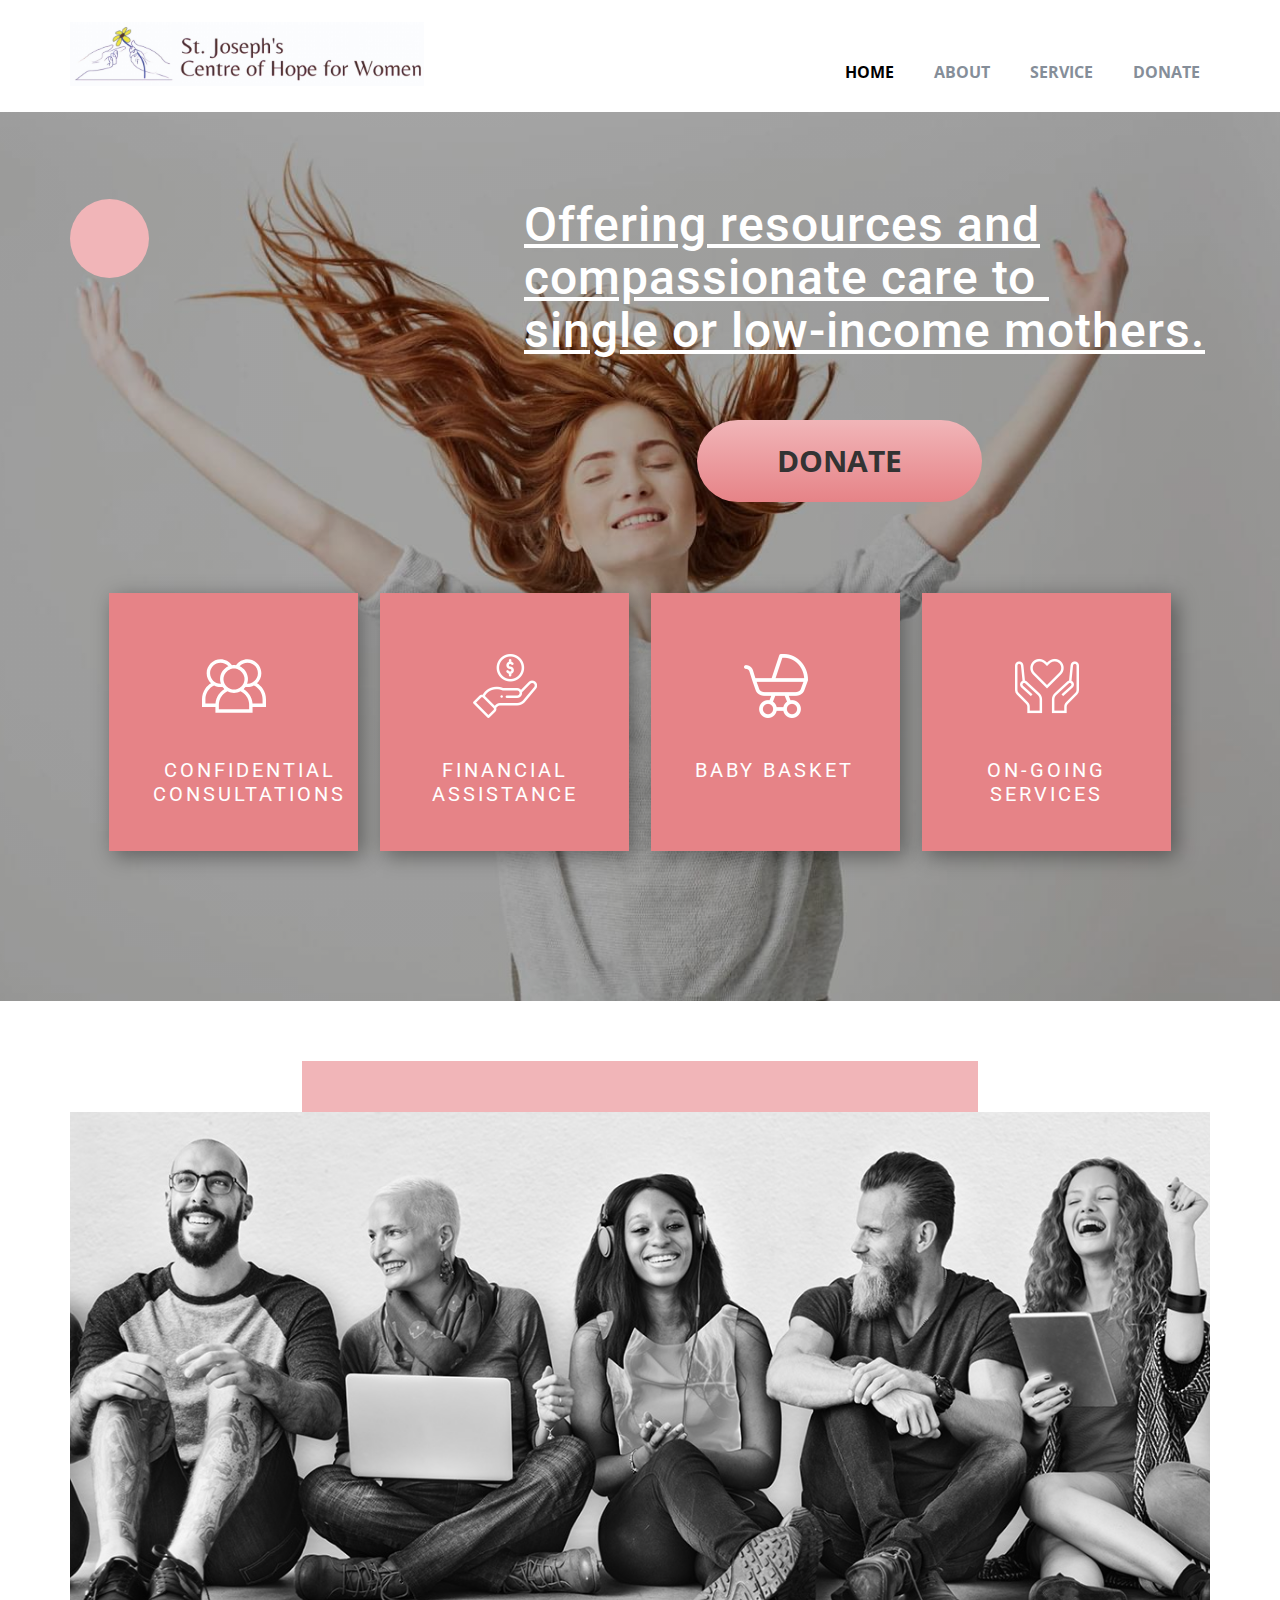
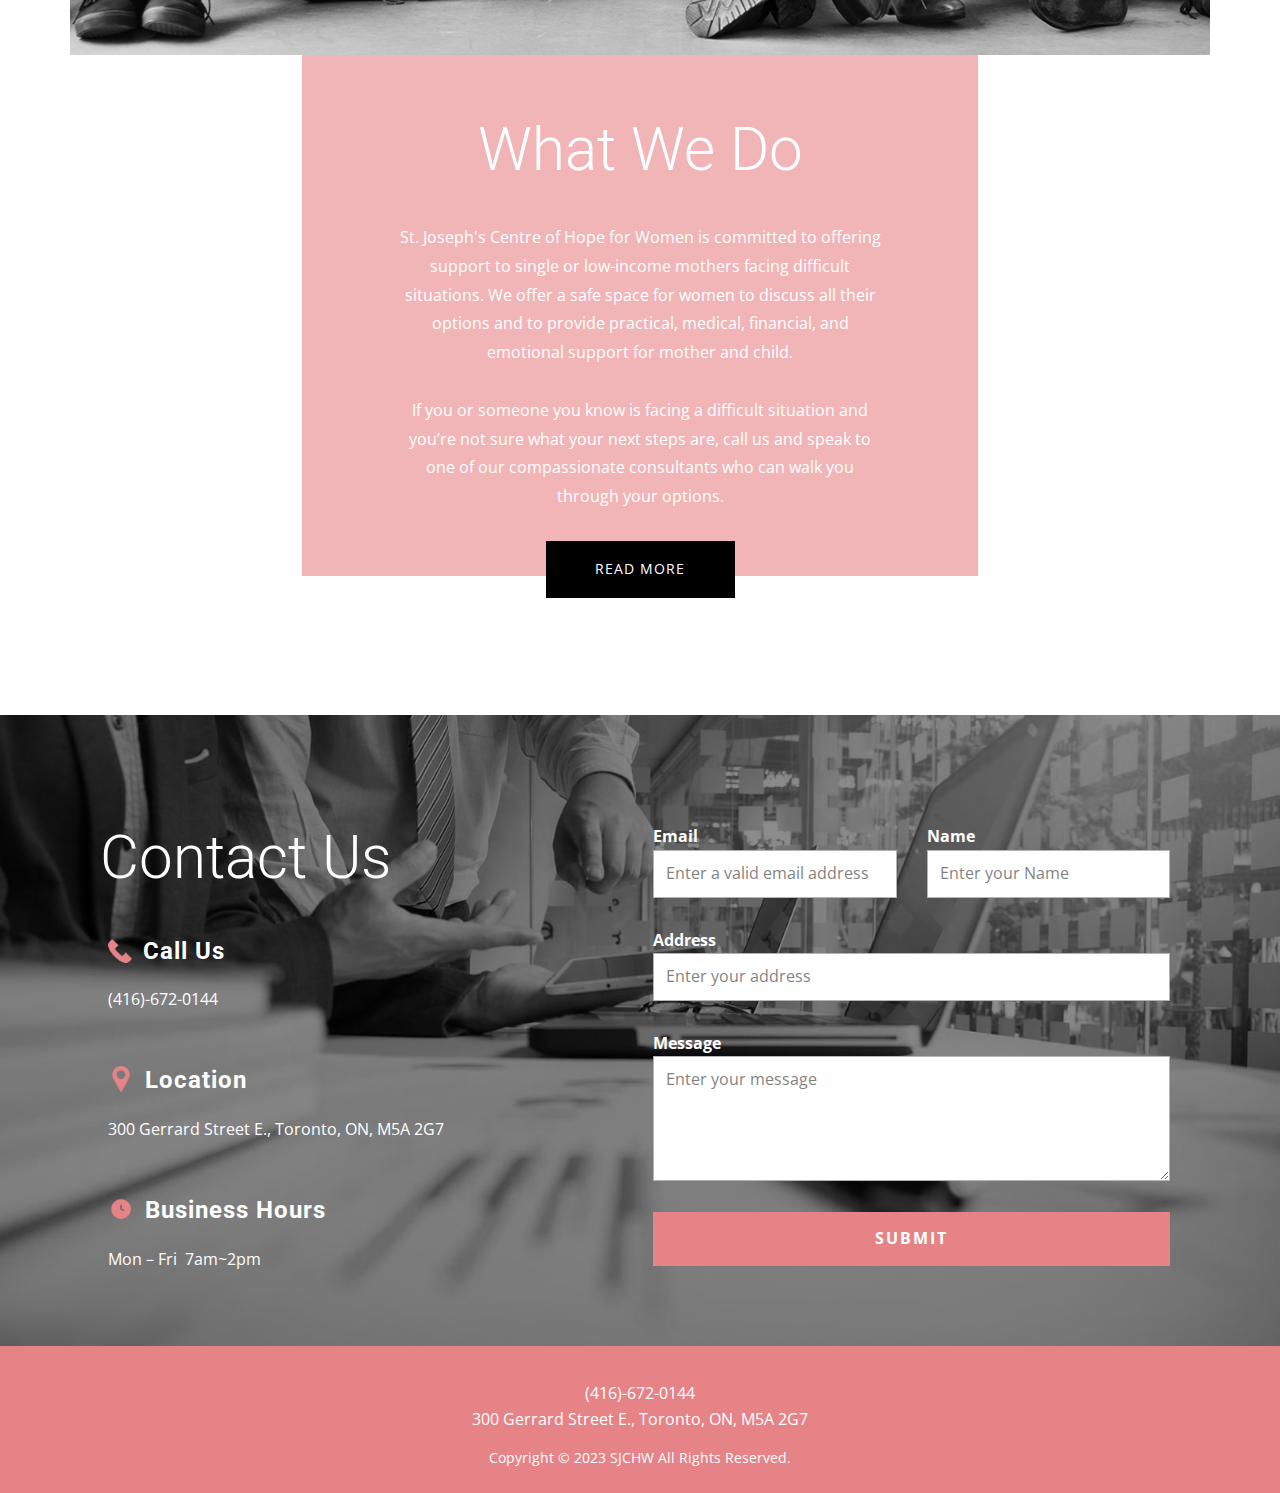
<file: index.html>
<!DOCTYPE html>
<html style="font-size: 16px;" lang="en"><head>
    <meta name="viewport" content="width=device-width, initial-scale=1.0">
    <meta charset="utf-8">
    <meta name="keywords" content="Alignment. Growth. Relevance., ​Business Consultants, What We Do, Featured Clients, ​Company, ​Milestones, ​Accelerate Growthwith Outbound Sales, Contact Us">
    <meta name="description" content="">
    <title>SJCHW</title>
    <link rel="stylesheet" href="nicepage.css" media="screen">
<link rel="stylesheet" href="SJCHW.css" media="screen">
    <script class="u-script" type="text/javascript" src="jquery.js" defer=""></script>
    <script class="u-script" type="text/javascript" src="nicepage.js" defer=""></script>
    <meta name="generator" content="Nicepage 6.0.3, nicepage.com">
    <meta name="referrer" content="origin">
    <link id="u-theme-google-font" rel="stylesheet" href="https://fonts.googleapis.com/css?family=Roboto:100,100i,300,300i,400,400i,500,500i,700,700i,900,900i|Open+Sans:300,300i,400,400i,500,500i,600,600i,700,700i,800,800i">
    <link id="u-page-google-font" rel="stylesheet" href="https://fonts.googleapis.com/css?family=Montserrat:100,100i,200,200i,300,300i,400,400i,500,500i,600,600i,700,700i,800,800i,900,900i">
    
    
    
    
    
    
    
    <script type="application/ld+json">{
		"@context": "http://schema.org",
		"@type": "Organization",
		"name": "SJCHW",
		"logo": "images/IMG_3303.jpeg"
}</script>
    <meta name="theme-color" content="#478ac9">
    <meta property="og:title" content="SJCHW">
    <meta property="og:description" content="">
    <meta property="og:type" content="website">
  <meta data-intl-tel-input-cdn-path="intlTelInput/"></head>
  <body data-home-page="SJCHW.html" data-home-page-title="SJCHW" data-path-to-root="./" data-include-products="false" class="u-body u-xl-mode" data-lang="en"><header class="u-clearfix u-header u-header" id="sec-0790"><div class="u-clearfix u-sheet u-valign-middle u-sheet-1">
        <a href="https://nicepage.com" class="u-image u-logo u-image-1" data-image-width="4072" data-image-height="736">
          <img src="images/IMG_3303.jpeg" class="u-logo-image u-logo-image-1">
        </a>
        <nav class="u-menu u-menu-one-level u-offcanvas u-menu-1" data-responsive-from="MD">
          <div class="menu-collapse" style="font-size: 1rem; letter-spacing: 0px; font-weight: 700; text-transform: uppercase;" wfd-invisible="true">
            <a class="u-button-style u-custom-border u-custom-border-color u-custom-borders u-custom-left-right-menu-spacing u-custom-padding-bottom u-custom-text-active-color u-custom-text-color u-custom-text-hover-color u-custom-top-bottom-menu-spacing u-nav-link u-text-active-palette-1-base u-text-hover-palette-2-base" href="#">
              <svg class="u-svg-link" viewBox="0 0 24 24"><use xmlns:xlink="http://www.w3.org/1999/xlink" xlink:href="#menu-hamburger"></use></svg>
              <svg class="u-svg-content" version="1.1" id="menu-hamburger" viewBox="0 0 16 16" x="0px" y="0px" xmlns:xlink="http://www.w3.org/1999/xlink" xmlns="http://www.w3.org/2000/svg"><g><rect y="1" width="16" height="2"></rect><rect y="7" width="16" height="2"></rect><rect y="13" width="16" height="2"></rect>
</g></svg>
            </a>
          </div>
          <div class="u-custom-menu u-nav-container" wfd-invisible="true">
            <ul class="u-nav u-spacing-20 u-unstyled u-nav-1"><li class="u-nav-item"><a class="u-button-style u-nav-link u-text-active-black u-text-hover-palette-2-light-2 u-text-palette-5-dark-1" href="SJCHW.html" style="padding: 10px;">HOME</a>
</li><li class="u-nav-item"><a class="u-button-style u-nav-link u-text-active-black u-text-hover-palette-2-light-2 u-text-palette-5-dark-1" href="About.html" style="padding: 10px;">About</a>
</li><li class="u-nav-item"><a class="u-button-style u-nav-link u-text-active-black u-text-hover-palette-2-light-2 u-text-palette-5-dark-1" href="Service.html" style="padding: 10px;">Service</a>
</li><li class="u-nav-item"><a class="u-button-style u-nav-link u-text-active-black u-text-hover-palette-2-light-2 u-text-palette-5-dark-1" href="Donate.html" style="padding: 10px;">Donate</a>
</li></ul>
          </div>
          <div class="u-custom-menu u-nav-container-collapse" wfd-invisible="true">
            <div class="u-black u-container-style u-inner-container-layout u-opacity u-opacity-95 u-sidenav">
              <div class="u-inner-container-layout u-sidenav-overflow">
                <div class="u-menu-close"></div>
                <ul class="u-align-center u-nav u-popupmenu-items u-unstyled u-nav-2"><li class="u-nav-item"><a class="u-button-style u-nav-link" href="SJCHW.html">HOME</a>
</li><li class="u-nav-item"><a class="u-button-style u-nav-link" href="About.html">About</a>
</li><li class="u-nav-item"><a class="u-button-style u-nav-link" href="Service.html">Service</a>
</li><li class="u-nav-item"><a class="u-button-style u-nav-link" href="Donate.html">Donate</a>
</li></ul>
              </div>
            </div>
            <div class="u-black u-menu-overlay u-opacity u-opacity-70" wfd-invisible="true"></div>
          </div>
        </nav>
      </div></header>
    <section class="u-align-left u-clearfix u-image u-shading u-section-1" id="carousel_063d" data-image-width="1380" data-image-height="920">
      <div class="u-clearfix u-sheet u-valign-middle-md u-valign-middle-sm u-valign-middle-xs u-sheet-1">
        <div class="u-palette-2-light-2 u-shape u-shape-circle u-shape-1"></div>
        <h1 class="u-text u-text-1"> Offering resources and compassionate care to&nbsp;<br>single or low-income mothers.
        </h1>
        <a href="Donate.html" class="u-border-none u-btn u-btn-round u-button-style u-gradient u-hover-palette-1-base u-none u-radius u-text-grey-80 u-text-hover-white u-btn-1">Donate</a>
        <div class="u-expanded-width-md u-expanded-width-sm u-expanded-width-xs u-layout-grid u-list u-list-1">
          <div class="u-repeater u-repeater-1">
            <div class="u-align-center u-container-style u-list-item u-palette-2-light-1 u-repeater-item u-list-item-1">
              <div class="u-container-layout u-similar-container u-container-layout-1"><span class="u-icon u-text-white u-icon-1"><svg class="u-svg-link" preserveAspectRatio="xMidYMin slice" viewBox="0 0 372.483 372.483" style=""><use xmlns:xlink="http://www.w3.org/1999/xlink" xlink:href="#svg-ac07"></use></svg><svg class="u-svg-content" viewBox="0 0 372.483 372.483" x="0px" y="0px" id="svg-ac07" style="enable-background:new 0 0 372.483 372.483;"><g id="XMLID_10_"><g><path d="M372.482,263.045c0-21.796-6.527-42.842-18.877-60.863c-8.883-12.962-20.322-23.726-33.578-31.725    c15.607-14.78,25.372-35.67,25.372-58.811c0-44.684-36.354-81.038-81.037-81.038c-26.496,0-51.316,13.104-66.392,34.615    c-3.831-0.558-7.745-0.859-11.729-0.859s-7.897,0.302-11.728,0.859c-15.077-21.511-39.897-34.615-66.392-34.615    c-44.684,0-81.038,36.354-81.038,81.038c0,23.141,9.765,44.031,25.373,58.811c-13.257,7.998-24.696,18.763-33.578,31.724    C6.528,220.203,0,241.249,0,263.045v45.075h78.121v33.755h216.242V308.12h78.12v-45.075H372.482z M264.362,50.609    c33.656,0,61.037,27.381,61.037,61.038s-27.381,61.038-61.037,61.038c-0.603,0-1.206-0.009-1.81-0.027    c0.046-0.128,0.084-0.259,0.129-0.387c1.042-2.954,1.911-5.988,2.608-9.087c0.049-0.22,0.105-0.438,0.152-0.659    c0.181-0.836,0.34-1.68,0.495-2.526c0.073-0.4,0.148-0.799,0.215-1.2c0.126-0.755,0.24-1.513,0.345-2.274    c0.073-0.529,0.139-1.058,0.202-1.588c0.079-0.672,0.156-1.345,0.219-2.022c0.064-0.691,0.112-1.383,0.158-2.076    c0.036-0.546,0.081-1.09,0.106-1.639c0.055-1.177,0.086-2.356,0.09-3.536c0-0.087,0.007-0.172,0.007-0.26    c0-0.047-0.004-0.094-0.004-0.141c-0.002-1.205-0.037-2.403-0.091-3.597c-0.016-0.347-0.037-0.693-0.057-1.039    c-0.059-1.015-0.136-2.025-0.231-3.03c-0.022-0.228-0.04-0.456-0.063-0.683c-3.022-29.209-21.475-54.21-48.095-65.774    C230.208,58.253,246.8,50.609,264.362,50.609z M165.122,88.131c0.195-0.071,0.392-0.138,0.587-0.208    c0.607-0.217,1.219-0.423,1.834-0.622c0.466-0.149,0.935-0.293,1.407-0.431c0.343-0.101,0.687-0.198,1.032-0.294    c0.616-0.169,1.235-0.334,1.86-0.485c4.62-1.122,9.438-1.731,14.397-1.731c4.963,0.004,9.783,0.614,14.404,1.736    c0.621,0.15,1.236,0.314,1.849,0.482c0.35,0.097,0.7,0.195,1.047,0.298c0.466,0.137,0.93,0.279,1.391,0.426    c0.623,0.201,1.242,0.409,1.856,0.629c0.189,0.067,0.378,0.131,0.566,0.2c20.413,7.549,35.718,25.716,39.182,47.763    c0.027,0.176,0.053,0.353,0.079,0.53c0.111,0.747,0.204,1.5,0.287,2.255c0.03,0.278,0.062,0.555,0.089,0.834    c0.066,0.689,0.115,1.383,0.159,2.079c0.018,0.298,0.043,0.595,0.057,0.894c0.042,0.889,0.065,1.783,0.068,2.682    c0,0.078,0.005,0.154,0.005,0.232c0,0.036-0.002,0.073-0.002,0.109c-0.002,0.87-0.028,1.734-0.066,2.595    c-0.012,0.271-0.024,0.542-0.04,0.812c-0.047,0.832-0.109,1.66-0.189,2.482c-0.031,0.318-0.073,0.635-0.109,0.952    c-0.061,0.532-0.129,1.063-0.203,1.591c-0.058,0.411-0.116,0.823-0.182,1.232c-0.101,0.623-0.213,1.242-0.333,1.859    c-0.107,0.549-0.224,1.096-0.346,1.642c-0.073,0.329-0.149,0.658-0.228,0.985c-0.195,0.811-0.409,1.617-0.637,2.42    c-0.091,0.319-0.176,0.64-0.272,0.956c-0.139,0.46-0.289,0.916-0.438,1.372c-0.12,0.365-0.243,0.728-0.37,1.09    c-0.144,0.411-0.286,0.823-0.438,1.231c-0.259,0.693-0.531,1.38-0.814,2.061c-0.126,0.304-0.26,0.605-0.391,0.908    c-0.247,0.567-0.501,1.131-0.765,1.689c-0.031,0.066-0.062,0.132-0.093,0.198c-0.095,0.198-0.189,0.397-0.286,0.595    c-0.296,0.604-0.604,1.201-0.92,1.793c-0.123,0.23-0.242,0.463-0.368,0.692c-0.008,0.015-0.016,0.029-0.024,0.043    c-0.346,0.63-0.707,1.25-1.074,1.866c-0.146,0.244-0.29,0.489-0.439,0.73c-0.4,0.649-0.811,1.291-1.234,1.923    c-0.263,0.393-0.538,0.778-0.81,1.165c-0.231,0.328-0.461,0.657-0.698,0.98c-0.307,0.418-0.62,0.831-0.938,1.242    c-0.216,0.279-0.434,0.556-0.654,0.832c-0.336,0.42-0.675,0.838-1.021,1.249c-0.215,0.255-0.436,0.505-0.655,0.756    c-0.36,0.413-0.719,0.827-1.089,1.23c-0.22,0.239-0.448,0.469-0.672,0.705c-0.602,0.635-1.218,1.256-1.846,1.865    c-0.373,0.361-0.744,0.723-1.126,1.074c-0.264,0.243-0.535,0.479-0.804,0.718c-0.438,0.389-0.879,0.774-1.328,1.15    c-0.228,0.191-0.458,0.38-0.689,0.568c-0.543,0.442-1.093,0.875-1.652,1.299c-0.152,0.115-0.302,0.232-0.455,0.346    c-10.16,7.553-22.736,12.03-36.34,12.03c-13.605,0-26.183-4.478-36.343-12.033c-0.15-0.112-0.297-0.227-0.446-0.34    c-0.561-0.425-1.114-0.861-1.659-1.305c-0.229-0.187-0.458-0.374-0.684-0.564c-0.451-0.378-0.893-0.765-1.333-1.155    c-0.267-0.238-0.537-0.472-0.8-0.714c-0.383-0.352-0.755-0.715-1.129-1.076c-0.631-0.611-1.248-1.234-1.852-1.871    c-0.221-0.233-0.447-0.46-0.664-0.696c-0.371-0.404-0.73-0.819-1.09-1.232c-0.219-0.251-0.439-0.5-0.654-0.755    c-0.347-0.411-0.685-0.829-1.021-1.248c-0.22-0.276-0.439-0.553-0.655-0.833c-0.317-0.41-0.63-0.823-0.937-1.241    c-0.237-0.324-0.468-0.654-0.699-0.983c-0.272-0.386-0.546-0.77-0.808-1.162c-0.425-0.635-0.838-1.279-1.239-1.93    c-0.147-0.239-0.289-0.48-0.433-0.721c-0.373-0.625-0.738-1.253-1.089-1.892c-0.129-0.235-0.251-0.474-0.378-0.71    c-0.316-0.594-0.625-1.193-0.922-1.798c-0.106-0.215-0.209-0.432-0.312-0.648c-0.016-0.033-0.031-0.066-0.046-0.099    c-0.277-0.584-0.542-1.174-0.801-1.769c-0.123-0.283-0.248-0.565-0.366-0.849c-0.29-0.696-0.567-1.398-0.832-2.106    c-0.143-0.382-0.275-0.768-0.41-1.153c-0.139-0.395-0.273-0.793-0.404-1.192c-0.141-0.432-0.283-0.864-0.415-1.298    c-0.197-0.649-0.383-1.302-0.558-1.959c-0.123-0.461-0.234-0.926-0.347-1.39c-0.088-0.365-0.173-0.73-0.254-1.097    c-0.1-0.45-0.201-0.899-0.291-1.351c-0.139-0.704-0.266-1.412-0.38-2.124c-0.062-0.384-0.116-0.769-0.171-1.153    c-0.081-0.569-0.154-1.141-0.219-1.715c-0.032-0.283-0.069-0.566-0.098-0.849c-0.083-0.843-0.146-1.692-0.194-2.544    c-0.014-0.245-0.025-0.49-0.036-0.735c-0.041-0.911-0.07-1.825-0.07-2.745c0-0.986,0.028-1.965,0.075-2.94    c0.013-0.265,0.035-0.528,0.05-0.792c0.044-0.732,0.097-1.462,0.167-2.188c0.024-0.253,0.053-0.505,0.08-0.757    c0.086-0.786,0.183-1.568,0.299-2.345c0.022-0.151,0.044-0.303,0.068-0.454C129.393,113.864,144.701,95.685,165.122,88.131z     M47.083,111.647c0-33.656,27.381-61.038,61.038-61.038c17.563,0,34.154,7.645,45.625,20.529    c-26.629,11.568-45.086,36.581-48.099,65.802c-0.021,0.198-0.036,0.397-0.055,0.596c-0.1,1.041-0.179,2.086-0.239,3.137    c-0.018,0.32-0.038,0.639-0.053,0.96c-0.057,1.251-0.096,2.506-0.096,3.77c0,1.276,0.037,2.549,0.097,3.821    c0.024,0.512,0.066,1.019,0.099,1.528c0.049,0.732,0.099,1.464,0.167,2.194c0.06,0.649,0.134,1.294,0.21,1.939    c0.066,0.562,0.136,1.122,0.214,1.682c0.102,0.735,0.212,1.467,0.333,2.196c0.073,0.433,0.153,0.865,0.232,1.297    c0.15,0.816,0.303,1.63,0.477,2.437c0.058,0.266,0.124,0.53,0.184,0.795c0.679,3.003,1.522,5.943,2.526,8.81    c0.064,0.185,0.12,0.372,0.185,0.556c-0.603,0.018-1.207,0.027-1.809,0.027C74.464,172.684,47.083,145.303,47.083,111.647z     M94.888,239.148c-0.22,0.347-0.43,0.7-0.646,1.049c-0.457,0.738-0.91,1.478-1.348,2.225c-0.245,0.417-0.481,0.837-0.719,1.257    c-0.394,0.693-0.783,1.388-1.161,2.089c-0.238,0.441-0.472,0.884-0.704,1.327c-0.364,0.697-0.719,1.398-1.067,2.101    c-0.219,0.442-0.437,0.883-0.649,1.327c-0.354,0.741-0.695,1.488-1.032,2.236c-0.183,0.407-0.371,0.811-0.548,1.22    c-0.39,0.896-0.762,1.799-1.127,2.705c-0.107,0.265-0.221,0.527-0.325,0.792c-0.463,1.177-0.906,2.362-1.326,3.553    c-0.096,0.273-0.182,0.549-0.277,0.822c-0.316,0.918-0.624,1.839-0.915,2.764c-0.133,0.425-0.256,0.852-0.384,1.278    c-0.235,0.784-0.466,1.569-0.683,2.359c-0.129,0.47-0.252,0.941-0.375,1.413c-0.198,0.758-0.388,1.518-0.568,2.281    c-0.115,0.483-0.227,0.966-0.334,1.45c-0.172,0.773-0.333,1.549-0.488,2.326c-0.093,0.467-0.189,0.934-0.276,1.403    c-0.157,0.846-0.298,1.696-0.435,2.547c-0.064,0.4-0.135,0.798-0.195,1.198c-0.186,1.25-0.355,2.503-0.497,3.762    c-0.002,0.015-0.003,0.03-0.004,0.045c-0.129,1.145-0.24,2.292-0.333,3.443H20v-25.075c0-34.258,19.694-65.013,50.548-79.631    c11.24,5.908,24.017,9.271,37.572,9.271c3.92,0,7.852-0.29,11.754-0.864c0.608,0.867,1.226,1.725,1.866,2.567    c0.216,0.283,0.44,0.559,0.66,0.839c0.632,0.808,1.273,1.607,1.935,2.39c0.271,0.321,0.549,0.635,0.825,0.952    c0.62,0.712,1.25,1.415,1.894,2.104c0.338,0.363,0.682,0.72,1.026,1.077c0.589,0.607,1.186,1.205,1.793,1.794    c0.228,0.221,0.443,0.455,0.673,0.674c-0.869,0.525-1.73,1.063-2.583,1.612c-0.139,0.089-0.275,0.183-0.413,0.273    c-0.853,0.554-1.697,1.12-2.533,1.697c-0.289,0.2-0.577,0.402-0.865,0.604c-0.745,0.525-1.482,1.059-2.213,1.602    c-0.231,0.172-0.465,0.34-0.694,0.514c-0.93,0.703-1.849,1.419-2.756,2.151c-0.198,0.16-0.392,0.325-0.59,0.487    c-0.722,0.591-1.437,1.192-2.143,1.802c-0.274,0.236-0.546,0.474-0.818,0.713c-0.707,0.623-1.405,1.255-2.096,1.896    c-0.18,0.167-0.364,0.331-0.543,0.5c-0.848,0.798-1.683,1.611-2.506,2.438c-0.214,0.215-0.423,0.434-0.635,0.65    c-0.63,0.643-1.253,1.293-1.868,1.952c-0.244,0.262-0.488,0.524-0.73,0.789c-0.692,0.756-1.374,1.522-2.045,2.299    c-0.105,0.122-0.214,0.24-0.319,0.363c-0.765,0.893-1.513,1.803-2.251,2.722c-0.206,0.256-0.407,0.516-0.61,0.775    c-0.555,0.705-1.102,1.417-1.64,2.136c-0.208,0.278-0.417,0.554-0.622,0.834c-0.704,0.96-1.399,1.928-2.074,2.913    C96.274,236.998,95.572,238.069,94.888,239.148z M98.121,321.876v-13.755v-11.32c0-1.11,0.021-2.216,0.062-3.319    c0.013-0.363,0.042-0.723,0.06-1.085c0.036-0.736,0.07-1.473,0.124-2.206c0.033-0.445,0.083-0.886,0.123-1.33    c0.058-0.646,0.11-1.293,0.182-1.935c0.053-0.47,0.122-0.937,0.182-1.406c0.078-0.611,0.151-1.223,0.241-1.831    c0.073-0.484,0.161-0.964,0.241-1.446c0.098-0.586,0.189-1.174,0.299-1.757c0.093-0.493,0.201-0.981,0.302-1.472    c0.116-0.566,0.227-1.134,0.354-1.696c0.112-0.496,0.24-0.987,0.36-1.481c0.135-0.55,0.264-1.103,0.409-1.65    c0.132-0.497,0.278-0.989,0.418-1.482c0.152-0.537,0.3-1.075,0.462-1.608c0.151-0.496,0.317-0.988,0.476-1.481    c0.17-0.523,0.335-1.047,0.514-1.566c0.17-0.491,0.353-0.978,0.531-1.465c0.188-0.514,0.372-1.03,0.569-1.54    c0.188-0.485,0.388-0.964,0.583-1.446c0.205-0.503,0.407-1.009,0.621-1.508c0.207-0.481,0.425-0.957,0.64-1.433    c0.221-0.491,0.44-0.984,0.67-1.47c0.225-0.475,0.461-0.944,0.694-1.415c0.238-0.48,0.473-0.961,0.719-1.436    c0.243-0.468,0.496-0.93,0.747-1.393c0.254-0.469,0.505-0.938,0.767-1.402c0.26-0.46,0.53-0.913,0.797-1.368    c0.27-0.458,0.538-0.917,0.817-1.371c0.277-0.451,0.563-0.895,0.848-1.341c0.286-0.447,0.57-0.894,0.864-1.336    s0.596-0.878,0.898-1.314c0.301-0.435,0.601-0.87,0.909-1.3c0.31-0.432,0.629-0.858,0.948-1.285    c0.316-0.423,0.631-0.846,0.954-1.263c0.326-0.421,0.66-0.836,0.994-1.252c0.331-0.412,0.663-0.823,1.001-1.229    c0.341-0.408,0.689-0.811,1.037-1.213c0.347-0.401,0.695-0.802,1.05-1.198c0.355-0.396,0.718-0.786,1.08-1.176    c0.362-0.389,0.724-0.776,1.093-1.158c0.37-0.384,0.747-0.762,1.125-1.139c0.377-0.377,0.756-0.752,1.14-1.123    c0.383-0.369,0.772-0.733,1.163-1.096c0.392-0.364,0.786-0.727,1.185-1.085c0.398-0.356,0.8-0.707,1.205-1.056    c0.406-0.351,0.815-0.7,1.228-1.044c0.411-0.342,0.826-0.679,1.244-1.014c0.421-0.338,0.845-0.673,1.273-1.004    c0.423-0.326,0.85-0.648,1.279-0.968c0.436-0.325,0.875-0.646,1.319-0.963c0.434-0.311,0.872-0.617,1.313-0.921    c0.452-0.311,0.906-0.618,1.364-0.921c0.445-0.294,0.894-0.585,1.345-0.872c0.467-0.297,0.937-0.59,1.41-0.878    c0.456-0.278,0.915-0.553,1.377-0.823c0.48-0.281,0.964-0.558,1.451-0.831c0.467-0.262,0.937-0.521,1.41-0.775    c0.495-0.266,0.994-0.527,1.496-0.785c0.476-0.245,0.954-0.486,1.436-0.723c0.379-0.186,0.762-0.366,1.145-0.547    c11.239,5.908,24.018,9.27,37.572,9.27c13.555,0,26.333-3.362,37.572-9.27c0.38,0.18,0.76,0.359,1.136,0.543    c0.488,0.24,0.971,0.484,1.453,0.731c0.496,0.255,0.99,0.513,1.48,0.776c0.478,0.257,0.953,0.519,1.425,0.784    c0.481,0.27,0.959,0.543,1.433,0.821c0.469,0.274,0.934,0.553,1.396,0.835c0.467,0.285,0.93,0.573,1.39,0.866    c0.458,0.291,0.912,0.585,1.363,0.884c0.453,0.299,0.902,0.603,1.348,0.91c0.445,0.307,0.888,0.616,1.327,0.93    c0.439,0.314,0.873,0.632,1.305,0.954c0.434,0.322,0.865,0.647,1.292,0.977c0.424,0.328,0.844,0.66,1.262,0.995    c0.42,0.337,0.838,0.676,1.252,1.02c0.411,0.342,0.817,0.689,1.221,1.038c0.407,0.351,0.812,0.704,1.212,1.063    c0.396,0.355,0.787,0.715,1.176,1.076c0.394,0.366,0.787,0.734,1.174,1.107c0.381,0.367,0.756,0.739,1.129,1.112    c0.38,0.38,0.76,0.761,1.133,1.147c0.366,0.38,0.727,0.764,1.086,1.15c0.366,0.393,0.731,0.787,1.089,1.186    c0.352,0.392,0.697,0.789,1.041,1.187c0.351,0.405,0.702,0.811,1.045,1.223c0.337,0.403,0.666,0.812,0.995,1.221    c0.336,0.418,0.672,0.835,1,1.259c0.322,0.415,0.635,0.836,0.949,1.257c0.32,0.428,0.64,0.857,0.952,1.291    c0.307,0.427,0.606,0.861,0.905,1.294c0.303,0.438,0.607,0.876,0.902,1.32c0.292,0.439,0.574,0.883,0.858,1.327    c0.287,0.449,0.575,0.897,0.854,1.351c0.276,0.449,0.542,0.905,0.81,1.359c0.27,0.458,0.542,0.915,0.803,1.378    c0.261,0.462,0.511,0.93,0.764,1.396c0.252,0.465,0.506,0.929,0.749,1.398c0.246,0.474,0.48,0.955,0.718,1.434    c0.233,0.471,0.47,0.941,0.695,1.417c0.23,0.486,0.448,0.977,0.668,1.467c0.216,0.479,0.435,0.955,0.642,1.438    c0.213,0.495,0.412,0.996,0.616,1.496c0.198,0.486,0.4,0.97,0.589,1.46c0.196,0.507,0.379,1.02,0.566,1.532    c0.179,0.489,0.362,0.976,0.532,1.469c0.18,0.521,0.346,1.048,0.516,1.573c0.159,0.491,0.324,0.98,0.474,1.475    c0.163,0.533,0.31,1.072,0.463,1.609c0.14,0.493,0.286,0.984,0.418,1.481c0.145,0.547,0.274,1.099,0.409,1.65    c0.121,0.493,0.248,0.985,0.36,1.481c0.127,0.562,0.237,1.129,0.354,1.694c0.101,0.491,0.209,0.98,0.302,1.474    c0.109,0.578,0.199,1.161,0.297,1.743c0.081,0.487,0.171,0.971,0.244,1.461c0.09,0.603,0.162,1.211,0.24,1.817    c0.061,0.473,0.131,0.943,0.184,1.418c0.072,0.642,0.124,1.289,0.182,1.935c0.04,0.444,0.09,0.885,0.123,1.33    c0.055,0.733,0.088,1.471,0.124,2.208c0.018,0.361,0.047,0.721,0.06,1.083c0.041,1.103,0.062,2.209,0.062,3.319v11.319v13.757    H98.121z M294.015,288.12c-0.196-2.436-0.478-4.857-0.836-7.263c-0.057-0.381-0.125-0.759-0.186-1.139    c-0.139-0.871-0.284-1.74-0.445-2.606c-0.085-0.456-0.178-0.91-0.269-1.365c-0.157-0.791-0.321-1.58-0.496-2.366    c-0.106-0.474-0.216-0.948-0.328-1.42c-0.183-0.772-0.375-1.541-0.575-2.308c-0.121-0.465-0.242-0.929-0.37-1.393    c-0.219-0.798-0.453-1.592-0.691-2.385c-0.126-0.418-0.246-0.837-0.377-1.254c-0.295-0.939-0.607-1.873-0.928-2.805    c-0.09-0.26-0.172-0.523-0.264-0.783c-0.422-1.195-0.865-2.383-1.33-3.564c-0.1-0.253-0.209-0.503-0.311-0.756    c-0.369-0.917-0.747-1.832-1.142-2.74c-0.175-0.403-0.36-0.801-0.54-1.202c-0.34-0.756-0.684-1.509-1.042-2.257    c-0.209-0.438-0.425-0.873-0.64-1.308c-0.351-0.71-0.71-1.417-1.077-2.12c-0.23-0.44-0.461-0.878-0.697-1.315    c-0.38-0.703-0.77-1.401-1.166-2.097c-0.238-0.418-0.473-0.836-0.716-1.251c-0.44-0.751-0.895-1.494-1.355-2.236    c-0.214-0.346-0.422-0.695-0.64-1.038c-0.685-1.079-1.387-2.15-2.113-3.209c-0.676-0.986-1.371-1.954-2.075-2.914    c-0.204-0.278-0.412-0.553-0.618-0.829c-0.541-0.723-1.09-1.437-1.647-2.145c-0.201-0.255-0.4-0.513-0.604-0.766    c-0.739-0.922-1.49-1.834-2.257-2.729c-0.1-0.116-0.203-0.229-0.303-0.345c-0.676-0.783-1.364-1.555-2.061-2.317    c-0.24-0.262-0.481-0.521-0.723-0.781c-0.618-0.663-1.245-1.318-1.879-1.964c-0.209-0.213-0.414-0.428-0.625-0.639    c-0.825-0.828-1.663-1.644-2.513-2.444c-0.175-0.165-0.355-0.325-0.531-0.489c-0.695-0.645-1.397-1.28-2.107-1.906    c-0.27-0.238-0.542-0.474-0.814-0.71c-0.708-0.611-1.423-1.212-2.146-1.804c-0.197-0.161-0.39-0.326-0.588-0.486    c-0.906-0.732-1.825-1.448-2.754-2.15c-0.232-0.175-0.468-0.345-0.701-0.518c-0.728-0.54-1.461-1.072-2.203-1.594    c-0.291-0.205-0.582-0.409-0.874-0.611c-0.828-0.571-1.663-1.131-2.507-1.679c-0.148-0.096-0.293-0.196-0.441-0.291    c-0.852-0.547-1.71-1.084-2.578-1.608c0.224-0.213,0.434-0.44,0.655-0.656c0.62-0.6,1.229-1.21,1.829-1.83    c0.335-0.346,0.668-0.693,0.996-1.045c0.655-0.7,1.293-1.414,1.923-2.137c0.268-0.307,0.537-0.612,0.8-0.924    c0.671-0.794,1.323-1.605,1.964-2.426c0.21-0.268,0.425-0.532,0.631-0.803c0.643-0.845,1.264-1.707,1.875-2.577    c3.902,0.573,7.834,0.863,11.754,0.863c13.555,0,26.333-3.362,37.572-9.271c30.855,14.618,50.548,45.373,50.548,79.631v25.074    H294.015z"></path>
</g>
</g></svg></span>
                <h4 class="u-text u-text-body-alt-color u-text-default u-text-2"> CONFIDENTIAL CONSULTATIONS</h4>
              </div>
            </div>
            <div class="u-align-center u-container-style u-list-item u-palette-2-light-1 u-repeater-item u-video-cover u-list-item-2">
              <div class="u-container-layout u-similar-container u-container-layout-2"><span class="u-file-icon u-icon u-text-white u-icon-2"><img src="images/1077976-2d07efdd.png" alt=""></span>
                <h4 class="u-text u-text-body-alt-color u-text-default u-text-3"> FINANCIAL ASSISTANCE</h4>
              </div>
            </div>
            <div class="u-align-center u-container-style u-list-item u-palette-2-light-1 u-repeater-item u-video-cover u-list-item-3">
              <div class="u-container-layout u-similar-container u-container-layout-3"><span class="u-file-icon u-icon u-text-white u-icon-3"><img src="images/3135064-63ce97ae.png" alt=""></span>
                <h4 class="u-text u-text-body-alt-color u-text-default u-text-4"> BABY BASKET</h4>
              </div>
            </div>
            <div class="u-align-center u-container-style u-list-item u-palette-2-light-1 u-repeater-item u-video-cover u-list-item-4">
              <div class="u-container-layout u-similar-container u-container-layout-4"><span class="u-file-icon u-icon u-text-white u-icon-4"><img src="images/620871-8be5fd07.png" alt=""></span>
                <h4 class="u-text u-text-body-alt-color u-text-default u-text-5"> ON-GOING SERVICES</h4>
              </div>
            </div>
          </div>
        </div>
      </div>
    </section>
    <section class="u-clearfix u-white u-section-2" id="carousel_dd11">
      <div class="u-clearfix u-sheet u-valign-middle u-sheet-1">
        <div class="u-palette-2-light-2 u-shape u-shape-rectangle u-shape-1"></div>
        <img class="u-expanded-width u-image u-image-1" src="images/5840bafb-40e7-c70d-3a65-44eba87e38c2.jpg" data-image-width="1223" data-image-height="600">
        <div class="u-container-style u-group u-group-1">
          <div class="u-container-layout u-valign-top u-container-layout-1">
            <h2 class="u-align-center u-text u-text-body-alt-color u-text-1">What We Do</h2>
            <p class="u-align-center u-text u-text-body-alt-color u-text-2"><b></b> St. Joseph's Centre of Hope for Women is committed to offering support to single or low-income mothers facing difficult situations. We offer a safe space for women to discuss all their options and to provide practical, medical, financial, and emotional support for mother and child.<br>
              <br>If you or someone you know is facing a difficult situation and you’re not sure what your next steps are, call us and speak to one of our compassionate consultants who can walk you through your options.
            </p>
            <a href="About.html" class="u-active-white u-black u-border-active-black u-border-hover-black u-btn u-button-style u-hover-white u-text-active-black u-text-hover-black u-btn-1" data-animation-name="" data-animation-duration="0" data-animation-delay="0" data-animation-direction="">read more</a>
          </div>
        </div>
      </div>
    </section>
    <section class="u-align-left u-clearfix u-hidden u-palette-3-base u-section-3" id="carousel_1531">
      <div class="u-clearfix u-sheet u-valign-middle u-sheet-1">
        <div class="u-clearfix u-expanded-width u-layout-wrap u-layout-wrap-1">
          <div class="u-layout">
            <div class="u-layout-row">
              <div class="u-container-style u-layout-cell u-size-32-md u-size-32-sm u-size-32-xs u-size-35-lg u-size-35-xl u-layout-cell-1">
                <div class="u-container-layout u-valign-bottom u-container-layout-1">
                  <h2 class="u-text u-text-1" data-animation-name="" data-animation-duration="0" data-animation-delay="0" data-animation-direction=""> Company</h2>
                  <h6 class="u-text u-text-default u-text-2"> Elementum eu facilisis sed odio morbi quis</h6>
                  <p class="u-text u-text-3"> Massa ultricies mi quis hendrerit dolor magna eget est. Lacinia at quis risus sed vulputate odio ut enim blandit. Auctor elit sed vulputate mi sit. Massa tincidunt dui ut ornare lectus. Turpis egestas sed tempus urna et. Diam vulputate ut pharetra sit amet aliquam id. Nisi est sit amet facilisis. In nisl nisi scelerisque eu ultrices vitae.&nbsp;Massa ultricies mi quis hendrerit dolor magna eget est. Lacinia at quis risus sed vulputate odio ut enim blandit. Auctor elit sed vulputate mi sit. ​Massa ultricies mi quis hendrerit dolor magna eget est. Lacinia at quis risus sed vulputate odio ut enim blandit. Auctor elit sed vulputate mi sit. Massa tincidunt dui ut ornare lectus. Turpis egestas sed tempus urna et. Diam vulputate ut pharetra sit amet aliquam id.</p>
                  <a href="https://nicepage.review" class="u-active-white u-black u-border-active-black u-border-hover-black u-border-none u-btn u-button-style u-hover-white u-text-active-black u-text-hover-black u-btn-1" data-animation-name="" data-animation-duration="0" data-animation-delay="0" data-animation-direction="">Learn more</a>
                </div>
              </div>
              <div class="u-container-style u-image u-layout-cell u-shading u-size-25-lg u-size-25-xl u-size-28-md u-size-28-sm u-size-28-xs u-image-1" data-image-width="1620" data-image-height="1080">
                <div class="u-container-layout u-valign-top u-container-layout-2">
                  <h2 class="u-text u-text-4" data-animation-name="" data-animation-duration="0" data-animation-delay="0" data-animation-direction=""> Milestones</h2>
                  <ul class="u-custom-list u-file-icon u-text u-text-5">
                    <li>
                      <div class="u-list-icon u-text-palette-3-base">
                        <svg class="u-svg-content" viewBox="0 0 512 512" id="svg-9901"><path d="m202.6 478-202.6-186.6 70.5-76.6 121.5 111.9 239.4-292.7 80.6 65.9z" fill="currentColor"></path></svg>
                      </div> Founded in 2015
                    </li>
                    <li>
                      <div class="u-list-icon u-text-palette-3-base">
                        <svg class="u-svg-content" viewBox="0 0 512 512" id="svg-9901"><path d="m202.6 478-202.6-186.6 70.5-76.6 121.5 111.9 239.4-292.7 80.6 65.9z" fill="currentColor"></path></svg>
                      </div>Reach over 4M downloads
                    </li>
                    <li>
                      <div class="u-list-icon u-text-palette-3-base">
                        <svg class="u-svg-content" viewBox="0 0 512 512" id="svg-9901"><path d="m202.6 478-202.6-186.6 70.5-76.6 121.5 111.9 239.4-292.7 80.6 65.9z" fill="currentColor"></path></svg>
                      </div>Raise $10M+ in funding 
                    </li>
                    <li>
                      <div class="u-list-icon u-text-palette-3-base">
                        <svg class="u-svg-content" viewBox="0 0 512 512" id="svg-9901"><path d="m202.6 478-202.6-186.6 70.5-76.6 121.5 111.9 239.4-292.7 80.6 65.9z" fill="currentColor"></path></svg>
                      </div>Turpis egestas sed
                    </li>
                    <li>
                      <div class="u-list-icon u-text-palette-3-base">
                        <svg class="u-svg-content" viewBox="0 0 512 512" id="svg-9901"><path d="m202.6 478-202.6-186.6 70.5-76.6 121.5 111.9 239.4-292.7 80.6 65.9z" fill="currentColor"></path></svg>
                      </div>24\7 native suppport
                    </li>
                  </ul>
                  <div class="u-palette-3-base u-shape u-shape-circle u-shape-1"></div>
                  <p class="u-text u-text-6">Image from <a href="https://www.freepik.com/photos/business" class="u-active-none u-border-1 u-border-no-left u-border-no-right u-border-no-top u-border-white u-btn u-button-link u-button-style u-hover-none u-none u-text-body-alt-color u-btn-2" target="_blank">Freepik</a>
                  </p>
                </div>
              </div>
            </div>
          </div>
        </div>
      </div>
    </section>
    <section class="u-clearfix u-hidden u-image u-shading u-section-4" id="carousel_7231" data-image-width="1669" data-image-height="1080">
      <div class="u-clearfix u-sheet u-valign-middle u-sheet-1">
        <h2 class="u-text u-text-1"> Accelerate Growth<br>with Outbound Sales
        </h2>
        <p class="u-text u-text-grey-30 u-text-2"> Excepteur sint occaecat cupidatat non proident, sunt in culpa qui officia deserunt mollit anim id est laborum.&nbsp;​Ut enim ad minim veniam, quis nostrud exercitation ullamco laboris nisi ut aliquip ex ea commodo consequat.</p>
        <div class="u-clearfix u-expanded-width u-layout-wrap u-layout-wrap-1">
          <div class="u-layout">
            <div class="u-layout-row">
              <div class="u-container-style u-layout-cell u-size-26-lg u-size-26-xl u-size-60-md u-size-60-sm u-size-60-xs u-layout-cell-1">
                <div class="u-container-layout u-container-layout-1">
                  <h3 class="u-custom-font u-font-montserrat u-text u-text-default u-text-3"> We've helped businesses increase their revenue on average by 90% in their first year with us!</h3>
                  <p class="u-text u-text-default u-text-4">Sample text. Click to select the Text Element.</p>
                  <p class="u-text u-text-5">Image from <a href="https://www.freepik.com/photos/business" class="u-active-none u-border-1 u-border-white u-btn u-button-link u-button-style u-hover-none u-none u-text-body-alt-color u-btn-1" target="_blank">Freepik</a>
                  </p>
                </div>
              </div>
              <div class="u-container-style u-layout-cell u-size-34-lg u-size-34-xl u-size-60-md u-size-60-sm u-size-60-xs u-layout-cell-2">
                <div class="u-container-layout u-container-layout-2">
                  <div class="u-expanded-width u-list u-list-1">
                    <div class="u-repeater u-repeater-1">
                      <div class="u-container-style u-list-item u-repeater-item">
                        <div class="u-container-layout u-similar-container u-valign-middle u-container-layout-3">
                          <h3 class="u-custom-font u-font-montserrat u-text u-text-palette-3-base u-text-6" data-animation-name="counter" data-animation-event="scroll" data-animation-duration="3000">5k</h3>
                          <h6 class="u-custom-font u-font-montserrat u-text u-text-7">Sample Headline</h6>
                        </div>
                      </div>
                      <div class="u-container-style u-list-item u-repeater-item">
                        <div class="u-container-layout u-similar-container u-valign-middle u-container-layout-4">
                          <h3 class="u-custom-font u-font-montserrat u-text u-text-palette-3-base u-text-8" data-animation-name="counter" data-animation-event="scroll" data-animation-duration="3000">60%</h3>
                          <h6 class="u-custom-font u-font-montserrat u-text u-text-9">Sample Headline</h6>
                        </div>
                      </div>
                      <div class="u-container-style u-list-item u-repeater-item">
                        <div class="u-container-layout u-similar-container u-valign-middle u-container-layout-5">
                          <h3 class="u-custom-font u-font-montserrat u-text u-text-palette-3-base u-text-10" data-animation-name="counter" data-animation-event="scroll" data-animation-duration="3000">100</h3>
                          <h6 class="u-custom-font u-font-montserrat u-text u-text-11">Sample Headline</h6>
                        </div>
                      </div>
                      <div class="u-container-style u-list-item u-repeater-item">
                        <div class="u-container-layout u-similar-container u-valign-middle u-container-layout-6">
                          <h3 class="u-custom-font u-font-montserrat u-text u-text-palette-3-base u-text-12" data-animation-name="counter" data-animation-event="scroll" data-animation-duration="3000">1230</h3>
                          <h6 class="u-custom-font u-font-montserrat u-text u-text-13">Sample Headline</h6>
                        </div>
                      </div>
                    </div>
                  </div>
                </div>
              </div>
            </div>
          </div>
        </div>
      </div>
    </section>
    <section class="u-clearfix u-image u-shading u-section-5" id="carousel_3dd7" data-image-width="1620" data-image-height="1080">
      <div class="u-clearfix u-sheet u-sheet-1">
        <div class="data-layout-selected u-clearfix u-expanded-width u-gutter-0 u-layout-wrap u-layout-wrap-1">
          <div class="u-layout">
            <div class="u-layout-row">
              <div class="u-align-left u-container-style u-layout-cell u-left-cell u-size-27-xl u-size-29-lg u-size-29-md u-size-29-sm u-size-29-xs u-layout-cell-1">
                <div class="u-container-layout u-container-layout-1">
                  <h2 class="u-text u-text-1">Contact Us</h2>
                  <div class="u-list u-list-1">
                    <div class="u-repeater u-repeater-1">
                      <div class="u-container-style u-list-item u-repeater-item u-shape-rectangle">
                        <div class="u-container-layout u-similar-container u-container-layout-2">
                          <h5 class="u-text u-text-2"><span class="u-file-icon u-icon u-text-palette-2-light-1 u-icon-1"><img src="images/1082334-abbbf57a.png" alt=""></span>&nbsp;Call Us
                          </h5>
                          <p class="u-text u-text-3"> (416)-672-0144</p>
                        </div>
                      </div>
                      <div class="u-container-style u-list-item u-repeater-item u-shape-rectangle">
                        <div class="u-container-layout u-similar-container u-container-layout-3">
                          <h5 class="u-text u-text-4"><span class="u-file-icon u-icon u-text-palette-2-light-1 u-icon-2"><img src="images/205d33fb-71c4-40dc-a07f-7a1273e85973-b8a0896a.png" alt=""></span>&nbsp;Location
                          </h5>
                          <p class="u-text u-text-5"> 300 Gerrard Street E., Toronto, ON, M5A 2G7</p>
                        </div>
                      </div>
                      <div class="u-container-style u-list-item u-repeater-item u-shape-rectangle">
                        <div class="u-container-layout u-similar-container u-container-layout-4">
                          <h5 class="u-text u-text-6"><span class="u-file-icon u-icon u-text-palette-2-light-1 u-icon-3"><img src="images/2791568-5118ffcf.png" alt=""></span>&nbsp;Business Hours
                          </h5>
                          <p class="u-text u-text-7">Mon – Fri&nbsp; 7am~2pm</p>
                        </div>
                      </div>
                    </div>
                  </div>
                </div>
              </div>
              <div class="u-container-style u-layout-cell u-right-cell u-size-31-lg u-size-31-md u-size-31-sm u-size-31-xs u-size-33-xl u-layout-cell-2">
                <div class="u-container-layout u-valign-middle-xl u-container-layout-5">
                  <div class="u-expanded-width-md u-expanded-width-sm u-expanded-width-xs u-form u-form-1">
                    <form action="https://forms.nicepagesrv.com/v2/form/process" class="u-clearfix u-form-spacing-30 u-form-vertical u-inner-form" style="padding: 10px" source="email" name="form">
                      <div class="u-form-email u-form-group u-form-partition-factor-2">
                        <label for="email-319a" class="u-label u-text-body-alt-color u-label-1">Email</label>
                        <input type="email" placeholder="Enter a valid email address" id="email-319a" name="email" class="u-input u-input-rectangle u-input-1" required="">
                      </div>
                      <div class="u-form-group u-form-name u-form-partition-factor-2">
                        <label for="name-319a" class="u-label u-text-body-alt-color u-label-2">Name</label>
                        <input type="text" placeholder="Enter your Name" id="name-319a" name="name" class="u-input u-input-rectangle u-input-2" required="">
                      </div>
                      <div class="u-form-address u-form-group u-form-group-3">
                        <label for="address-452f" class="u-label u-text-body-alt-color u-label-3">Address</label>
                        <input type="text" placeholder="Enter your address" id="address-452f" name="address" class="u-input u-input-rectangle u-input-3" required="">
                      </div>
                      <div class="u-form-group u-form-message">
                        <label for="message-319a" class="u-label u-text-body-alt-color u-label-4">Message</label>
                        <textarea placeholder="Enter your message" rows="4" cols="50" id="message-319a" name="message" class="u-input u-input-rectangle u-input-4" required=""></textarea>
                      </div>
                      <div class="u-align-left u-form-group u-form-submit">
                        <a href="#" class="u-active-white u-border-none u-btn u-btn-submit u-button-style u-hover-white u-palette-2-light-1 u-text-white u-btn-1">Submit</a>
                        <input type="submit" value="submit" class="u-form-control-hidden">
                      </div>
                      <div class="u-form-send-message u-form-send-success"> Thank you! Your message has been sent. </div>
                      <div class="u-form-send-error u-form-send-message"> Unable to send your message. Please fix errors then try again. </div>
                      <input type="hidden" value="" name="recaptchaResponse">
                      <input type="hidden" name="formServices" value="1ecb210c-b43a-e372-e9a4-f06661ad59a9">
                    </form>
                  </div>
                </div>
              </div>
            </div>
          </div>
        </div>
      </div>
    </section>
    
    
    
    <footer class="u-align-center u-clearfix u-footer u-palette-2-light-1 u-footer" id="sec-68c5"><div class="u-clearfix u-sheet u-sheet-1">
        <p class="u-text u-text-1">(416)-672-0144<br> 300 Gerrard Street E., Toronto, ON, M5A 2G7
        </p>
        <p class="u-small-text u-text u-text-variant u-text-2">Copyright © 2023 ​SJCHW​ All Rights Reserved. </p>
      </div></footer>
  
</body></html>
</file>
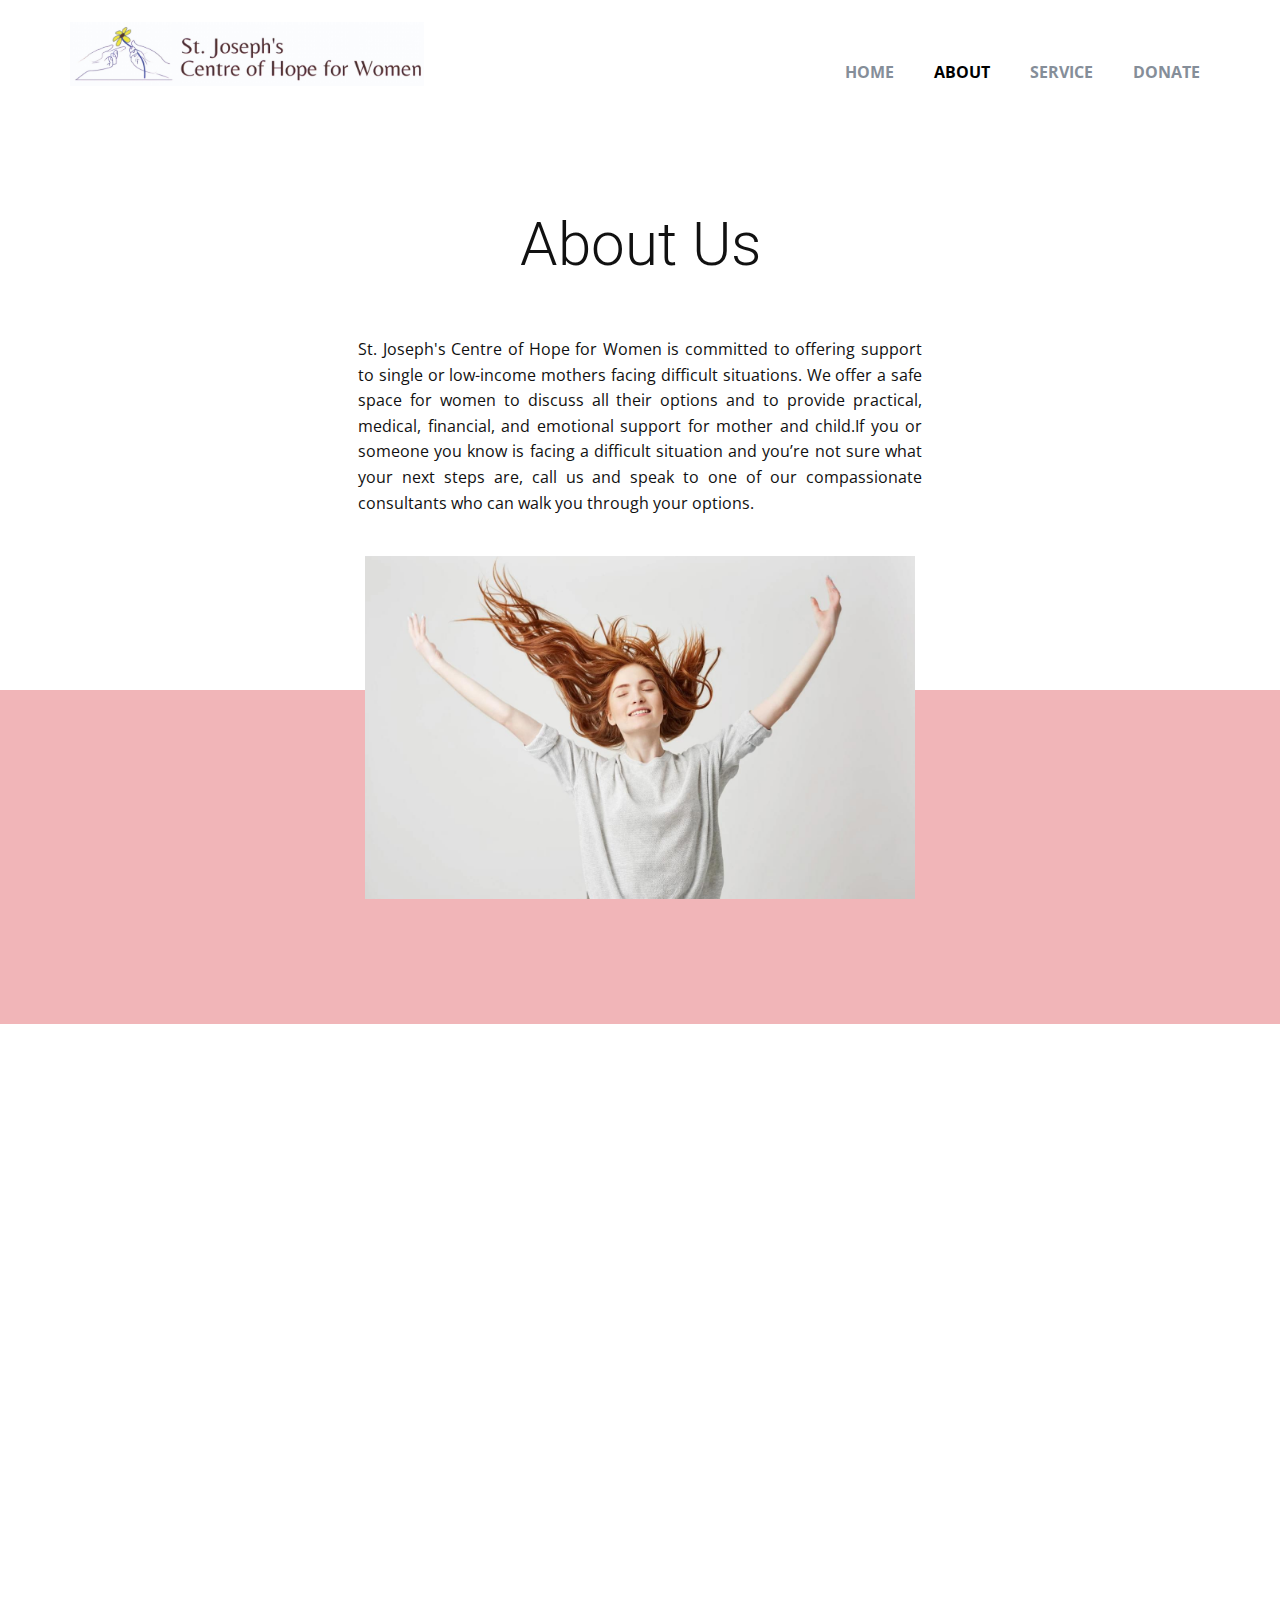
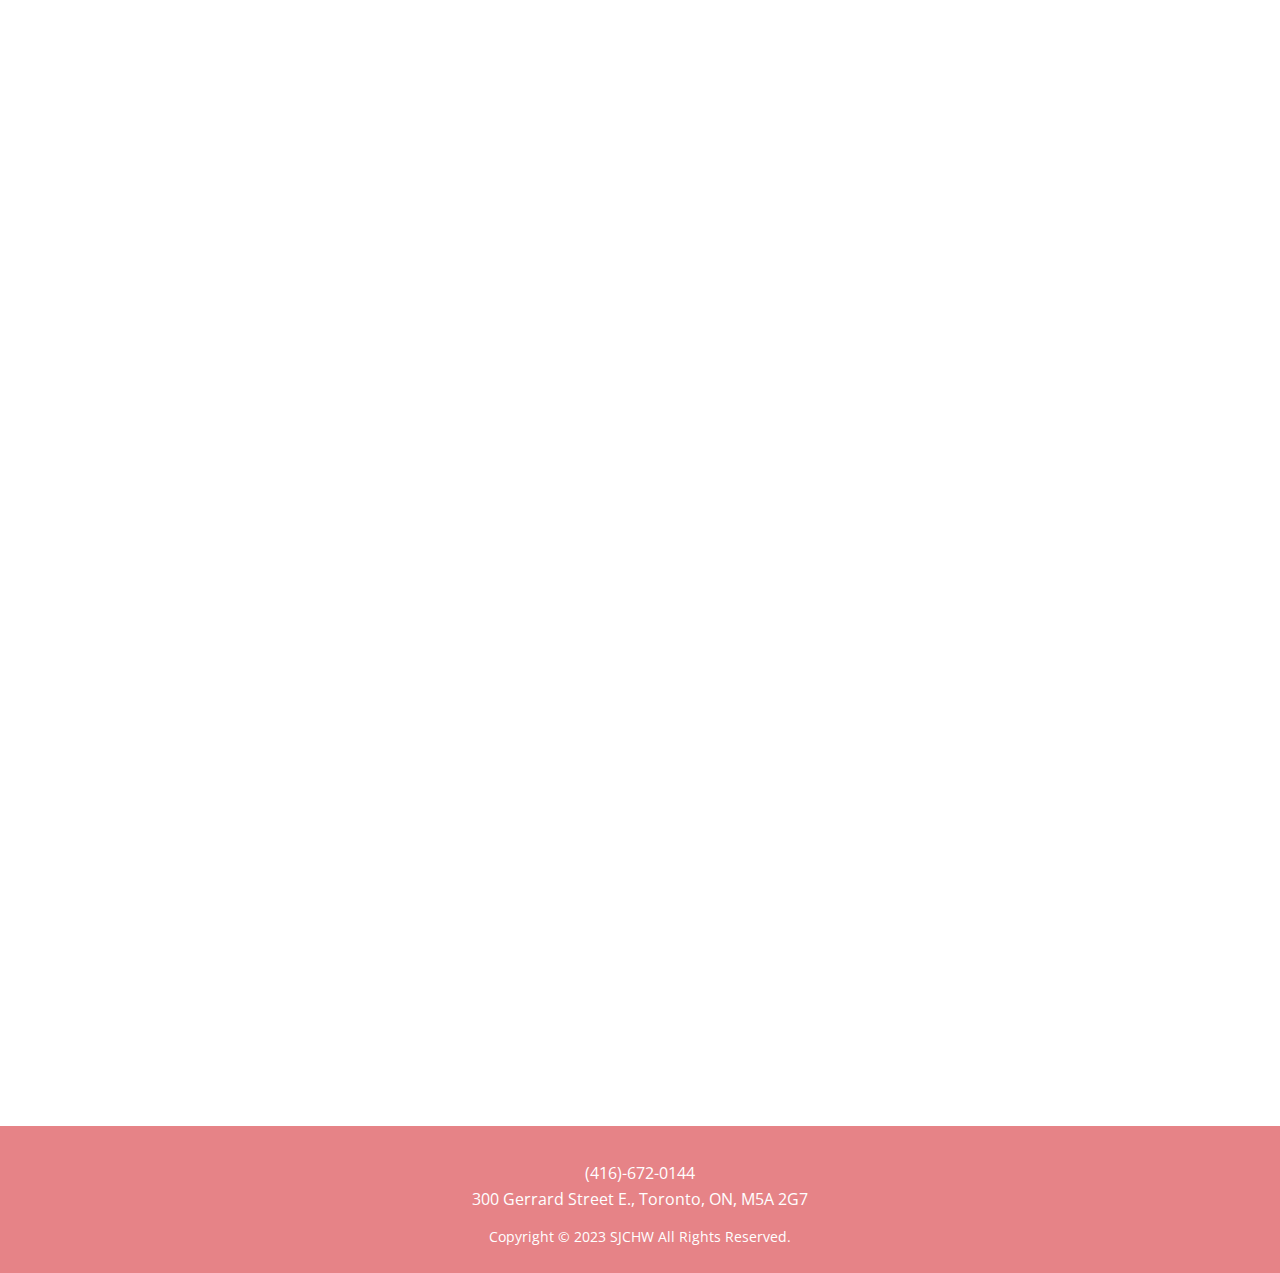
<file: About.html>
<!DOCTYPE html>
<html style="font-size: 16px;" lang="en"><head>
    <meta name="viewport" content="width=device-width, initial-scale=1.0">
    <meta charset="utf-8">
    <meta name="keywords" content="">
    <meta name="description" content="">
    <title>About</title>
    <link rel="stylesheet" href="nicepage.css" media="screen">
<link rel="stylesheet" href="About.css" media="screen">
    <script class="u-script" type="text/javascript" src="jquery.js" defer=""></script>
    <script class="u-script" type="text/javascript" src="nicepage.js" defer=""></script>
    <meta name="generator" content="Nicepage 6.0.3, nicepage.com">
    <link id="u-theme-google-font" rel="stylesheet" href="https://fonts.googleapis.com/css?family=Roboto:100,100i,300,300i,400,400i,500,500i,700,700i,900,900i|Open+Sans:300,300i,400,400i,500,500i,600,600i,700,700i,800,800i">
    
    
    
    
    
    <script type="application/ld+json">{
		"@context": "http://schema.org",
		"@type": "Organization",
		"name": "SJCHW",
		"logo": "images/IMG_3303.jpeg"
}</script>
    <meta name="theme-color" content="#478ac9">
    <meta property="og:title" content="About">
    <meta property="og:description" content="">
    <meta property="og:type" content="website">
  <meta data-intl-tel-input-cdn-path="intlTelInput/"></head>
  <body data-path-to-root="./" data-include-products="false" class="u-body u-xl-mode" data-lang="en"><header class="u-clearfix u-header u-header" id="sec-0790"><div class="u-clearfix u-sheet u-valign-middle u-sheet-1">
        <a href="https://nicepage.com" class="u-image u-logo u-image-1" data-image-width="4072" data-image-height="736">
          <img src="images/IMG_3303.jpeg" class="u-logo-image u-logo-image-1">
        </a>
        <nav class="u-menu u-menu-one-level u-offcanvas u-menu-1" data-responsive-from="MD">
          <div class="menu-collapse" style="font-size: 1rem; letter-spacing: 0px; font-weight: 700; text-transform: uppercase;" wfd-invisible="true">
            <a class="u-button-style u-custom-border u-custom-border-color u-custom-borders u-custom-left-right-menu-spacing u-custom-padding-bottom u-custom-text-active-color u-custom-text-color u-custom-text-hover-color u-custom-top-bottom-menu-spacing u-nav-link u-text-active-palette-1-base u-text-hover-palette-2-base" href="#">
              <svg class="u-svg-link" viewBox="0 0 24 24"><use xmlns:xlink="http://www.w3.org/1999/xlink" xlink:href="#menu-hamburger"></use></svg>
              <svg class="u-svg-content" version="1.1" id="menu-hamburger" viewBox="0 0 16 16" x="0px" y="0px" xmlns:xlink="http://www.w3.org/1999/xlink" xmlns="http://www.w3.org/2000/svg"><g><rect y="1" width="16" height="2"></rect><rect y="7" width="16" height="2"></rect><rect y="13" width="16" height="2"></rect>
</g></svg>
            </a>
          </div>
          <div class="u-custom-menu u-nav-container" wfd-invisible="true">
            <ul class="u-nav u-spacing-20 u-unstyled u-nav-1"><li class="u-nav-item"><a class="u-button-style u-nav-link u-text-active-black u-text-hover-palette-2-light-2 u-text-palette-5-dark-1" href="SJCHW.html" style="padding: 10px;">HOME</a>
</li><li class="u-nav-item"><a class="u-button-style u-nav-link u-text-active-black u-text-hover-palette-2-light-2 u-text-palette-5-dark-1" href="About.html" style="padding: 10px;">About</a>
</li><li class="u-nav-item"><a class="u-button-style u-nav-link u-text-active-black u-text-hover-palette-2-light-2 u-text-palette-5-dark-1" href="Service.html" style="padding: 10px;">Service</a>
</li><li class="u-nav-item"><a class="u-button-style u-nav-link u-text-active-black u-text-hover-palette-2-light-2 u-text-palette-5-dark-1" href="Donate.html" style="padding: 10px;">Donate</a>
</li></ul>
          </div>
          <div class="u-custom-menu u-nav-container-collapse" wfd-invisible="true">
            <div class="u-black u-container-style u-inner-container-layout u-opacity u-opacity-95 u-sidenav">
              <div class="u-inner-container-layout u-sidenav-overflow">
                <div class="u-menu-close"></div>
                <ul class="u-align-center u-nav u-popupmenu-items u-unstyled u-nav-2"><li class="u-nav-item"><a class="u-button-style u-nav-link" href="SJCHW.html">HOME</a>
</li><li class="u-nav-item"><a class="u-button-style u-nav-link" href="About.html">About</a>
</li><li class="u-nav-item"><a class="u-button-style u-nav-link" href="Service.html">Service</a>
</li><li class="u-nav-item"><a class="u-button-style u-nav-link" href="Donate.html">Donate</a>
</li></ul>
              </div>
            </div>
            <div class="u-black u-menu-overlay u-opacity u-opacity-70" wfd-invisible="true"></div>
          </div>
        </nav>
      </div></header>
    <section class="u-align-center u-clearfix u-palette-2-light-2 u-section-1" id="carousel_1ef9">
      <div class="u-expanded-width u-shape u-shape-rectangle u-white u-shape-1"></div>
      <div class="u-align-center u-container-style u-group u-group-1">
        <div class="u-container-layout u-container-layout-1">
          <h2 class="u-text u-text-1">About Us</h2>
          <p class="u-text u-text-2"> St. Joseph's Centre of Hope for Women is committed to offering support to single or low-income mothers facing difficult situations. We offer a safe space for women to discuss all their options and to provide practical, medical, financial, and emotional support for mother and child.​If you or someone you know is facing a difficult situation and you’re not sure what your next steps are, call us and speak to one of our compassionate consultants who can walk you through your options.</p>
          <img class="u-image u-image-default u-image-1" alt="" data-image-width="1380" data-image-height="920" src="images/d34cf9ab-699a-bd96-dcd6-67e20dcf5e39.jpg">
        </div>
      </div>
    </section>
    <section class="u-clearfix u-valign-middle-md u-valign-middle-sm u-valign-middle-xs u-section-2" id="carousel_40a6">
      <div class="u-palette-2-light-2 u-shape u-shape-rectangle u-shape-1" data-animation-name="customAnimationIn" data-animation-duration="1500" data-animation-delay="250"></div>
      <div class="data-layout-selected u-clearfix u-gutter-30 u-layout-wrap u-layout-wrap-1">
        <div class="u-gutter-0 u-layout">
          <div class="u-layout-row">
            <div class="u-size-30">
              <div class="u-layout-col">
                <div class="u-align-center u-container-align-left u-container-style u-layout-cell u-left-cell u-size-60 u-layout-cell-1" data-animation-name="customAnimationIn" data-animation-duration="1500" data-animation-delay="250">
                  <div class="u-container-layout u-valign-bottom-lg u-valign-bottom-md u-valign-bottom-sm u-valign-bottom-xl u-container-layout-1">
                    <h2 class="u-align-left u-text u-text-1"> Our Mission</h2>
                    <img class="u-expanded-width u-image u-image-default u-image-1" data-image-width="1280" data-image-height="853" src="images/f2d22407239da042032f6953ee7774ed5bec38f3eebe9eebaa8fed15d59a6dce0a21ce290e969716b3efd99a0050e34d1860bd01be1d435790093f_1280.jpg">
                  </div>
                </div>
              </div>
            </div>
            <div class="u-size-30">
              <div class="u-layout-col">
                <div class="u-align-left u-container-align-left u-container-style u-layout-cell u-right-cell u-shape-rectangle u-size-60 u-layout-cell-2" data-animation-name="customAnimationIn" data-animation-duration="1500" data-animation-delay="500">
                  <div class="u-container-layout u-container-layout-2">
                    <p class="u-align-left u-text u-text-2"> To offer warm, inviting, and loving care to single or low-income mothers. We remain supportive of the mother who seeks our assistance during a difficult period in her life.&nbsp;​All under the patronage of St. Joseph.</p>
                  </div>
                </div>
              </div>
            </div>
          </div>
        </div>
      </div>
    </section>
    <section class="u-clearfix u-valign-middle-md u-valign-middle-sm u-valign-middle-xs u-section-3" id="carousel_c033">
      <div class="u-palette-2-light-2 u-shape u-shape-rectangle u-shape-1" data-animation-name="customAnimationIn" data-animation-duration="1500" data-animation-delay="250"></div>
      <div class="data-layout-selected u-clearfix u-gutter-30 u-layout-wrap u-layout-wrap-1">
        <div class="u-gutter-0 u-layout">
          <div class="u-layout-row">
            <div class="u-size-30">
              <div class="u-layout-col">
                <div class="u-align-center u-container-align-left u-container-style u-layout-cell u-left-cell u-size-60 u-layout-cell-1" data-animation-name="customAnimationIn" data-animation-duration="1500" data-animation-delay="250">
                  <div class="u-container-layout u-valign-bottom-lg u-valign-bottom-md u-valign-bottom-sm u-valign-bottom-xl u-container-layout-1">
                    <h2 class="u-align-left u-text u-text-1"> Our Vision</h2>
                    <img class="u-expanded-width u-image u-image-default u-image-1" data-image-width="1280" data-image-height="853" src="images/08366829531d8eb5a7a02a4312b5045f5dae3754477196b350d91aa4a6ba1c96f92d7250a5676d1e2d7de1a90ba2cb10d206e5ed130c789c48f738_1280.jpg">
                  </div>
                </div>
              </div>
            </div>
            <div class="u-size-30">
              <div class="u-layout-col">
                <div class="u-align-left u-container-align-left u-container-style u-layout-cell u-right-cell u-shape-rectangle u-size-60 u-layout-cell-2" data-animation-name="customAnimationIn" data-animation-duration="1500" data-animation-delay="500">
                  <div class="u-container-layout u-container-layout-2">
                    <p class="u-align-left u-text u-text-2"> St. Joseph's Centre of Hope for Women envisions itself as a place where a mother will experience love, encouragement, and acceptance from our consultants, and where she will be confident in knowing that we, her village, will be there for her along the way.</p>
                  </div>
                </div>
              </div>
            </div>
          </div>
        </div>
      </div>
    </section>
    
    
    
    <footer class="u-align-center u-clearfix u-footer u-palette-2-light-1 u-footer" id="sec-68c5"><div class="u-clearfix u-sheet u-sheet-1">
        <p class="u-text u-text-1">(416)-672-0144<br> 300 Gerrard Street E., Toronto, ON, M5A 2G7
        </p>
        <p class="u-small-text u-text u-text-variant u-text-2">Copyright © 2023 ​SJCHW​ All Rights Reserved. </p>
      </div></footer>
  
</body></html>
</file>
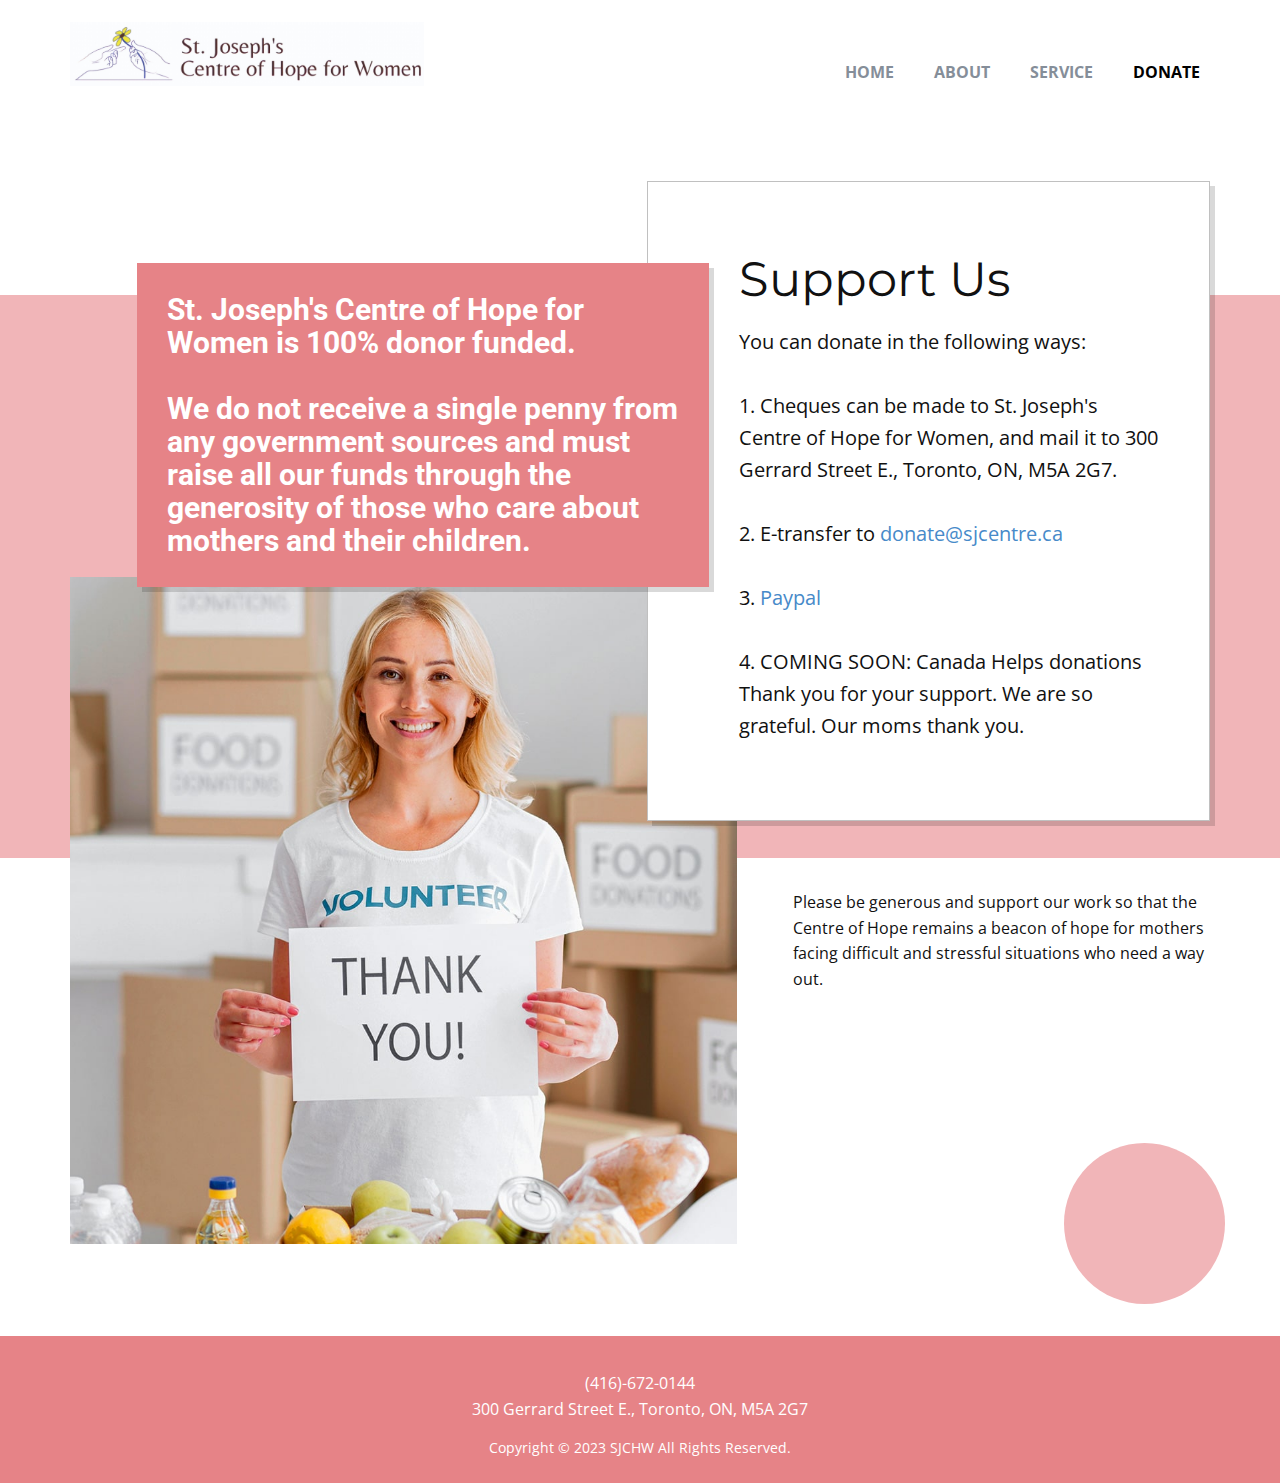
<file: Donate.html>
<!DOCTYPE html>
<html style="font-size: 16px;" lang="en"><head>
    <meta name="viewport" content="width=device-width, initial-scale=1.0">
    <meta charset="utf-8">
    <meta name="keywords" content="">
    <meta name="description" content="">
    <title>Donate</title>
    <link rel="stylesheet" href="nicepage.css" media="screen">
<link rel="stylesheet" href="Donate.css" media="screen">
    <script class="u-script" type="text/javascript" src="jquery.js" defer=""></script>
    <script class="u-script" type="text/javascript" src="nicepage.js" defer=""></script>
    <meta name="generator" content="Nicepage 6.0.3, nicepage.com">
    <link id="u-theme-google-font" rel="stylesheet" href="https://fonts.googleapis.com/css?family=Roboto:100,100i,300,300i,400,400i,500,500i,700,700i,900,900i|Open+Sans:300,300i,400,400i,500,500i,600,600i,700,700i,800,800i">
    <link id="u-page-google-font" rel="stylesheet" href="https://fonts.googleapis.com/css?family=Montserrat:100,100i,200,200i,300,300i,400,400i,500,500i,600,600i,700,700i,800,800i,900,900i|Roboto:100,100i,300,300i,400,400i,500,500i,700,700i,900,900i">
    
    
    
    <script type="application/ld+json">{
		"@context": "http://schema.org",
		"@type": "Organization",
		"name": "SJCHW",
		"logo": "images/IMG_3303.jpeg"
}</script>
    <meta name="theme-color" content="#478ac9">
    <meta property="og:title" content="Donate">
    <meta property="og:description" content="">
    <meta property="og:type" content="website">
  <meta data-intl-tel-input-cdn-path="intlTelInput/"></head>
  <body data-path-to-root="./" data-include-products="false" class="u-body u-xl-mode" data-lang="en"><header class="u-clearfix u-header u-header" id="sec-0790"><div class="u-clearfix u-sheet u-valign-middle u-sheet-1">
        <a href="https://nicepage.com" class="u-image u-logo u-image-1" data-image-width="4072" data-image-height="736">
          <img src="images/IMG_3303.jpeg" class="u-logo-image u-logo-image-1">
        </a>
        <nav class="u-menu u-menu-one-level u-offcanvas u-menu-1" data-responsive-from="MD">
          <div class="menu-collapse" style="font-size: 1rem; letter-spacing: 0px; font-weight: 700; text-transform: uppercase;" wfd-invisible="true">
            <a class="u-button-style u-custom-border u-custom-border-color u-custom-borders u-custom-left-right-menu-spacing u-custom-padding-bottom u-custom-text-active-color u-custom-text-color u-custom-text-hover-color u-custom-top-bottom-menu-spacing u-nav-link u-text-active-palette-1-base u-text-hover-palette-2-base" href="#">
              <svg class="u-svg-link" viewBox="0 0 24 24"><use xmlns:xlink="http://www.w3.org/1999/xlink" xlink:href="#menu-hamburger"></use></svg>
              <svg class="u-svg-content" version="1.1" id="menu-hamburger" viewBox="0 0 16 16" x="0px" y="0px" xmlns:xlink="http://www.w3.org/1999/xlink" xmlns="http://www.w3.org/2000/svg"><g><rect y="1" width="16" height="2"></rect><rect y="7" width="16" height="2"></rect><rect y="13" width="16" height="2"></rect>
</g></svg>
            </a>
          </div>
          <div class="u-custom-menu u-nav-container" wfd-invisible="true">
            <ul class="u-nav u-spacing-20 u-unstyled u-nav-1"><li class="u-nav-item"><a class="u-button-style u-nav-link u-text-active-black u-text-hover-palette-2-light-2 u-text-palette-5-dark-1" href="SJCHW.html" style="padding: 10px;">HOME</a>
</li><li class="u-nav-item"><a class="u-button-style u-nav-link u-text-active-black u-text-hover-palette-2-light-2 u-text-palette-5-dark-1" href="About.html" style="padding: 10px;">About</a>
</li><li class="u-nav-item"><a class="u-button-style u-nav-link u-text-active-black u-text-hover-palette-2-light-2 u-text-palette-5-dark-1" href="Service.html" style="padding: 10px;">Service</a>
</li><li class="u-nav-item"><a class="u-button-style u-nav-link u-text-active-black u-text-hover-palette-2-light-2 u-text-palette-5-dark-1" href="Donate.html" style="padding: 10px;">Donate</a>
</li></ul>
          </div>
          <div class="u-custom-menu u-nav-container-collapse" wfd-invisible="true">
            <div class="u-black u-container-style u-inner-container-layout u-opacity u-opacity-95 u-sidenav">
              <div class="u-inner-container-layout u-sidenav-overflow">
                <div class="u-menu-close"></div>
                <ul class="u-align-center u-nav u-popupmenu-items u-unstyled u-nav-2"><li class="u-nav-item"><a class="u-button-style u-nav-link" href="SJCHW.html">HOME</a>
</li><li class="u-nav-item"><a class="u-button-style u-nav-link" href="About.html">About</a>
</li><li class="u-nav-item"><a class="u-button-style u-nav-link" href="Service.html">Service</a>
</li><li class="u-nav-item"><a class="u-button-style u-nav-link" href="Donate.html">Donate</a>
</li></ul>
              </div>
            </div>
            <div class="u-black u-menu-overlay u-opacity u-opacity-70" wfd-invisible="true"></div>
          </div>
        </nav>
      </div></header>
    <section class="u-clearfix u-white u-section-1" id="carousel_1f97">
      <div class="u-expanded-width u-palette-2-light-2 u-shape u-shape-rectangle u-shape-1"></div>
      <img class="u-image u-image-1" src="images/-min1.jpg" data-image-width="1000" data-image-height="1000">
      <div class="u-align-left u-border-1 u-border-grey-25 u-container-style u-group u-white u-group-1">
        <div class="u-container-layout u-valign-top u-container-layout-1">
          <h1 class="u-custom-font u-font-montserrat u-text u-text-1"> Support Us</h1>
          <p class="u-large-text u-text u-text-variant u-text-2"> You can donate in the following ways:<br>
            <br>1. Cheques can be made to St. Joseph's Centre of Hope for Women, and mail it to 300 Gerrard Street E., Toronto, ON, M5A 2G7.<br>
            <br>2. E-transfer to&nbsp;<a href="mailto:donate@sjcentre.ca" target="_self" class="u-active-none u-border-none u-btn u-button-style u-hover-none u-none u-text-palette-1-base wixui-rich-text__text u-btn-1">donate@sjcentre.ca</a>
            <br>
            <br>3.&nbsp;<a href="https://www.paypal.com/donate/?hosted_button_id=HNSR2P7TX6TEQ" target="_blank" rel="noreferrer noopener" class="u-active-none u-border-none u-btn u-button-style u-hover-none u-none u-text-palette-1-base wixui-rich-text__text u-btn-2">Paypal</a>
            <br>
            <br>4. COMING SOON: Canada Helps donations​Thank you for your support. We are so grateful. Our moms thank you.<br>
          </p>
        </div>
      </div>
      <div class="u-align-left u-container-style u-group u-palette-2-light-1 u-group-2">
        <div class="u-container-layout u-valign-middle u-container-layout-2">
          <h1 class="u-text u-text-3"> St. Joseph's Centre of Hope for Women is 100% donor funded.&nbsp;<br>
            <br>We do not receive a single penny from any government sources and must raise all our funds through the generosity of those who care about mothers and their children.
          </h1>
        </div>
      </div>
      <p class="u-text u-text-4"> Please be generous and support our work so that the Centre of Hope remains a beacon of hope for mothers facing difficult and stressful situations who need a way out.</p>
      <div class="u-palette-2-light-2 u-shape u-shape-circle u-shape-2"></div>
    </section>
    
    
    
    <footer class="u-align-center u-clearfix u-footer u-palette-2-light-1 u-footer" id="sec-68c5"><div class="u-clearfix u-sheet u-sheet-1">
        <p class="u-text u-text-1">(416)-672-0144<br> 300 Gerrard Street E., Toronto, ON, M5A 2G7
        </p>
        <p class="u-small-text u-text u-text-variant u-text-2">Copyright © 2023 ​SJCHW​ All Rights Reserved. </p>
      </div></footer>
  
</body></html>
</file>
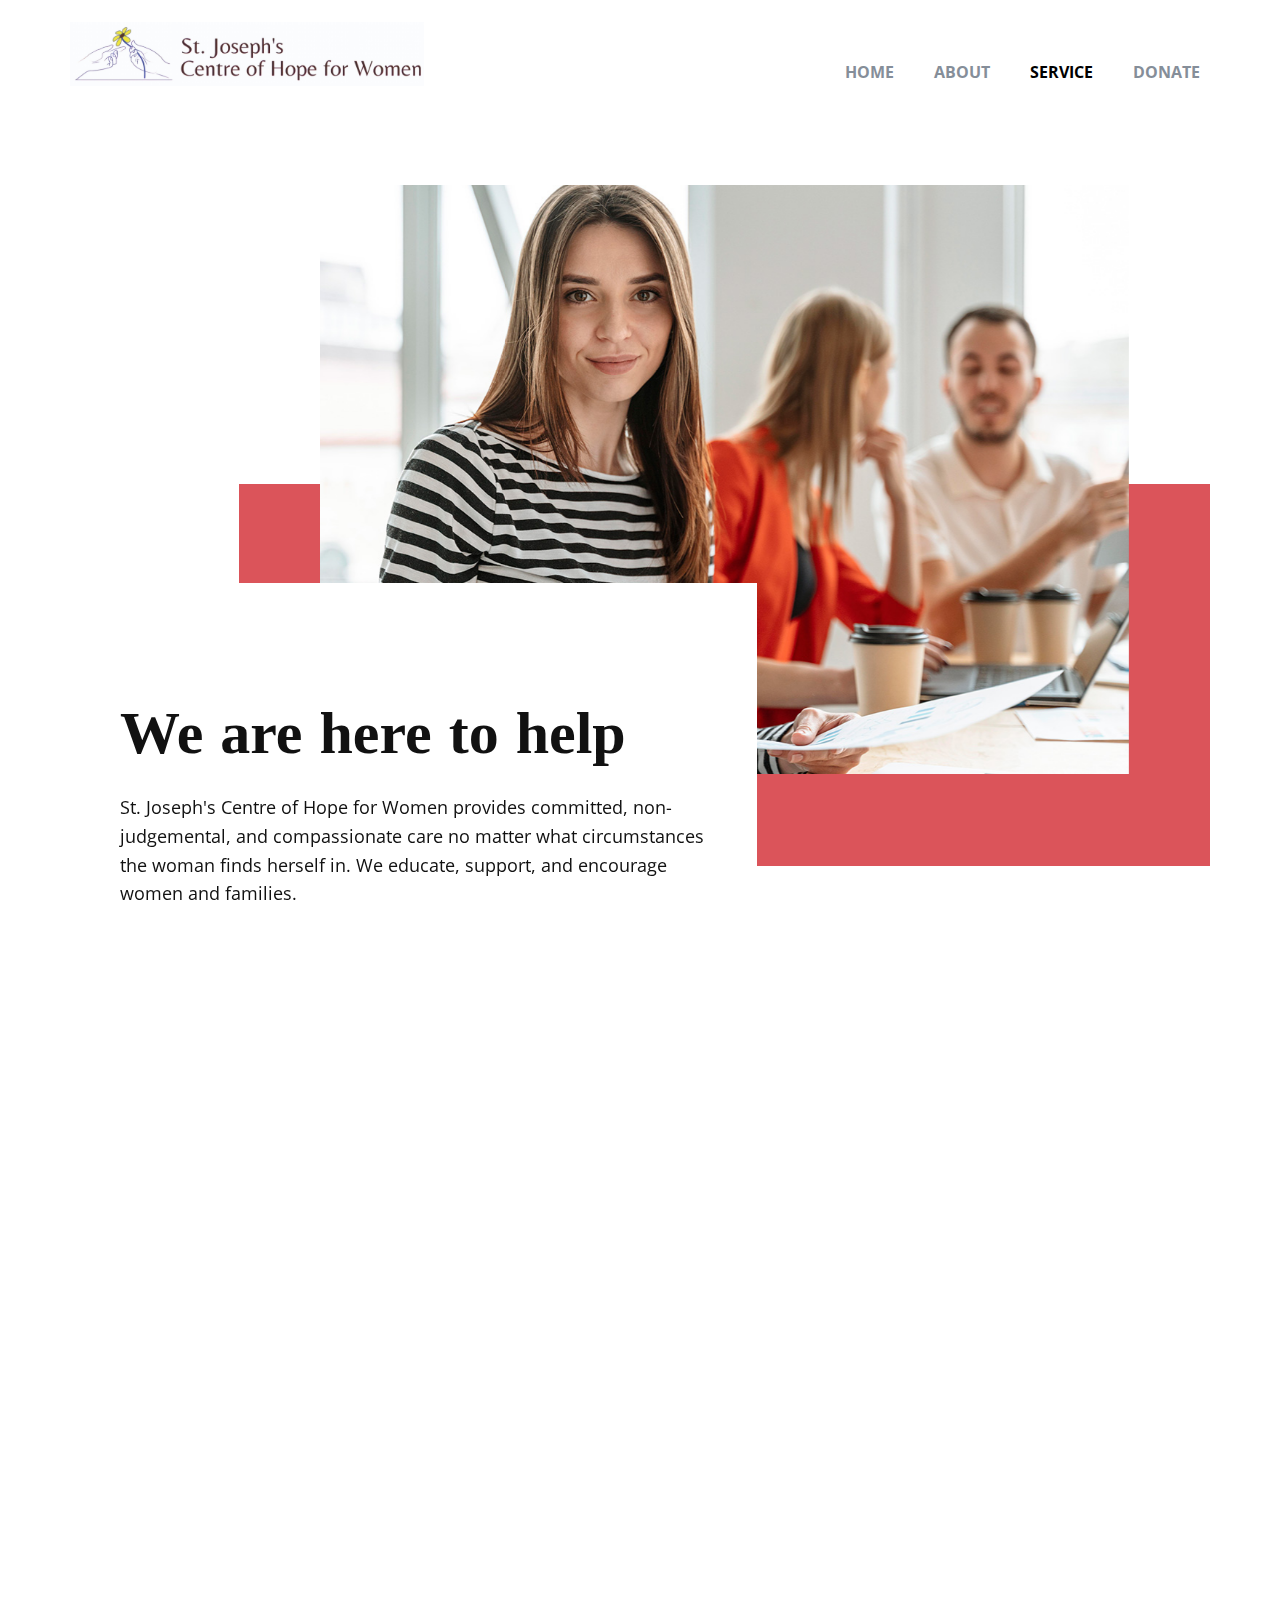
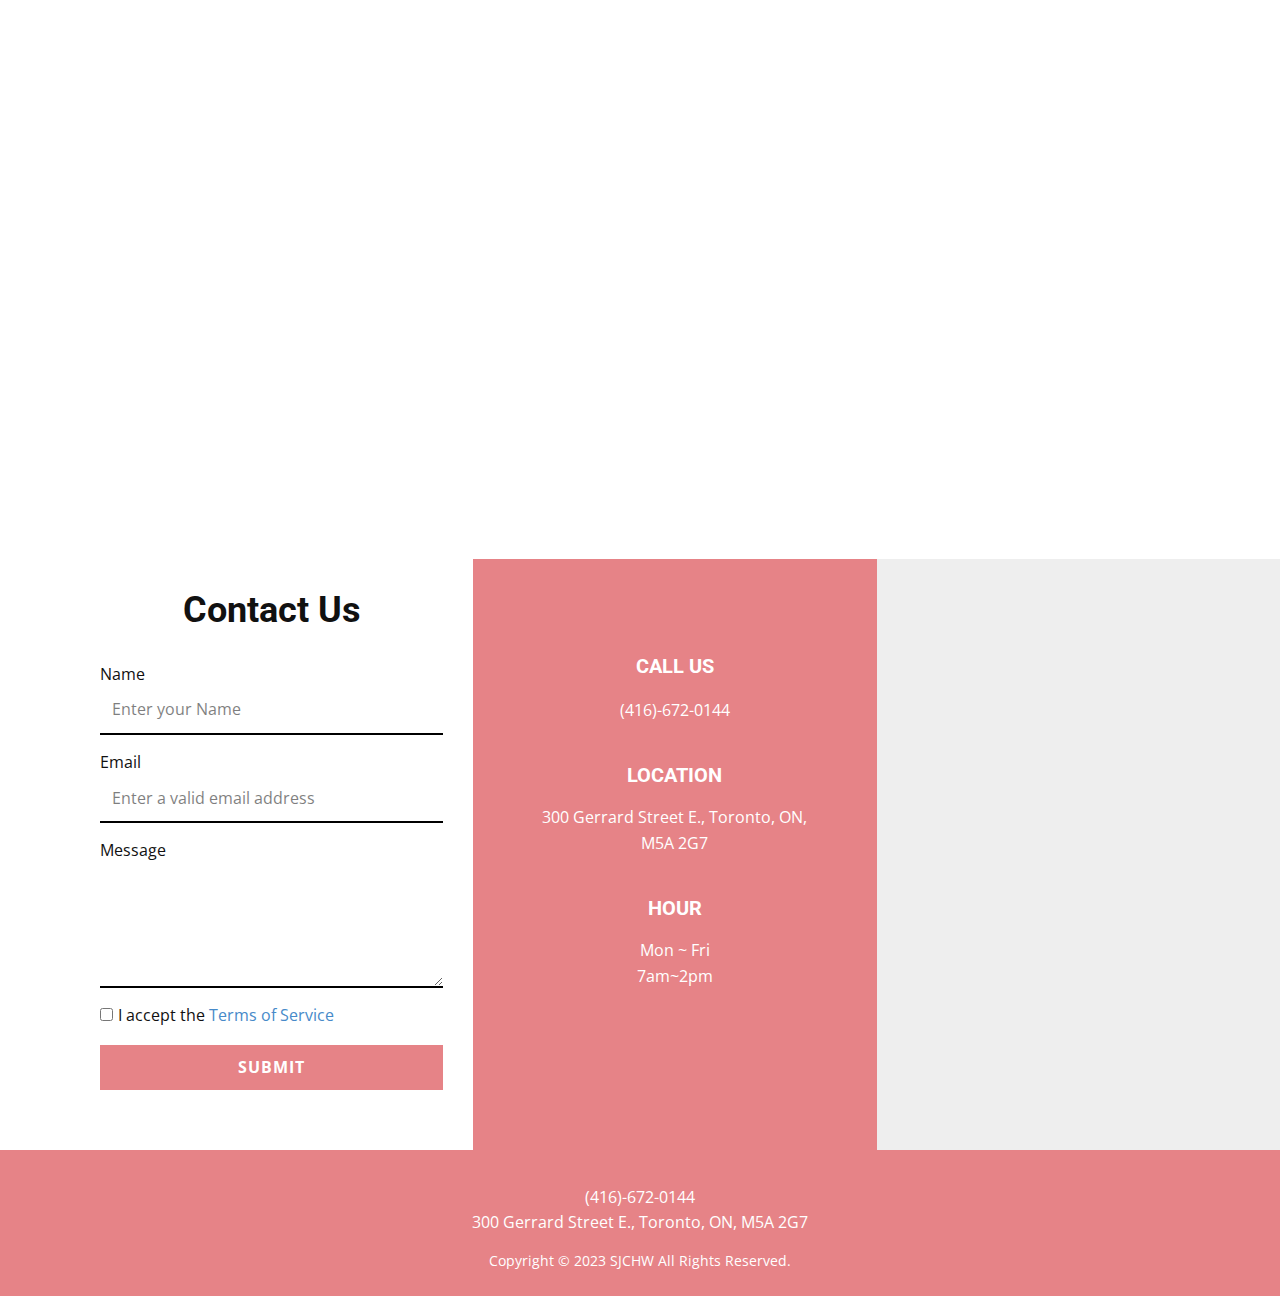
<file: Service.html>
<!DOCTYPE html>
<html style="font-size: 16px;" lang="en"><head>
    <meta name="viewport" content="width=device-width, initial-scale=1.0">
    <meta charset="utf-8">
    <meta name="keywords" content="">
    <meta name="description" content="">
    <title>Service</title>
    <link rel="stylesheet" href="nicepage.css" media="screen">
<link rel="stylesheet" href="Service.css" media="screen">
    <script class="u-script" type="text/javascript" src="jquery.js" defer=""></script>
    <script class="u-script" type="text/javascript" src="nicepage.js" defer=""></script>
    <meta name="generator" content="Nicepage 6.0.3, nicepage.com">
    <meta name="referrer" content="origin">
    <link id="u-theme-google-font" rel="stylesheet" href="https://fonts.googleapis.com/css?family=Roboto:100,100i,300,300i,400,400i,500,500i,700,700i,900,900i|Open+Sans:300,300i,400,400i,500,500i,600,600i,700,700i,800,800i">
    <link id="u-page-google-font" rel="stylesheet" href="https://fonts.googleapis.com/css?family=Chenla:400">
    
    
    
    
    
    <script type="application/ld+json">{
		"@context": "http://schema.org",
		"@type": "Organization",
		"name": "SJCHW",
		"logo": "images/IMG_3303.jpeg"
}</script>
    <meta name="theme-color" content="#478ac9">
    <meta property="og:title" content="Service">
    <meta property="og:description" content="">
    <meta property="og:type" content="website">
  <meta data-intl-tel-input-cdn-path="intlTelInput/"></head>
  <body data-path-to-root="./" data-include-products="false" class="u-body u-xl-mode" data-lang="en"><header class="u-clearfix u-header u-header" id="sec-0790"><div class="u-clearfix u-sheet u-valign-middle u-sheet-1">
        <a href="https://nicepage.com" class="u-image u-logo u-image-1" data-image-width="4072" data-image-height="736">
          <img src="images/IMG_3303.jpeg" class="u-logo-image u-logo-image-1">
        </a>
        <nav class="u-menu u-menu-one-level u-offcanvas u-menu-1" data-responsive-from="MD">
          <div class="menu-collapse" style="font-size: 1rem; letter-spacing: 0px; font-weight: 700; text-transform: uppercase;" wfd-invisible="true">
            <a class="u-button-style u-custom-border u-custom-border-color u-custom-borders u-custom-left-right-menu-spacing u-custom-padding-bottom u-custom-text-active-color u-custom-text-color u-custom-text-hover-color u-custom-top-bottom-menu-spacing u-nav-link u-text-active-palette-1-base u-text-hover-palette-2-base" href="#">
              <svg class="u-svg-link" viewBox="0 0 24 24"><use xmlns:xlink="http://www.w3.org/1999/xlink" xlink:href="#menu-hamburger"></use></svg>
              <svg class="u-svg-content" version="1.1" id="menu-hamburger" viewBox="0 0 16 16" x="0px" y="0px" xmlns:xlink="http://www.w3.org/1999/xlink" xmlns="http://www.w3.org/2000/svg"><g><rect y="1" width="16" height="2"></rect><rect y="7" width="16" height="2"></rect><rect y="13" width="16" height="2"></rect>
</g></svg>
            </a>
          </div>
          <div class="u-custom-menu u-nav-container" wfd-invisible="true">
            <ul class="u-nav u-spacing-20 u-unstyled u-nav-1"><li class="u-nav-item"><a class="u-button-style u-nav-link u-text-active-black u-text-hover-palette-2-light-2 u-text-palette-5-dark-1" href="SJCHW.html" style="padding: 10px;">HOME</a>
</li><li class="u-nav-item"><a class="u-button-style u-nav-link u-text-active-black u-text-hover-palette-2-light-2 u-text-palette-5-dark-1" href="About.html" style="padding: 10px;">About</a>
</li><li class="u-nav-item"><a class="u-button-style u-nav-link u-text-active-black u-text-hover-palette-2-light-2 u-text-palette-5-dark-1" href="Service.html" style="padding: 10px;">Service</a>
</li><li class="u-nav-item"><a class="u-button-style u-nav-link u-text-active-black u-text-hover-palette-2-light-2 u-text-palette-5-dark-1" href="Donate.html" style="padding: 10px;">Donate</a>
</li></ul>
          </div>
          <div class="u-custom-menu u-nav-container-collapse" wfd-invisible="true">
            <div class="u-black u-container-style u-inner-container-layout u-opacity u-opacity-95 u-sidenav">
              <div class="u-inner-container-layout u-sidenav-overflow">
                <div class="u-menu-close"></div>
                <ul class="u-align-center u-nav u-popupmenu-items u-unstyled u-nav-2"><li class="u-nav-item"><a class="u-button-style u-nav-link" href="SJCHW.html">HOME</a>
</li><li class="u-nav-item"><a class="u-button-style u-nav-link" href="About.html">About</a>
</li><li class="u-nav-item"><a class="u-button-style u-nav-link" href="Service.html">Service</a>
</li><li class="u-nav-item"><a class="u-button-style u-nav-link" href="Donate.html">Donate</a>
</li></ul>
              </div>
            </div>
            <div class="u-black u-menu-overlay u-opacity u-opacity-70" wfd-invisible="true"></div>
          </div>
        </nav>
      </div></header>
    <section class="u-clearfix u-section-1" id="sec-4023">
      <div class="u-expanded-width u-palette-2-light-2 u-shape u-shape-rectangle u-shape-1" data-animation-name="flipIn" data-animation-duration="1500" data-animation-direction="X" data-animation-delay="750"></div>
      <div class="u-palette-2-base u-shape u-shape-rectangle u-shape-2" data-animation-name="customAnimationIn" data-animation-duration="1500" data-animation-delay="500"></div>
      <img class="u-align-left u-image u-image-1" src="images/young-business-people-working-laptop5676.jpg" data-image-width="1200" data-image-height="810" data-animation-name="customAnimationIn" data-animation-duration="1500">
      <div class="u-align-left u-container-align-left u-container-style u-group u-white u-group-1" data-animation-name="customAnimationIn" data-animation-duration="1500" data-animation-delay="500">
        <div class="u-container-layout u-container-layout-1">
          <h2 class="u-align-left u-custom-font u-text u-text-1" data-animation-name="" data-animation-duration="0" data-animation-delay="0" data-animation-direction="">We are here to help</h2>
          <p class="u-align-left u-text u-text-2"> St. Joseph's Centre of Hope for Women provides committed, non-judgemental, and compassionate care no matter what circumstances the woman finds herself in. We educate, support, and encourage women and families.&nbsp;</p>
        </div>
      </div>
    </section>
    <section class="u-align-center u-clearfix u-container-align-center u-section-2" id="carousel_399e">
      <div class="u-clearfix u-sheet u-valign-middle u-sheet-1">
        <div class="data-layout-selected u-clearfix u-expanded-width u-gutter-24 u-layout-wrap u-layout-wrap-1">
          <div class="u-layout">
            <div class="u-layout-row">
              <div class="u-container-style u-layout-cell u-size-29-lg u-size-29-xl u-size-60-md u-size-60-sm u-size-60-xs u-layout-cell-1" data-animation-name="customAnimationIn" data-animation-duration="1500" data-animation-delay="500">
                <div class="u-container-layout u-container-layout-1">
                  <h2 class="u-align-left u-text u-text-1"> You are not alone, and the journey is well worth taking.</h2>
                  <div class="custom-expanded u-list u-list-1">
                    <div class="u-repeater u-repeater-1">
                      <div class="u-align-center u-container-style u-list-item u-repeater-item">
                        <div class="u-container-layout u-similar-container u-container-layout-2"><span class="u-file-icon u-icon u-text-palette-2-light-1 u-icon-1"><img src="images/2922579-d511f2a1.png" alt=""></span>
                          <p class="u-text u-text-2"> In Person&nbsp;<br>300 Gerrard Street. EToronto, ON M5A 2G7
                          </p>
                        </div>
                      </div>
                      <div class="u-align-center u-container-style u-list-item u-repeater-item">
                        <div class="u-container-layout u-similar-container u-container-layout-3"><span class="u-file-icon u-icon u-text-palette-2-light-1 u-icon-2"><img src="images/942810-98db9adc.png" alt=""></span>
                          <p class="u-text u-text-3"> Book an Appointment<br>Book with us to find out how we can help.
                          </p>
                        </div>
                      </div>
                      <div class="u-align-center u-container-style u-list-item u-repeater-item">
                        <div class="u-container-layout u-similar-container u-container-layout-4"><span class="u-file-icon u-icon u-text-palette-2-light-1 u-icon-3"><img src="images/126509-12a1b781.png" alt=""></span>
                          <p class="u-text u-text-4"> Over the Phone<br>Call us - we would be happy to speak with you.416-672-0144
                          </p>
                        </div>
                      </div>
                    </div>
                  </div>
                </div>
              </div>
              <div class="u-container-align-left u-container-style u-layout-cell u-size-31-lg u-size-31-xl u-size-60-md u-size-60-sm u-size-60-xs u-layout-cell-2" data-animation-name="customAnimationIn" data-animation-duration="1500" data-animation-delay="250">
                <div class="u-container-layout u-valign-middle u-container-layout-5">
                  <div class="u-expanded-width u-list u-list-2">
                    <div class="u-repeater u-repeater-2">
                      <div class="u-container-style u-list-item u-repeater-item">
                        <div class="u-container-layout u-similar-container u-valign-top-md u-container-layout-6"><span class="u-icon u-icon-circle u-palette-2-base u-text-white u-icon-4"><svg class="u-svg-link" preserveAspectRatio="xMidYMin slice" viewBox="0 0 54 54" style=""><use xmlns:xlink="http://www.w3.org/1999/xlink" xlink:href="#svg-3358"></use></svg><svg class="u-svg-content" viewBox="0 0 54 54" x="0px" y="0px" id="svg-3358" style="enable-background:new 0 0 54 54;"><g><path d="M27,8c-9.374,0-17,7.626-17,17c0,7.112,4.391,13.412,11,15.9V50c0,0.553,0.447,1,1,1h1v2c0,0.553,0.447,1,1,1h6
		c0.553,0,1-0.447,1-1v-2h1c0.553,0,1-0.447,1-1v-9.1c6.609-2.488,11-8.788,11-15.9C44,15.626,36.374,8,27,8z M30,49
		c-0.553,0-1,0.447-1,1v2h-4v-2c0-0.553-0.447-1-1-1h-1v-5h8v5H30z M31.688,39.242C31.277,39.377,31,39.761,31,40.192V42h-8v-1.808
		c0-0.432-0.277-0.815-0.688-0.95C16.145,37.214,12,31.49,12,25c0-8.271,6.729-15,15-15s15,6.729,15,15
		C42,31.49,37.855,37.214,31.688,39.242z"></path><path d="M27,6c0.553,0,1-0.447,1-1V1c0-0.553-0.447-1-1-1s-1,0.447-1,1v4C26,5.553,26.447,6,27,6z"></path><path d="M51,24h-4c-0.553,0-1,0.447-1,1s0.447,1,1,1h4c0.553,0,1-0.447,1-1S51.553,24,51,24z"></path><path d="M7,24H3c-0.553,0-1,0.447-1,1s0.447,1,1,1h4c0.553,0,1-0.447,1-1S7.553,24,7,24z"></path><path d="M43.264,7.322l-2.828,2.828c-0.391,0.391-0.391,1.023,0,1.414c0.195,0.195,0.451,0.293,0.707,0.293
		s0.512-0.098,0.707-0.293l2.828-2.828c0.391-0.391,0.391-1.023,0-1.414S43.654,6.932,43.264,7.322z"></path><path d="M12.15,38.436l-2.828,2.828c-0.391,0.391-0.391,1.023,0,1.414c0.195,0.195,0.451,0.293,0.707,0.293
		s0.512-0.098,0.707-0.293l2.828-2.828c0.391-0.391,0.391-1.023,0-1.414S12.541,38.045,12.15,38.436z"></path><path d="M41.85,38.436c-0.391-0.391-1.023-0.391-1.414,0s-0.391,1.023,0,1.414l2.828,2.828c0.195,0.195,0.451,0.293,0.707,0.293
		s0.512-0.098,0.707-0.293c0.391-0.391,0.391-1.023,0-1.414L41.85,38.436z"></path><path d="M12.15,11.564c0.195,0.195,0.451,0.293,0.707,0.293s0.512-0.098,0.707-0.293c0.391-0.391,0.391-1.023,0-1.414l-2.828-2.828
		c-0.391-0.391-1.023-0.391-1.414,0s-0.391,1.023,0,1.414L12.15,11.564z"></path><path d="M27,13c-6.617,0-12,5.383-12,12c0,0.553,0.447,1,1,1s1-0.447,1-1c0-5.514,4.486-10,10-10c0.553,0,1-0.447,1-1
		S27.553,13,27,13z"></path>
</g></svg>
            
            
          </span>
                          <div class="custom-expanded u-container-align-left u-container-style u-group u-group-1">
                            <div class="u-container-layout u-valign-top u-container-layout-7">
                              <h5 class="u-align-left u-text u-text-5"> CONFIDENTIAL CONSULTATIONS</h5>
                              <p class="u-align-left u-text u-text-6"> Our services include confidential consultations where we explore your options in a setting that is warm, comfortable, and inviting. A peaceful environment will help your emotions to settle down and will help bring clarity of mind to a situation that has given rise to stress and even panic.</p>
                            </div>
                          </div>
                        </div>
                      </div>
                      <div class="u-container-style u-list-item u-repeater-item">
                        <div class="u-container-layout u-similar-container u-valign-top-md u-container-layout-8"><span class="u-file-icon u-icon u-icon-circle u-palette-2-base u-text-white u-icon-5"><img src="images/1077976-2d07efdd.png" alt=""></span>
                          <div class="custom-expanded u-container-align-left u-container-style u-group u-video-cover u-group-2">
                            <div class="u-container-layout u-valign-top u-container-layout-9">
                              <h5 class="u-align-left u-text u-text-default u-text-7"> FINANCIAL ASSISTANCE</h5>
                              <p class="u-align-left u-text u-text-default u-text-8"> We help you sort out your financial situation and connect you with the means for financial assistance, housing, food, and continuing education. Mothers are often completely surprised at the amount of assistance that is available to them and experience a sense of relief and excitement for their future when they find out!</p>
                            </div>
                          </div>
                        </div>
                      </div>
                      <div class="u-container-style u-list-item u-repeater-item">
                        <div class="u-container-layout u-similar-container u-valign-top-md u-container-layout-10"><span class="u-file-icon u-icon u-icon-circle u-palette-2-base u-text-white u-icon-6"><img src="images/3135064-63ce97ae.png" alt=""></span>
                          <div class="custom-expanded u-container-align-left u-container-style u-group u-video-cover u-group-3">
                            <div class="u-container-layout u-valign-top u-container-layout-11">
                              <h5 class="u-align-left u-text u-text-default u-text-9"> BABY BASKET</h5>
                              <p class="u-align-left u-text u-text-default u-text-10"> We can provide you with a beautiful baby hamper loaded with infant items, formula, diapers, and all kinds of clothing needed in preparation for the day of your baby's arrival.</p>
                            </div>
                          </div>
                        </div>
                      </div>
                      <div class="u-container-style u-list-item u-repeater-item">
                        <div class="u-container-layout u-similar-container u-valign-top-md u-container-layout-12"><span class="u-file-icon u-icon u-icon-circle u-palette-2-base u-text-white u-icon-7"><img src="images/620871-8be5fd07.png" alt=""></span>
                          <div class="custom-expanded u-container-align-left u-container-style u-group u-video-cover u-group-4">
                            <div class="u-container-layout u-valign-top u-container-layout-13">
                              <h5 class="u-align-left u-text u-text-default u-text-11"> ON-GOING SERVICES</h5>
                              <p class="u-align-left u-text u-text-default u-text-12"> The Centre of Hope will continue to provide support to you via referrals to post-natal care, lactation specialists, day-care, housing, and continuing education.</p>
                            </div>
                          </div>
                        </div>
                      </div>
                    </div>
                  </div>
                </div>
              </div>
            </div>
          </div>
        </div>
      </div>
    </section>
    <section class="u-align-center u-clearfix u-section-3" id="carousel_c390">
      <div class="data-layout-selected u-clearfix u-gutter-0 u-layout-wrap u-layout-wrap-1">
        <div class="u-gutter-0 u-layout">
          <div class="u-layout-row">
            <div class="u-align-center u-container-style u-layout-cell u-size-20 u-layout-cell-1">
              <div class="u-container-layout u-valign-top u-container-layout-1">
                <h6 class="u-text u-text-default u-text-1" data-animation-name="" data-animation-duration="0" data-animation-delay="0" data-animation-direction="">Contact Us</h6>
                <div class="u-expanded-width u-form u-form-1">
                  <form action="https://forms.nicepagesrv.com/v2/form/process" class="u-clearfix u-form-spacing-15 u-form-vertical u-inner-form" style="padding: 0;" source="email" name="form">
                    <div class="u-form-group u-form-name">
                      <label for="name-daf4" class="u-label">Name</label>
                      <input type="text" placeholder="Enter your Name" id="name-daf4" name="name" class="u-border-2 u-border-black u-border-no-left u-border-no-right u-border-no-top u-input u-input-rectangle" required="">
                    </div>
                    <div class="u-form-email u-form-group">
                      <label for="email-daf4" class="u-label">Email</label>
                      <input type="email" placeholder="Enter a valid email address" id="email-daf4" name="email" class="u-border-2 u-border-black u-border-no-left u-border-no-right u-border-no-top u-input u-input-rectangle" required="">
                    </div>
                    <div class="u-form-group u-form-message">
                      <label for="message-daf4" class="u-label">Message</label>
                      <textarea placeholder="" rows="4" cols="50" id="message-daf4" name="message" class="u-border-2 u-border-black u-border-no-left u-border-no-right u-border-no-top u-input u-input-rectangle" required=""></textarea>
                    </div>
                    <div class="u-form-agree u-form-group u-form-group-4">
                      <label class="u-field-label"></label>
                      <input type="checkbox" id="agree-f183" name="agree" class="u-agree-checkbox u-field-input" required="">
                      <label for="agree-f183" class="u-block-3d1a-42 u-field-label" style="">I accept the <a href="#">Terms of Service</a>
                      </label>
                    </div>
                    <div class="u-align-left u-form-group u-form-submit">
                      <a href="#" class="u-active-palette-5-dark-2 u-border-none u-btn u-btn-submit u-button-style u-hover-palette-5-dark-2 u-palette-2-light-1 u-btn-1">Submit</a>
                      <input type="submit" value="submit" class="u-form-control-hidden">
                    </div>
                    <div class="u-form-send-message u-form-send-success"> Thank you! Your message has been sent. </div>
                    <div class="u-form-send-error u-form-send-message"> Unable to send your message. Please fix errors then try again. </div>
                    <input type="hidden" value="" name="recaptchaResponse">
                    <input type="hidden" name="formServices" value="1ecb210c-b43a-e372-e9a4-f06661ad59a9">
                  </form>
                </div>
              </div>
            </div>
            <div class="u-align-center u-container-style u-layout-cell u-palette-2-light-1 u-size-20 u-layout-cell-2">
              <div class="u-container-layout u-container-layout-2">
                <h6 class="u-text u-text-default u-text-2">call us</h6>
                <p class="u-text u-text-3"> (416)-672-0144</p>
                <h6 class="u-text u-text-default u-text-4">location</h6>
                <p class="u-text u-text-5"> 300 Gerrard Street E., Toronto, ON, M5A 2G7</p>
                <h6 class="u-text u-text-default u-text-6">Hour</h6>
                <p class="u-text u-text-7">Mon ~ Fri<br>7am~2pm
                </p>
              </div>
            </div>
            <div class="u-container-style u-layout-cell u-size-20 u-layout-cell-3">
              <div class="u-container-layout u-container-layout-3">
                <div class="u-expanded u-grey-light-2 u-map">
                  <div class="embed-responsive">
                    <iframe class="embed-responsive-item" src="https://maps.google.com/maps?output=embed&amp;q=300%20Gerrard%20Street%20E.%2C%20Toronto%2C%20ON%2C%20M5A%202G7&amp;z=10&amp;t=m" data-map="[base64]"></iframe>
                  </div>
                </div>
              </div>
            </div>
          </div>
        </div>
      </div>
    </section>
    
    
    
    <footer class="u-align-center u-clearfix u-footer u-palette-2-light-1 u-footer" id="sec-68c5"><div class="u-clearfix u-sheet u-sheet-1">
        <p class="u-text u-text-1">(416)-672-0144<br> 300 Gerrard Street E., Toronto, ON, M5A 2G7
        </p>
        <p class="u-small-text u-text u-text-variant u-text-2">Copyright © 2023 ​SJCHW​ All Rights Reserved. </p>
      </div></footer>
  
</body></html>
</file>
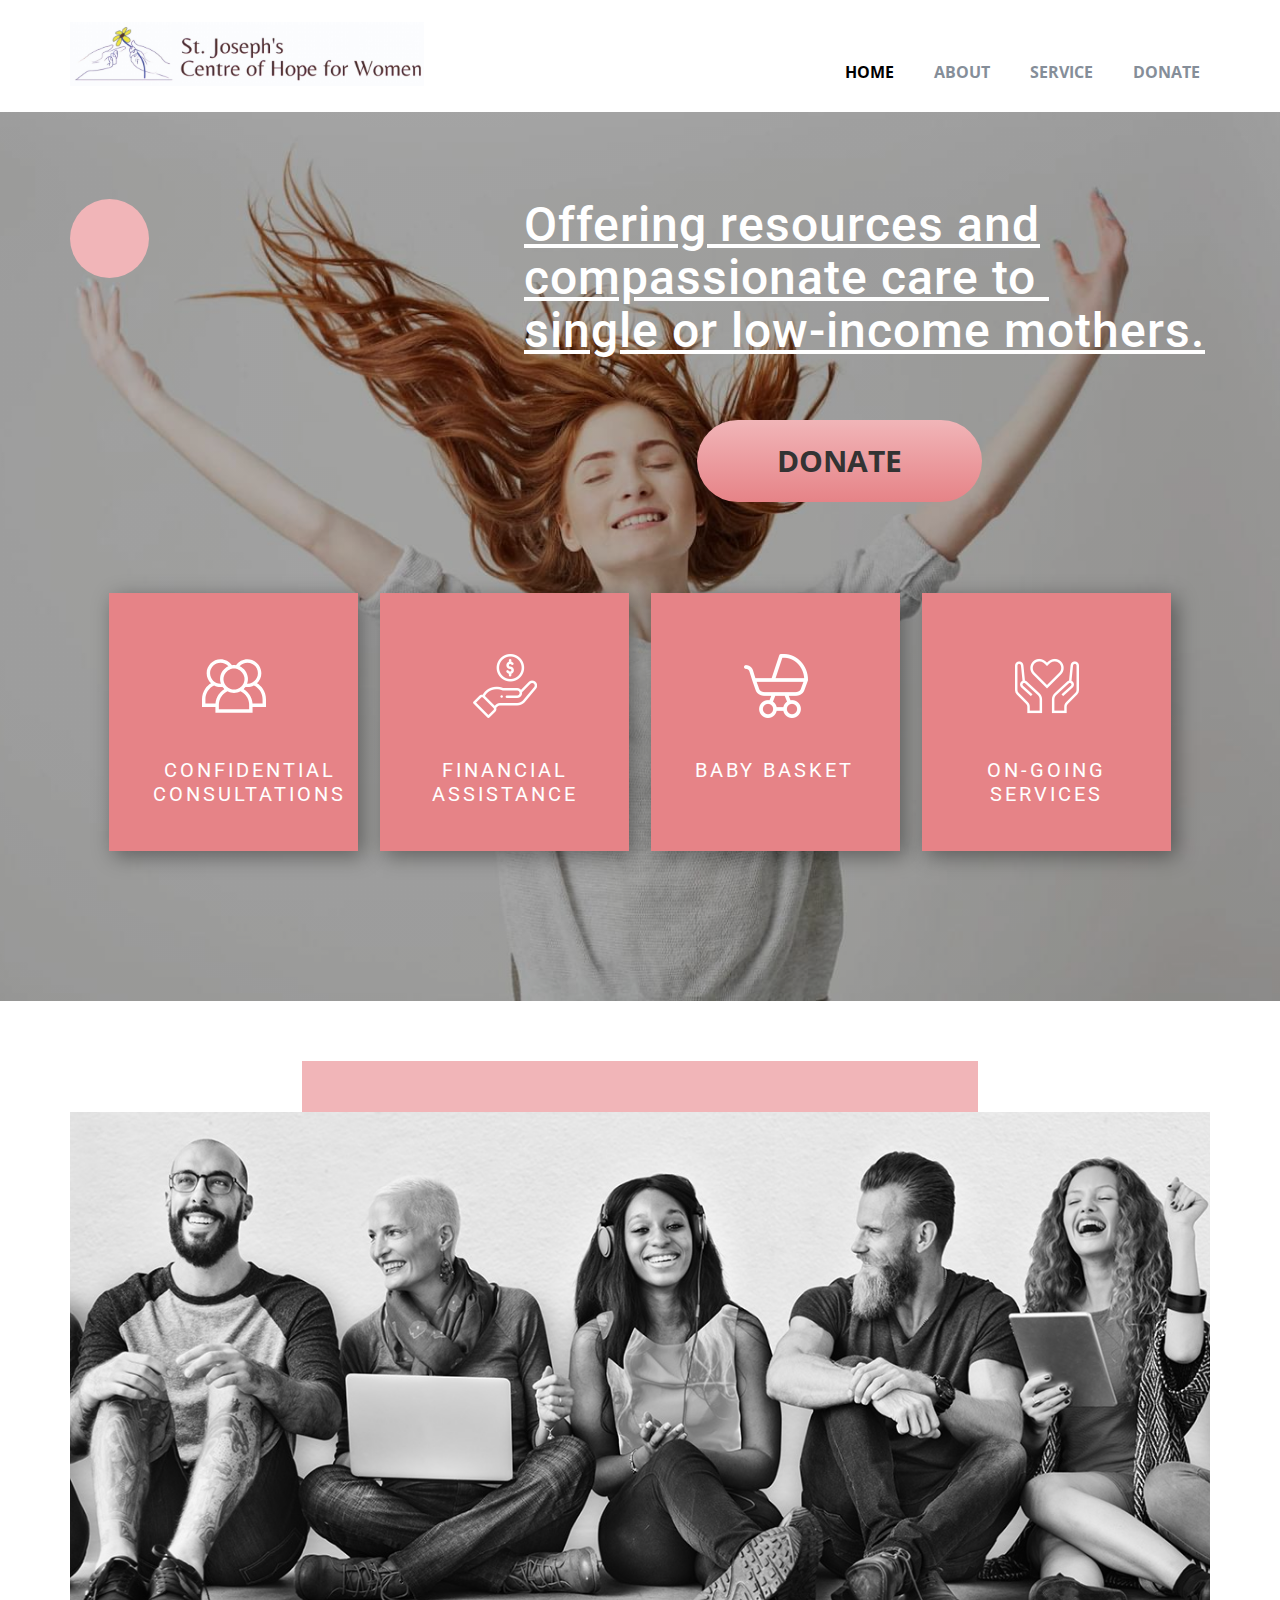
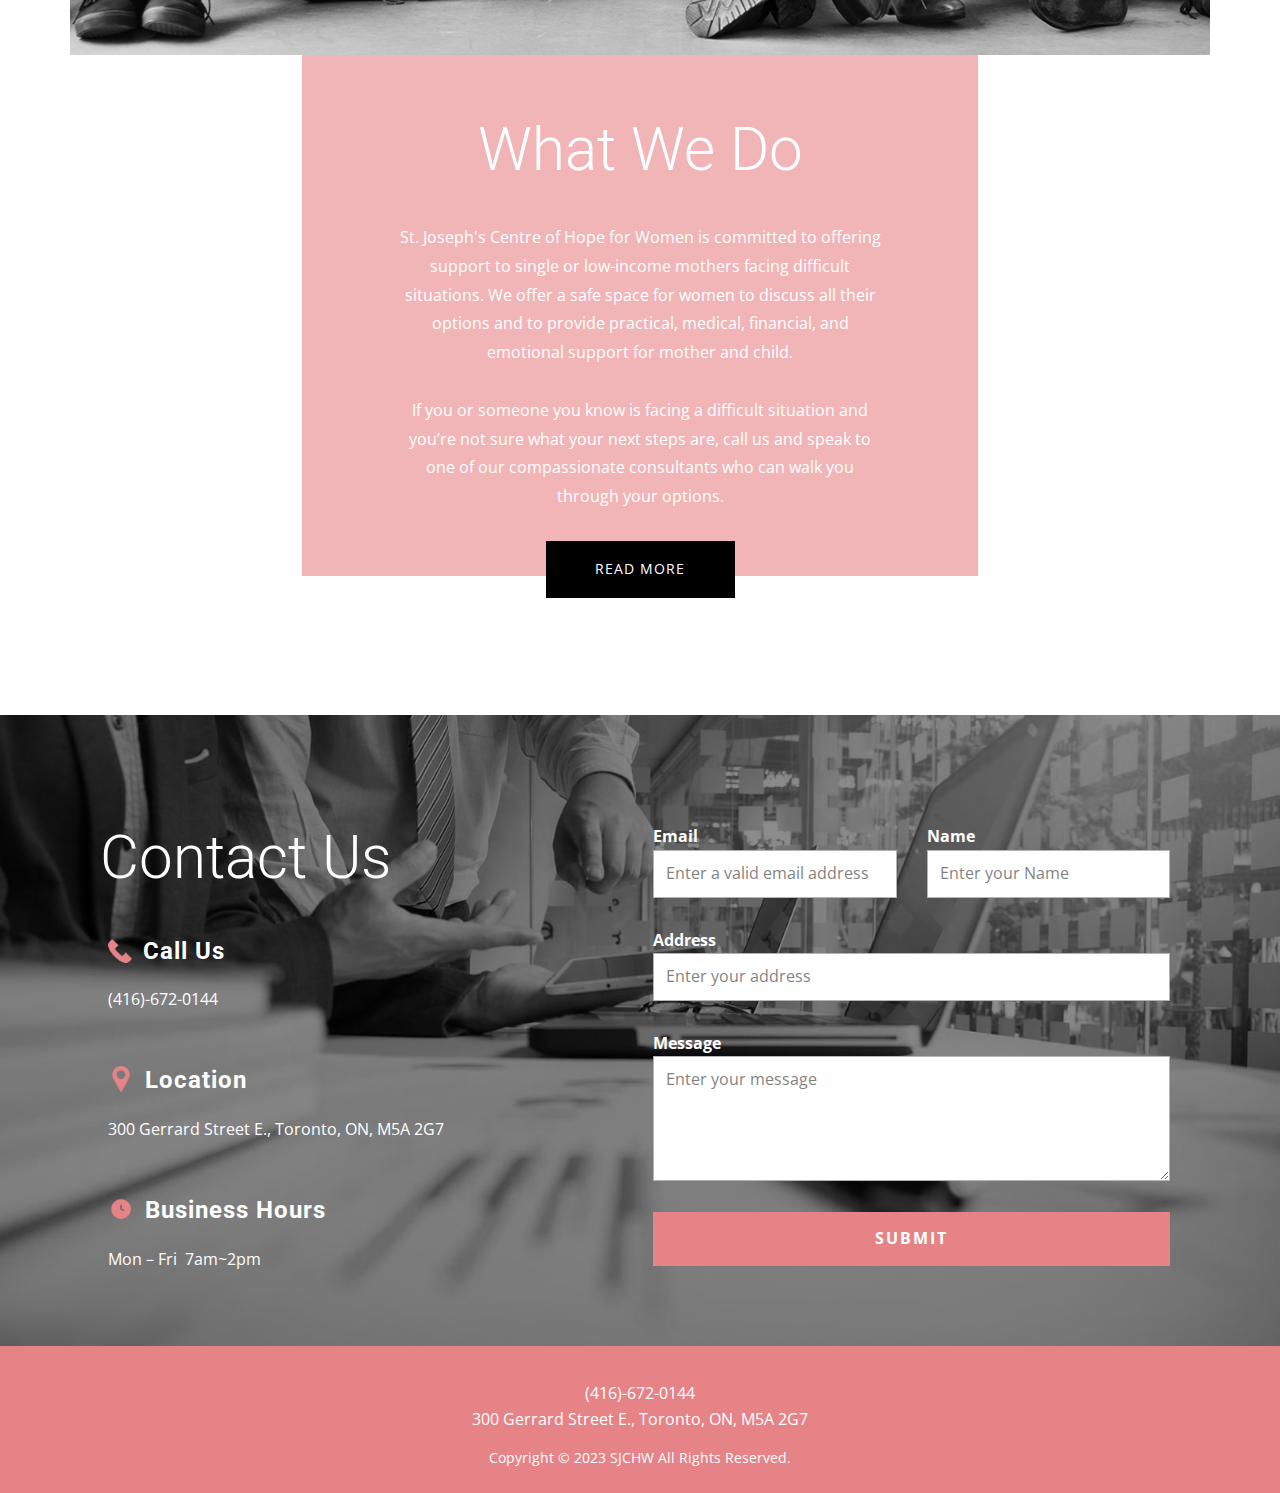
<file: SJCHW.html>
<!DOCTYPE html>
<html style="font-size: 16px;" lang="en"><head>
    <meta name="viewport" content="width=device-width, initial-scale=1.0">
    <meta charset="utf-8">
    <meta name="keywords" content="Alignment. Growth. Relevance., ​Business Consultants, What We Do, Featured Clients, ​Company, ​Milestones, ​Accelerate Growthwith Outbound Sales, Contact Us">
    <meta name="description" content="">
    <title>SJCHW</title>
    <link rel="stylesheet" href="nicepage.css" media="screen">
<link rel="stylesheet" href="SJCHW.css" media="screen">
    <script class="u-script" type="text/javascript" src="jquery.js" defer=""></script>
    <script class="u-script" type="text/javascript" src="nicepage.js" defer=""></script>
    <meta name="generator" content="Nicepage 6.0.3, nicepage.com">
    <meta name="referrer" content="origin">
    <link id="u-theme-google-font" rel="stylesheet" href="https://fonts.googleapis.com/css?family=Roboto:100,100i,300,300i,400,400i,500,500i,700,700i,900,900i|Open+Sans:300,300i,400,400i,500,500i,600,600i,700,700i,800,800i">
    <link id="u-page-google-font" rel="stylesheet" href="https://fonts.googleapis.com/css?family=Montserrat:100,100i,200,200i,300,300i,400,400i,500,500i,600,600i,700,700i,800,800i,900,900i">
    
    
    
    
    
    
    
    <script type="application/ld+json">{
		"@context": "http://schema.org",
		"@type": "Organization",
		"name": "SJCHW",
		"logo": "images/IMG_3303.jpeg"
}</script>
    <meta name="theme-color" content="#478ac9">
    <meta property="og:title" content="SJCHW">
    <meta property="og:description" content="">
    <meta property="og:type" content="website">
  <meta data-intl-tel-input-cdn-path="intlTelInput/"></head>
  <body data-path-to-root="./" data-include-products="false" class="u-body u-xl-mode" data-lang="en"><header class="u-clearfix u-header u-header" id="sec-0790"><div class="u-clearfix u-sheet u-valign-middle u-sheet-1">
        <a href="https://nicepage.com" class="u-image u-logo u-image-1" data-image-width="4072" data-image-height="736">
          <img src="images/IMG_3303.jpeg" class="u-logo-image u-logo-image-1">
        </a>
        <nav class="u-menu u-menu-one-level u-offcanvas u-menu-1" data-responsive-from="MD">
          <div class="menu-collapse" style="font-size: 1rem; letter-spacing: 0px; font-weight: 700; text-transform: uppercase;" wfd-invisible="true">
            <a class="u-button-style u-custom-border u-custom-border-color u-custom-borders u-custom-left-right-menu-spacing u-custom-padding-bottom u-custom-text-active-color u-custom-text-color u-custom-text-hover-color u-custom-top-bottom-menu-spacing u-nav-link u-text-active-palette-1-base u-text-hover-palette-2-base" href="#">
              <svg class="u-svg-link" viewBox="0 0 24 24"><use xmlns:xlink="http://www.w3.org/1999/xlink" xlink:href="#menu-hamburger"></use></svg>
              <svg class="u-svg-content" version="1.1" id="menu-hamburger" viewBox="0 0 16 16" x="0px" y="0px" xmlns:xlink="http://www.w3.org/1999/xlink" xmlns="http://www.w3.org/2000/svg"><g><rect y="1" width="16" height="2"></rect><rect y="7" width="16" height="2"></rect><rect y="13" width="16" height="2"></rect>
</g></svg>
            </a>
          </div>
          <div class="u-custom-menu u-nav-container" wfd-invisible="true">
            <ul class="u-nav u-spacing-20 u-unstyled u-nav-1"><li class="u-nav-item"><a class="u-button-style u-nav-link u-text-active-black u-text-hover-palette-2-light-2 u-text-palette-5-dark-1" href="SJCHW.html" style="padding: 10px;">HOME</a>
</li><li class="u-nav-item"><a class="u-button-style u-nav-link u-text-active-black u-text-hover-palette-2-light-2 u-text-palette-5-dark-1" href="About.html" style="padding: 10px;">About</a>
</li><li class="u-nav-item"><a class="u-button-style u-nav-link u-text-active-black u-text-hover-palette-2-light-2 u-text-palette-5-dark-1" href="Service.html" style="padding: 10px;">Service</a>
</li><li class="u-nav-item"><a class="u-button-style u-nav-link u-text-active-black u-text-hover-palette-2-light-2 u-text-palette-5-dark-1" href="Donate.html" style="padding: 10px;">Donate</a>
</li></ul>
          </div>
          <div class="u-custom-menu u-nav-container-collapse" wfd-invisible="true">
            <div class="u-black u-container-style u-inner-container-layout u-opacity u-opacity-95 u-sidenav">
              <div class="u-inner-container-layout u-sidenav-overflow">
                <div class="u-menu-close"></div>
                <ul class="u-align-center u-nav u-popupmenu-items u-unstyled u-nav-2"><li class="u-nav-item"><a class="u-button-style u-nav-link" href="SJCHW.html">HOME</a>
</li><li class="u-nav-item"><a class="u-button-style u-nav-link" href="About.html">About</a>
</li><li class="u-nav-item"><a class="u-button-style u-nav-link" href="Service.html">Service</a>
</li><li class="u-nav-item"><a class="u-button-style u-nav-link" href="Donate.html">Donate</a>
</li></ul>
              </div>
            </div>
            <div class="u-black u-menu-overlay u-opacity u-opacity-70" wfd-invisible="true"></div>
          </div>
        </nav>
      </div></header>
    <section class="u-align-left u-clearfix u-image u-shading u-section-1" id="carousel_063d" data-image-width="1380" data-image-height="920">
      <div class="u-clearfix u-sheet u-valign-middle-md u-valign-middle-sm u-valign-middle-xs u-sheet-1">
        <div class="u-palette-2-light-2 u-shape u-shape-circle u-shape-1"></div>
        <h1 class="u-text u-text-1"> Offering resources and compassionate care to&nbsp;<br>single or low-income mothers.
        </h1>
        <a href="Donate.html" class="u-border-none u-btn u-btn-round u-button-style u-gradient u-hover-palette-1-base u-none u-radius u-text-grey-80 u-text-hover-white u-btn-1">Donate</a>
        <div class="u-expanded-width-md u-expanded-width-sm u-expanded-width-xs u-layout-grid u-list u-list-1">
          <div class="u-repeater u-repeater-1">
            <div class="u-align-center u-container-style u-list-item u-palette-2-light-1 u-repeater-item u-list-item-1">
              <div class="u-container-layout u-similar-container u-container-layout-1"><span class="u-icon u-text-white u-icon-1"><svg class="u-svg-link" preserveAspectRatio="xMidYMin slice" viewBox="0 0 372.483 372.483" style=""><use xmlns:xlink="http://www.w3.org/1999/xlink" xlink:href="#svg-ac07"></use></svg><svg class="u-svg-content" viewBox="0 0 372.483 372.483" x="0px" y="0px" id="svg-ac07" style="enable-background:new 0 0 372.483 372.483;"><g id="XMLID_10_"><g><path d="M372.482,263.045c0-21.796-6.527-42.842-18.877-60.863c-8.883-12.962-20.322-23.726-33.578-31.725    c15.607-14.78,25.372-35.67,25.372-58.811c0-44.684-36.354-81.038-81.037-81.038c-26.496,0-51.316,13.104-66.392,34.615    c-3.831-0.558-7.745-0.859-11.729-0.859s-7.897,0.302-11.728,0.859c-15.077-21.511-39.897-34.615-66.392-34.615    c-44.684,0-81.038,36.354-81.038,81.038c0,23.141,9.765,44.031,25.373,58.811c-13.257,7.998-24.696,18.763-33.578,31.724    C6.528,220.203,0,241.249,0,263.045v45.075h78.121v33.755h216.242V308.12h78.12v-45.075H372.482z M264.362,50.609    c33.656,0,61.037,27.381,61.037,61.038s-27.381,61.038-61.037,61.038c-0.603,0-1.206-0.009-1.81-0.027    c0.046-0.128,0.084-0.259,0.129-0.387c1.042-2.954,1.911-5.988,2.608-9.087c0.049-0.22,0.105-0.438,0.152-0.659    c0.181-0.836,0.34-1.68,0.495-2.526c0.073-0.4,0.148-0.799,0.215-1.2c0.126-0.755,0.24-1.513,0.345-2.274    c0.073-0.529,0.139-1.058,0.202-1.588c0.079-0.672,0.156-1.345,0.219-2.022c0.064-0.691,0.112-1.383,0.158-2.076    c0.036-0.546,0.081-1.09,0.106-1.639c0.055-1.177,0.086-2.356,0.09-3.536c0-0.087,0.007-0.172,0.007-0.26    c0-0.047-0.004-0.094-0.004-0.141c-0.002-1.205-0.037-2.403-0.091-3.597c-0.016-0.347-0.037-0.693-0.057-1.039    c-0.059-1.015-0.136-2.025-0.231-3.03c-0.022-0.228-0.04-0.456-0.063-0.683c-3.022-29.209-21.475-54.21-48.095-65.774    C230.208,58.253,246.8,50.609,264.362,50.609z M165.122,88.131c0.195-0.071,0.392-0.138,0.587-0.208    c0.607-0.217,1.219-0.423,1.834-0.622c0.466-0.149,0.935-0.293,1.407-0.431c0.343-0.101,0.687-0.198,1.032-0.294    c0.616-0.169,1.235-0.334,1.86-0.485c4.62-1.122,9.438-1.731,14.397-1.731c4.963,0.004,9.783,0.614,14.404,1.736    c0.621,0.15,1.236,0.314,1.849,0.482c0.35,0.097,0.7,0.195,1.047,0.298c0.466,0.137,0.93,0.279,1.391,0.426    c0.623,0.201,1.242,0.409,1.856,0.629c0.189,0.067,0.378,0.131,0.566,0.2c20.413,7.549,35.718,25.716,39.182,47.763    c0.027,0.176,0.053,0.353,0.079,0.53c0.111,0.747,0.204,1.5,0.287,2.255c0.03,0.278,0.062,0.555,0.089,0.834    c0.066,0.689,0.115,1.383,0.159,2.079c0.018,0.298,0.043,0.595,0.057,0.894c0.042,0.889,0.065,1.783,0.068,2.682    c0,0.078,0.005,0.154,0.005,0.232c0,0.036-0.002,0.073-0.002,0.109c-0.002,0.87-0.028,1.734-0.066,2.595    c-0.012,0.271-0.024,0.542-0.04,0.812c-0.047,0.832-0.109,1.66-0.189,2.482c-0.031,0.318-0.073,0.635-0.109,0.952    c-0.061,0.532-0.129,1.063-0.203,1.591c-0.058,0.411-0.116,0.823-0.182,1.232c-0.101,0.623-0.213,1.242-0.333,1.859    c-0.107,0.549-0.224,1.096-0.346,1.642c-0.073,0.329-0.149,0.658-0.228,0.985c-0.195,0.811-0.409,1.617-0.637,2.42    c-0.091,0.319-0.176,0.64-0.272,0.956c-0.139,0.46-0.289,0.916-0.438,1.372c-0.12,0.365-0.243,0.728-0.37,1.09    c-0.144,0.411-0.286,0.823-0.438,1.231c-0.259,0.693-0.531,1.38-0.814,2.061c-0.126,0.304-0.26,0.605-0.391,0.908    c-0.247,0.567-0.501,1.131-0.765,1.689c-0.031,0.066-0.062,0.132-0.093,0.198c-0.095,0.198-0.189,0.397-0.286,0.595    c-0.296,0.604-0.604,1.201-0.92,1.793c-0.123,0.23-0.242,0.463-0.368,0.692c-0.008,0.015-0.016,0.029-0.024,0.043    c-0.346,0.63-0.707,1.25-1.074,1.866c-0.146,0.244-0.29,0.489-0.439,0.73c-0.4,0.649-0.811,1.291-1.234,1.923    c-0.263,0.393-0.538,0.778-0.81,1.165c-0.231,0.328-0.461,0.657-0.698,0.98c-0.307,0.418-0.62,0.831-0.938,1.242    c-0.216,0.279-0.434,0.556-0.654,0.832c-0.336,0.42-0.675,0.838-1.021,1.249c-0.215,0.255-0.436,0.505-0.655,0.756    c-0.36,0.413-0.719,0.827-1.089,1.23c-0.22,0.239-0.448,0.469-0.672,0.705c-0.602,0.635-1.218,1.256-1.846,1.865    c-0.373,0.361-0.744,0.723-1.126,1.074c-0.264,0.243-0.535,0.479-0.804,0.718c-0.438,0.389-0.879,0.774-1.328,1.15    c-0.228,0.191-0.458,0.38-0.689,0.568c-0.543,0.442-1.093,0.875-1.652,1.299c-0.152,0.115-0.302,0.232-0.455,0.346    c-10.16,7.553-22.736,12.03-36.34,12.03c-13.605,0-26.183-4.478-36.343-12.033c-0.15-0.112-0.297-0.227-0.446-0.34    c-0.561-0.425-1.114-0.861-1.659-1.305c-0.229-0.187-0.458-0.374-0.684-0.564c-0.451-0.378-0.893-0.765-1.333-1.155    c-0.267-0.238-0.537-0.472-0.8-0.714c-0.383-0.352-0.755-0.715-1.129-1.076c-0.631-0.611-1.248-1.234-1.852-1.871    c-0.221-0.233-0.447-0.46-0.664-0.696c-0.371-0.404-0.73-0.819-1.09-1.232c-0.219-0.251-0.439-0.5-0.654-0.755    c-0.347-0.411-0.685-0.829-1.021-1.248c-0.22-0.276-0.439-0.553-0.655-0.833c-0.317-0.41-0.63-0.823-0.937-1.241    c-0.237-0.324-0.468-0.654-0.699-0.983c-0.272-0.386-0.546-0.77-0.808-1.162c-0.425-0.635-0.838-1.279-1.239-1.93    c-0.147-0.239-0.289-0.48-0.433-0.721c-0.373-0.625-0.738-1.253-1.089-1.892c-0.129-0.235-0.251-0.474-0.378-0.71    c-0.316-0.594-0.625-1.193-0.922-1.798c-0.106-0.215-0.209-0.432-0.312-0.648c-0.016-0.033-0.031-0.066-0.046-0.099    c-0.277-0.584-0.542-1.174-0.801-1.769c-0.123-0.283-0.248-0.565-0.366-0.849c-0.29-0.696-0.567-1.398-0.832-2.106    c-0.143-0.382-0.275-0.768-0.41-1.153c-0.139-0.395-0.273-0.793-0.404-1.192c-0.141-0.432-0.283-0.864-0.415-1.298    c-0.197-0.649-0.383-1.302-0.558-1.959c-0.123-0.461-0.234-0.926-0.347-1.39c-0.088-0.365-0.173-0.73-0.254-1.097    c-0.1-0.45-0.201-0.899-0.291-1.351c-0.139-0.704-0.266-1.412-0.38-2.124c-0.062-0.384-0.116-0.769-0.171-1.153    c-0.081-0.569-0.154-1.141-0.219-1.715c-0.032-0.283-0.069-0.566-0.098-0.849c-0.083-0.843-0.146-1.692-0.194-2.544    c-0.014-0.245-0.025-0.49-0.036-0.735c-0.041-0.911-0.07-1.825-0.07-2.745c0-0.986,0.028-1.965,0.075-2.94    c0.013-0.265,0.035-0.528,0.05-0.792c0.044-0.732,0.097-1.462,0.167-2.188c0.024-0.253,0.053-0.505,0.08-0.757    c0.086-0.786,0.183-1.568,0.299-2.345c0.022-0.151,0.044-0.303,0.068-0.454C129.393,113.864,144.701,95.685,165.122,88.131z     M47.083,111.647c0-33.656,27.381-61.038,61.038-61.038c17.563,0,34.154,7.645,45.625,20.529    c-26.629,11.568-45.086,36.581-48.099,65.802c-0.021,0.198-0.036,0.397-0.055,0.596c-0.1,1.041-0.179,2.086-0.239,3.137    c-0.018,0.32-0.038,0.639-0.053,0.96c-0.057,1.251-0.096,2.506-0.096,3.77c0,1.276,0.037,2.549,0.097,3.821    c0.024,0.512,0.066,1.019,0.099,1.528c0.049,0.732,0.099,1.464,0.167,2.194c0.06,0.649,0.134,1.294,0.21,1.939    c0.066,0.562,0.136,1.122,0.214,1.682c0.102,0.735,0.212,1.467,0.333,2.196c0.073,0.433,0.153,0.865,0.232,1.297    c0.15,0.816,0.303,1.63,0.477,2.437c0.058,0.266,0.124,0.53,0.184,0.795c0.679,3.003,1.522,5.943,2.526,8.81    c0.064,0.185,0.12,0.372,0.185,0.556c-0.603,0.018-1.207,0.027-1.809,0.027C74.464,172.684,47.083,145.303,47.083,111.647z     M94.888,239.148c-0.22,0.347-0.43,0.7-0.646,1.049c-0.457,0.738-0.91,1.478-1.348,2.225c-0.245,0.417-0.481,0.837-0.719,1.257    c-0.394,0.693-0.783,1.388-1.161,2.089c-0.238,0.441-0.472,0.884-0.704,1.327c-0.364,0.697-0.719,1.398-1.067,2.101    c-0.219,0.442-0.437,0.883-0.649,1.327c-0.354,0.741-0.695,1.488-1.032,2.236c-0.183,0.407-0.371,0.811-0.548,1.22    c-0.39,0.896-0.762,1.799-1.127,2.705c-0.107,0.265-0.221,0.527-0.325,0.792c-0.463,1.177-0.906,2.362-1.326,3.553    c-0.096,0.273-0.182,0.549-0.277,0.822c-0.316,0.918-0.624,1.839-0.915,2.764c-0.133,0.425-0.256,0.852-0.384,1.278    c-0.235,0.784-0.466,1.569-0.683,2.359c-0.129,0.47-0.252,0.941-0.375,1.413c-0.198,0.758-0.388,1.518-0.568,2.281    c-0.115,0.483-0.227,0.966-0.334,1.45c-0.172,0.773-0.333,1.549-0.488,2.326c-0.093,0.467-0.189,0.934-0.276,1.403    c-0.157,0.846-0.298,1.696-0.435,2.547c-0.064,0.4-0.135,0.798-0.195,1.198c-0.186,1.25-0.355,2.503-0.497,3.762    c-0.002,0.015-0.003,0.03-0.004,0.045c-0.129,1.145-0.24,2.292-0.333,3.443H20v-25.075c0-34.258,19.694-65.013,50.548-79.631    c11.24,5.908,24.017,9.271,37.572,9.271c3.92,0,7.852-0.29,11.754-0.864c0.608,0.867,1.226,1.725,1.866,2.567    c0.216,0.283,0.44,0.559,0.66,0.839c0.632,0.808,1.273,1.607,1.935,2.39c0.271,0.321,0.549,0.635,0.825,0.952    c0.62,0.712,1.25,1.415,1.894,2.104c0.338,0.363,0.682,0.72,1.026,1.077c0.589,0.607,1.186,1.205,1.793,1.794    c0.228,0.221,0.443,0.455,0.673,0.674c-0.869,0.525-1.73,1.063-2.583,1.612c-0.139,0.089-0.275,0.183-0.413,0.273    c-0.853,0.554-1.697,1.12-2.533,1.697c-0.289,0.2-0.577,0.402-0.865,0.604c-0.745,0.525-1.482,1.059-2.213,1.602    c-0.231,0.172-0.465,0.34-0.694,0.514c-0.93,0.703-1.849,1.419-2.756,2.151c-0.198,0.16-0.392,0.325-0.59,0.487    c-0.722,0.591-1.437,1.192-2.143,1.802c-0.274,0.236-0.546,0.474-0.818,0.713c-0.707,0.623-1.405,1.255-2.096,1.896    c-0.18,0.167-0.364,0.331-0.543,0.5c-0.848,0.798-1.683,1.611-2.506,2.438c-0.214,0.215-0.423,0.434-0.635,0.65    c-0.63,0.643-1.253,1.293-1.868,1.952c-0.244,0.262-0.488,0.524-0.73,0.789c-0.692,0.756-1.374,1.522-2.045,2.299    c-0.105,0.122-0.214,0.24-0.319,0.363c-0.765,0.893-1.513,1.803-2.251,2.722c-0.206,0.256-0.407,0.516-0.61,0.775    c-0.555,0.705-1.102,1.417-1.64,2.136c-0.208,0.278-0.417,0.554-0.622,0.834c-0.704,0.96-1.399,1.928-2.074,2.913    C96.274,236.998,95.572,238.069,94.888,239.148z M98.121,321.876v-13.755v-11.32c0-1.11,0.021-2.216,0.062-3.319    c0.013-0.363,0.042-0.723,0.06-1.085c0.036-0.736,0.07-1.473,0.124-2.206c0.033-0.445,0.083-0.886,0.123-1.33    c0.058-0.646,0.11-1.293,0.182-1.935c0.053-0.47,0.122-0.937,0.182-1.406c0.078-0.611,0.151-1.223,0.241-1.831    c0.073-0.484,0.161-0.964,0.241-1.446c0.098-0.586,0.189-1.174,0.299-1.757c0.093-0.493,0.201-0.981,0.302-1.472    c0.116-0.566,0.227-1.134,0.354-1.696c0.112-0.496,0.24-0.987,0.36-1.481c0.135-0.55,0.264-1.103,0.409-1.65    c0.132-0.497,0.278-0.989,0.418-1.482c0.152-0.537,0.3-1.075,0.462-1.608c0.151-0.496,0.317-0.988,0.476-1.481    c0.17-0.523,0.335-1.047,0.514-1.566c0.17-0.491,0.353-0.978,0.531-1.465c0.188-0.514,0.372-1.03,0.569-1.54    c0.188-0.485,0.388-0.964,0.583-1.446c0.205-0.503,0.407-1.009,0.621-1.508c0.207-0.481,0.425-0.957,0.64-1.433    c0.221-0.491,0.44-0.984,0.67-1.47c0.225-0.475,0.461-0.944,0.694-1.415c0.238-0.48,0.473-0.961,0.719-1.436    c0.243-0.468,0.496-0.93,0.747-1.393c0.254-0.469,0.505-0.938,0.767-1.402c0.26-0.46,0.53-0.913,0.797-1.368    c0.27-0.458,0.538-0.917,0.817-1.371c0.277-0.451,0.563-0.895,0.848-1.341c0.286-0.447,0.57-0.894,0.864-1.336    s0.596-0.878,0.898-1.314c0.301-0.435,0.601-0.87,0.909-1.3c0.31-0.432,0.629-0.858,0.948-1.285    c0.316-0.423,0.631-0.846,0.954-1.263c0.326-0.421,0.66-0.836,0.994-1.252c0.331-0.412,0.663-0.823,1.001-1.229    c0.341-0.408,0.689-0.811,1.037-1.213c0.347-0.401,0.695-0.802,1.05-1.198c0.355-0.396,0.718-0.786,1.08-1.176    c0.362-0.389,0.724-0.776,1.093-1.158c0.37-0.384,0.747-0.762,1.125-1.139c0.377-0.377,0.756-0.752,1.14-1.123    c0.383-0.369,0.772-0.733,1.163-1.096c0.392-0.364,0.786-0.727,1.185-1.085c0.398-0.356,0.8-0.707,1.205-1.056    c0.406-0.351,0.815-0.7,1.228-1.044c0.411-0.342,0.826-0.679,1.244-1.014c0.421-0.338,0.845-0.673,1.273-1.004    c0.423-0.326,0.85-0.648,1.279-0.968c0.436-0.325,0.875-0.646,1.319-0.963c0.434-0.311,0.872-0.617,1.313-0.921    c0.452-0.311,0.906-0.618,1.364-0.921c0.445-0.294,0.894-0.585,1.345-0.872c0.467-0.297,0.937-0.59,1.41-0.878    c0.456-0.278,0.915-0.553,1.377-0.823c0.48-0.281,0.964-0.558,1.451-0.831c0.467-0.262,0.937-0.521,1.41-0.775    c0.495-0.266,0.994-0.527,1.496-0.785c0.476-0.245,0.954-0.486,1.436-0.723c0.379-0.186,0.762-0.366,1.145-0.547    c11.239,5.908,24.018,9.27,37.572,9.27c13.555,0,26.333-3.362,37.572-9.27c0.38,0.18,0.76,0.359,1.136,0.543    c0.488,0.24,0.971,0.484,1.453,0.731c0.496,0.255,0.99,0.513,1.48,0.776c0.478,0.257,0.953,0.519,1.425,0.784    c0.481,0.27,0.959,0.543,1.433,0.821c0.469,0.274,0.934,0.553,1.396,0.835c0.467,0.285,0.93,0.573,1.39,0.866    c0.458,0.291,0.912,0.585,1.363,0.884c0.453,0.299,0.902,0.603,1.348,0.91c0.445,0.307,0.888,0.616,1.327,0.93    c0.439,0.314,0.873,0.632,1.305,0.954c0.434,0.322,0.865,0.647,1.292,0.977c0.424,0.328,0.844,0.66,1.262,0.995    c0.42,0.337,0.838,0.676,1.252,1.02c0.411,0.342,0.817,0.689,1.221,1.038c0.407,0.351,0.812,0.704,1.212,1.063    c0.396,0.355,0.787,0.715,1.176,1.076c0.394,0.366,0.787,0.734,1.174,1.107c0.381,0.367,0.756,0.739,1.129,1.112    c0.38,0.38,0.76,0.761,1.133,1.147c0.366,0.38,0.727,0.764,1.086,1.15c0.366,0.393,0.731,0.787,1.089,1.186    c0.352,0.392,0.697,0.789,1.041,1.187c0.351,0.405,0.702,0.811,1.045,1.223c0.337,0.403,0.666,0.812,0.995,1.221    c0.336,0.418,0.672,0.835,1,1.259c0.322,0.415,0.635,0.836,0.949,1.257c0.32,0.428,0.64,0.857,0.952,1.291    c0.307,0.427,0.606,0.861,0.905,1.294c0.303,0.438,0.607,0.876,0.902,1.32c0.292,0.439,0.574,0.883,0.858,1.327    c0.287,0.449,0.575,0.897,0.854,1.351c0.276,0.449,0.542,0.905,0.81,1.359c0.27,0.458,0.542,0.915,0.803,1.378    c0.261,0.462,0.511,0.93,0.764,1.396c0.252,0.465,0.506,0.929,0.749,1.398c0.246,0.474,0.48,0.955,0.718,1.434    c0.233,0.471,0.47,0.941,0.695,1.417c0.23,0.486,0.448,0.977,0.668,1.467c0.216,0.479,0.435,0.955,0.642,1.438    c0.213,0.495,0.412,0.996,0.616,1.496c0.198,0.486,0.4,0.97,0.589,1.46c0.196,0.507,0.379,1.02,0.566,1.532    c0.179,0.489,0.362,0.976,0.532,1.469c0.18,0.521,0.346,1.048,0.516,1.573c0.159,0.491,0.324,0.98,0.474,1.475    c0.163,0.533,0.31,1.072,0.463,1.609c0.14,0.493,0.286,0.984,0.418,1.481c0.145,0.547,0.274,1.099,0.409,1.65    c0.121,0.493,0.248,0.985,0.36,1.481c0.127,0.562,0.237,1.129,0.354,1.694c0.101,0.491,0.209,0.98,0.302,1.474    c0.109,0.578,0.199,1.161,0.297,1.743c0.081,0.487,0.171,0.971,0.244,1.461c0.09,0.603,0.162,1.211,0.24,1.817    c0.061,0.473,0.131,0.943,0.184,1.418c0.072,0.642,0.124,1.289,0.182,1.935c0.04,0.444,0.09,0.885,0.123,1.33    c0.055,0.733,0.088,1.471,0.124,2.208c0.018,0.361,0.047,0.721,0.06,1.083c0.041,1.103,0.062,2.209,0.062,3.319v11.319v13.757    H98.121z M294.015,288.12c-0.196-2.436-0.478-4.857-0.836-7.263c-0.057-0.381-0.125-0.759-0.186-1.139    c-0.139-0.871-0.284-1.74-0.445-2.606c-0.085-0.456-0.178-0.91-0.269-1.365c-0.157-0.791-0.321-1.58-0.496-2.366    c-0.106-0.474-0.216-0.948-0.328-1.42c-0.183-0.772-0.375-1.541-0.575-2.308c-0.121-0.465-0.242-0.929-0.37-1.393    c-0.219-0.798-0.453-1.592-0.691-2.385c-0.126-0.418-0.246-0.837-0.377-1.254c-0.295-0.939-0.607-1.873-0.928-2.805    c-0.09-0.26-0.172-0.523-0.264-0.783c-0.422-1.195-0.865-2.383-1.33-3.564c-0.1-0.253-0.209-0.503-0.311-0.756    c-0.369-0.917-0.747-1.832-1.142-2.74c-0.175-0.403-0.36-0.801-0.54-1.202c-0.34-0.756-0.684-1.509-1.042-2.257    c-0.209-0.438-0.425-0.873-0.64-1.308c-0.351-0.71-0.71-1.417-1.077-2.12c-0.23-0.44-0.461-0.878-0.697-1.315    c-0.38-0.703-0.77-1.401-1.166-2.097c-0.238-0.418-0.473-0.836-0.716-1.251c-0.44-0.751-0.895-1.494-1.355-2.236    c-0.214-0.346-0.422-0.695-0.64-1.038c-0.685-1.079-1.387-2.15-2.113-3.209c-0.676-0.986-1.371-1.954-2.075-2.914    c-0.204-0.278-0.412-0.553-0.618-0.829c-0.541-0.723-1.09-1.437-1.647-2.145c-0.201-0.255-0.4-0.513-0.604-0.766    c-0.739-0.922-1.49-1.834-2.257-2.729c-0.1-0.116-0.203-0.229-0.303-0.345c-0.676-0.783-1.364-1.555-2.061-2.317    c-0.24-0.262-0.481-0.521-0.723-0.781c-0.618-0.663-1.245-1.318-1.879-1.964c-0.209-0.213-0.414-0.428-0.625-0.639    c-0.825-0.828-1.663-1.644-2.513-2.444c-0.175-0.165-0.355-0.325-0.531-0.489c-0.695-0.645-1.397-1.28-2.107-1.906    c-0.27-0.238-0.542-0.474-0.814-0.71c-0.708-0.611-1.423-1.212-2.146-1.804c-0.197-0.161-0.39-0.326-0.588-0.486    c-0.906-0.732-1.825-1.448-2.754-2.15c-0.232-0.175-0.468-0.345-0.701-0.518c-0.728-0.54-1.461-1.072-2.203-1.594    c-0.291-0.205-0.582-0.409-0.874-0.611c-0.828-0.571-1.663-1.131-2.507-1.679c-0.148-0.096-0.293-0.196-0.441-0.291    c-0.852-0.547-1.71-1.084-2.578-1.608c0.224-0.213,0.434-0.44,0.655-0.656c0.62-0.6,1.229-1.21,1.829-1.83    c0.335-0.346,0.668-0.693,0.996-1.045c0.655-0.7,1.293-1.414,1.923-2.137c0.268-0.307,0.537-0.612,0.8-0.924    c0.671-0.794,1.323-1.605,1.964-2.426c0.21-0.268,0.425-0.532,0.631-0.803c0.643-0.845,1.264-1.707,1.875-2.577    c3.902,0.573,7.834,0.863,11.754,0.863c13.555,0,26.333-3.362,37.572-9.271c30.855,14.618,50.548,45.373,50.548,79.631v25.074    H294.015z"></path>
</g>
</g></svg></span>
                <h4 class="u-text u-text-body-alt-color u-text-default u-text-2"> CONFIDENTIAL CONSULTATIONS</h4>
              </div>
            </div>
            <div class="u-align-center u-container-style u-list-item u-palette-2-light-1 u-repeater-item u-video-cover u-list-item-2">
              <div class="u-container-layout u-similar-container u-container-layout-2"><span class="u-file-icon u-icon u-text-white u-icon-2"><img src="images/1077976-2d07efdd.png" alt=""></span>
                <h4 class="u-text u-text-body-alt-color u-text-default u-text-3"> FINANCIAL ASSISTANCE</h4>
              </div>
            </div>
            <div class="u-align-center u-container-style u-list-item u-palette-2-light-1 u-repeater-item u-video-cover u-list-item-3">
              <div class="u-container-layout u-similar-container u-container-layout-3"><span class="u-file-icon u-icon u-text-white u-icon-3"><img src="images/3135064-63ce97ae.png" alt=""></span>
                <h4 class="u-text u-text-body-alt-color u-text-default u-text-4"> BABY BASKET</h4>
              </div>
            </div>
            <div class="u-align-center u-container-style u-list-item u-palette-2-light-1 u-repeater-item u-video-cover u-list-item-4">
              <div class="u-container-layout u-similar-container u-container-layout-4"><span class="u-file-icon u-icon u-text-white u-icon-4"><img src="images/620871-8be5fd07.png" alt=""></span>
                <h4 class="u-text u-text-body-alt-color u-text-default u-text-5"> ON-GOING SERVICES</h4>
              </div>
            </div>
          </div>
        </div>
      </div>
    </section>
    <section class="u-clearfix u-white u-section-2" id="carousel_dd11">
      <div class="u-clearfix u-sheet u-valign-middle u-sheet-1">
        <div class="u-palette-2-light-2 u-shape u-shape-rectangle u-shape-1"></div>
        <img class="u-expanded-width u-image u-image-1" src="images/5840bafb-40e7-c70d-3a65-44eba87e38c2.jpg" data-image-width="1223" data-image-height="600">
        <div class="u-container-style u-group u-group-1">
          <div class="u-container-layout u-valign-top u-container-layout-1">
            <h2 class="u-align-center u-text u-text-body-alt-color u-text-1">What We Do</h2>
            <p class="u-align-center u-text u-text-body-alt-color u-text-2"><b></b> St. Joseph's Centre of Hope for Women is committed to offering support to single or low-income mothers facing difficult situations. We offer a safe space for women to discuss all their options and to provide practical, medical, financial, and emotional support for mother and child.<br>
              <br>If you or someone you know is facing a difficult situation and you’re not sure what your next steps are, call us and speak to one of our compassionate consultants who can walk you through your options.
            </p>
            <a href="About.html" class="u-active-white u-black u-border-active-black u-border-hover-black u-btn u-button-style u-hover-white u-text-active-black u-text-hover-black u-btn-1" data-animation-name="" data-animation-duration="0" data-animation-delay="0" data-animation-direction="">read more</a>
          </div>
        </div>
      </div>
    </section>
    <section class="u-align-left u-clearfix u-hidden u-palette-3-base u-section-3" id="carousel_1531">
      <div class="u-clearfix u-sheet u-valign-middle u-sheet-1">
        <div class="u-clearfix u-expanded-width u-layout-wrap u-layout-wrap-1">
          <div class="u-layout">
            <div class="u-layout-row">
              <div class="u-container-style u-layout-cell u-size-32-md u-size-32-sm u-size-32-xs u-size-35-lg u-size-35-xl u-layout-cell-1">
                <div class="u-container-layout u-valign-bottom u-container-layout-1">
                  <h2 class="u-text u-text-1" data-animation-name="" data-animation-duration="0" data-animation-delay="0" data-animation-direction=""> Company</h2>
                  <h6 class="u-text u-text-default u-text-2"> Elementum eu facilisis sed odio morbi quis</h6>
                  <p class="u-text u-text-3"> Massa ultricies mi quis hendrerit dolor magna eget est. Lacinia at quis risus sed vulputate odio ut enim blandit. Auctor elit sed vulputate mi sit. Massa tincidunt dui ut ornare lectus. Turpis egestas sed tempus urna et. Diam vulputate ut pharetra sit amet aliquam id. Nisi est sit amet facilisis. In nisl nisi scelerisque eu ultrices vitae.&nbsp;Massa ultricies mi quis hendrerit dolor magna eget est. Lacinia at quis risus sed vulputate odio ut enim blandit. Auctor elit sed vulputate mi sit. ​Massa ultricies mi quis hendrerit dolor magna eget est. Lacinia at quis risus sed vulputate odio ut enim blandit. Auctor elit sed vulputate mi sit. Massa tincidunt dui ut ornare lectus. Turpis egestas sed tempus urna et. Diam vulputate ut pharetra sit amet aliquam id.</p>
                  <a href="https://nicepage.review" class="u-active-white u-black u-border-active-black u-border-hover-black u-border-none u-btn u-button-style u-hover-white u-text-active-black u-text-hover-black u-btn-1" data-animation-name="" data-animation-duration="0" data-animation-delay="0" data-animation-direction="">Learn more</a>
                </div>
              </div>
              <div class="u-container-style u-image u-layout-cell u-shading u-size-25-lg u-size-25-xl u-size-28-md u-size-28-sm u-size-28-xs u-image-1" data-image-width="1620" data-image-height="1080">
                <div class="u-container-layout u-valign-top u-container-layout-2">
                  <h2 class="u-text u-text-4" data-animation-name="" data-animation-duration="0" data-animation-delay="0" data-animation-direction=""> Milestones</h2>
                  <ul class="u-custom-list u-file-icon u-text u-text-5">
                    <li>
                      <div class="u-list-icon u-text-palette-3-base">
                        <svg class="u-svg-content" viewBox="0 0 512 512" id="svg-9901"><path d="m202.6 478-202.6-186.6 70.5-76.6 121.5 111.9 239.4-292.7 80.6 65.9z" fill="currentColor"></path></svg>
                      </div> Founded in 2015
                    </li>
                    <li>
                      <div class="u-list-icon u-text-palette-3-base">
                        <svg class="u-svg-content" viewBox="0 0 512 512" id="svg-9901"><path d="m202.6 478-202.6-186.6 70.5-76.6 121.5 111.9 239.4-292.7 80.6 65.9z" fill="currentColor"></path></svg>
                      </div>Reach over 4M downloads
                    </li>
                    <li>
                      <div class="u-list-icon u-text-palette-3-base">
                        <svg class="u-svg-content" viewBox="0 0 512 512" id="svg-9901"><path d="m202.6 478-202.6-186.6 70.5-76.6 121.5 111.9 239.4-292.7 80.6 65.9z" fill="currentColor"></path></svg>
                      </div>Raise $10M+ in funding 
                    </li>
                    <li>
                      <div class="u-list-icon u-text-palette-3-base">
                        <svg class="u-svg-content" viewBox="0 0 512 512" id="svg-9901"><path d="m202.6 478-202.6-186.6 70.5-76.6 121.5 111.9 239.4-292.7 80.6 65.9z" fill="currentColor"></path></svg>
                      </div>Turpis egestas sed
                    </li>
                    <li>
                      <div class="u-list-icon u-text-palette-3-base">
                        <svg class="u-svg-content" viewBox="0 0 512 512" id="svg-9901"><path d="m202.6 478-202.6-186.6 70.5-76.6 121.5 111.9 239.4-292.7 80.6 65.9z" fill="currentColor"></path></svg>
                      </div>24\7 native suppport
                    </li>
                  </ul>
                  <div class="u-palette-3-base u-shape u-shape-circle u-shape-1"></div>
                  <p class="u-text u-text-6">Image from <a href="https://www.freepik.com/photos/business" class="u-active-none u-border-1 u-border-no-left u-border-no-right u-border-no-top u-border-white u-btn u-button-link u-button-style u-hover-none u-none u-text-body-alt-color u-btn-2" target="_blank">Freepik</a>
                  </p>
                </div>
              </div>
            </div>
          </div>
        </div>
      </div>
    </section>
    <section class="u-clearfix u-hidden u-image u-shading u-section-4" id="carousel_7231" data-image-width="1669" data-image-height="1080">
      <div class="u-clearfix u-sheet u-valign-middle u-sheet-1">
        <h2 class="u-text u-text-1"> Accelerate Growth<br>with Outbound Sales
        </h2>
        <p class="u-text u-text-grey-30 u-text-2"> Excepteur sint occaecat cupidatat non proident, sunt in culpa qui officia deserunt mollit anim id est laborum.&nbsp;​Ut enim ad minim veniam, quis nostrud exercitation ullamco laboris nisi ut aliquip ex ea commodo consequat.</p>
        <div class="u-clearfix u-expanded-width u-layout-wrap u-layout-wrap-1">
          <div class="u-layout">
            <div class="u-layout-row">
              <div class="u-container-style u-layout-cell u-size-26-lg u-size-26-xl u-size-60-md u-size-60-sm u-size-60-xs u-layout-cell-1">
                <div class="u-container-layout u-container-layout-1">
                  <h3 class="u-custom-font u-font-montserrat u-text u-text-default u-text-3"> We've helped businesses increase their revenue on average by 90% in their first year with us!</h3>
                  <p class="u-text u-text-default u-text-4">Sample text. Click to select the Text Element.</p>
                  <p class="u-text u-text-5">Image from <a href="https://www.freepik.com/photos/business" class="u-active-none u-border-1 u-border-white u-btn u-button-link u-button-style u-hover-none u-none u-text-body-alt-color u-btn-1" target="_blank">Freepik</a>
                  </p>
                </div>
              </div>
              <div class="u-container-style u-layout-cell u-size-34-lg u-size-34-xl u-size-60-md u-size-60-sm u-size-60-xs u-layout-cell-2">
                <div class="u-container-layout u-container-layout-2">
                  <div class="u-expanded-width u-list u-list-1">
                    <div class="u-repeater u-repeater-1">
                      <div class="u-container-style u-list-item u-repeater-item">
                        <div class="u-container-layout u-similar-container u-valign-middle u-container-layout-3">
                          <h3 class="u-custom-font u-font-montserrat u-text u-text-palette-3-base u-text-6" data-animation-name="counter" data-animation-event="scroll" data-animation-duration="3000">5k</h3>
                          <h6 class="u-custom-font u-font-montserrat u-text u-text-7">Sample Headline</h6>
                        </div>
                      </div>
                      <div class="u-container-style u-list-item u-repeater-item">
                        <div class="u-container-layout u-similar-container u-valign-middle u-container-layout-4">
                          <h3 class="u-custom-font u-font-montserrat u-text u-text-palette-3-base u-text-8" data-animation-name="counter" data-animation-event="scroll" data-animation-duration="3000">60%</h3>
                          <h6 class="u-custom-font u-font-montserrat u-text u-text-9">Sample Headline</h6>
                        </div>
                      </div>
                      <div class="u-container-style u-list-item u-repeater-item">
                        <div class="u-container-layout u-similar-container u-valign-middle u-container-layout-5">
                          <h3 class="u-custom-font u-font-montserrat u-text u-text-palette-3-base u-text-10" data-animation-name="counter" data-animation-event="scroll" data-animation-duration="3000">100</h3>
                          <h6 class="u-custom-font u-font-montserrat u-text u-text-11">Sample Headline</h6>
                        </div>
                      </div>
                      <div class="u-container-style u-list-item u-repeater-item">
                        <div class="u-container-layout u-similar-container u-valign-middle u-container-layout-6">
                          <h3 class="u-custom-font u-font-montserrat u-text u-text-palette-3-base u-text-12" data-animation-name="counter" data-animation-event="scroll" data-animation-duration="3000">1230</h3>
                          <h6 class="u-custom-font u-font-montserrat u-text u-text-13">Sample Headline</h6>
                        </div>
                      </div>
                    </div>
                  </div>
                </div>
              </div>
            </div>
          </div>
        </div>
      </div>
    </section>
    <section class="u-clearfix u-image u-shading u-section-5" id="carousel_3dd7" data-image-width="1620" data-image-height="1080">
      <div class="u-clearfix u-sheet u-sheet-1">
        <div class="data-layout-selected u-clearfix u-expanded-width u-gutter-0 u-layout-wrap u-layout-wrap-1">
          <div class="u-layout">
            <div class="u-layout-row">
              <div class="u-align-left u-container-style u-layout-cell u-left-cell u-size-27-xl u-size-29-lg u-size-29-md u-size-29-sm u-size-29-xs u-layout-cell-1">
                <div class="u-container-layout u-container-layout-1">
                  <h2 class="u-text u-text-1">Contact Us</h2>
                  <div class="u-list u-list-1">
                    <div class="u-repeater u-repeater-1">
                      <div class="u-container-style u-list-item u-repeater-item u-shape-rectangle">
                        <div class="u-container-layout u-similar-container u-container-layout-2">
                          <h5 class="u-text u-text-2"><span class="u-file-icon u-icon u-text-palette-2-light-1 u-icon-1"><img src="images/1082334-abbbf57a.png" alt=""></span>&nbsp;Call Us
                          </h5>
                          <p class="u-text u-text-3"> (416)-672-0144</p>
                        </div>
                      </div>
                      <div class="u-container-style u-list-item u-repeater-item u-shape-rectangle">
                        <div class="u-container-layout u-similar-container u-container-layout-3">
                          <h5 class="u-text u-text-4"><span class="u-file-icon u-icon u-text-palette-2-light-1 u-icon-2"><img src="images/205d33fb-71c4-40dc-a07f-7a1273e85973-b8a0896a.png" alt=""></span>&nbsp;Location
                          </h5>
                          <p class="u-text u-text-5"> 300 Gerrard Street E., Toronto, ON, M5A 2G7</p>
                        </div>
                      </div>
                      <div class="u-container-style u-list-item u-repeater-item u-shape-rectangle">
                        <div class="u-container-layout u-similar-container u-container-layout-4">
                          <h5 class="u-text u-text-6"><span class="u-file-icon u-icon u-text-palette-2-light-1 u-icon-3"><img src="images/2791568-5118ffcf.png" alt=""></span>&nbsp;Business Hours
                          </h5>
                          <p class="u-text u-text-7">Mon – Fri&nbsp; 7am~2pm</p>
                        </div>
                      </div>
                    </div>
                  </div>
                </div>
              </div>
              <div class="u-container-style u-layout-cell u-right-cell u-size-31-lg u-size-31-md u-size-31-sm u-size-31-xs u-size-33-xl u-layout-cell-2">
                <div class="u-container-layout u-valign-middle-xl u-container-layout-5">
                  <div class="u-expanded-width-md u-expanded-width-sm u-expanded-width-xs u-form u-form-1">
                    <form action="https://forms.nicepagesrv.com/v2/form/process" class="u-clearfix u-form-spacing-30 u-form-vertical u-inner-form" style="padding: 10px" source="email" name="form">
                      <div class="u-form-email u-form-group u-form-partition-factor-2">
                        <label for="email-319a" class="u-label u-text-body-alt-color u-label-1">Email</label>
                        <input type="email" placeholder="Enter a valid email address" id="email-319a" name="email" class="u-input u-input-rectangle u-input-1" required="">
                      </div>
                      <div class="u-form-group u-form-name u-form-partition-factor-2">
                        <label for="name-319a" class="u-label u-text-body-alt-color u-label-2">Name</label>
                        <input type="text" placeholder="Enter your Name" id="name-319a" name="name" class="u-input u-input-rectangle u-input-2" required="">
                      </div>
                      <div class="u-form-address u-form-group u-form-group-3">
                        <label for="address-452f" class="u-label u-text-body-alt-color u-label-3">Address</label>
                        <input type="text" placeholder="Enter your address" id="address-452f" name="address" class="u-input u-input-rectangle u-input-3" required="">
                      </div>
                      <div class="u-form-group u-form-message">
                        <label for="message-319a" class="u-label u-text-body-alt-color u-label-4">Message</label>
                        <textarea placeholder="Enter your message" rows="4" cols="50" id="message-319a" name="message" class="u-input u-input-rectangle u-input-4" required=""></textarea>
                      </div>
                      <div class="u-align-left u-form-group u-form-submit">
                        <a href="#" class="u-active-white u-border-none u-btn u-btn-submit u-button-style u-hover-white u-palette-2-light-1 u-text-white u-btn-1">Submit</a>
                        <input type="submit" value="submit" class="u-form-control-hidden">
                      </div>
                      <div class="u-form-send-message u-form-send-success"> Thank you! Your message has been sent. </div>
                      <div class="u-form-send-error u-form-send-message"> Unable to send your message. Please fix errors then try again. </div>
                      <input type="hidden" value="" name="recaptchaResponse">
                      <input type="hidden" name="formServices" value="1ecb210c-b43a-e372-e9a4-f06661ad59a9">
                    </form>
                  </div>
                </div>
              </div>
            </div>
          </div>
        </div>
      </div>
    </section>
    
    
    
    <footer class="u-align-center u-clearfix u-footer u-palette-2-light-1 u-footer" id="sec-68c5"><div class="u-clearfix u-sheet u-sheet-1">
        <p class="u-text u-text-1">(416)-672-0144<br> 300 Gerrard Street E., Toronto, ON, M5A 2G7
        </p>
        <p class="u-small-text u-text u-text-variant u-text-2">Copyright © 2023 ​SJCHW​ All Rights Reserved. </p>
      </div></footer>
  
</body></html>
</file>
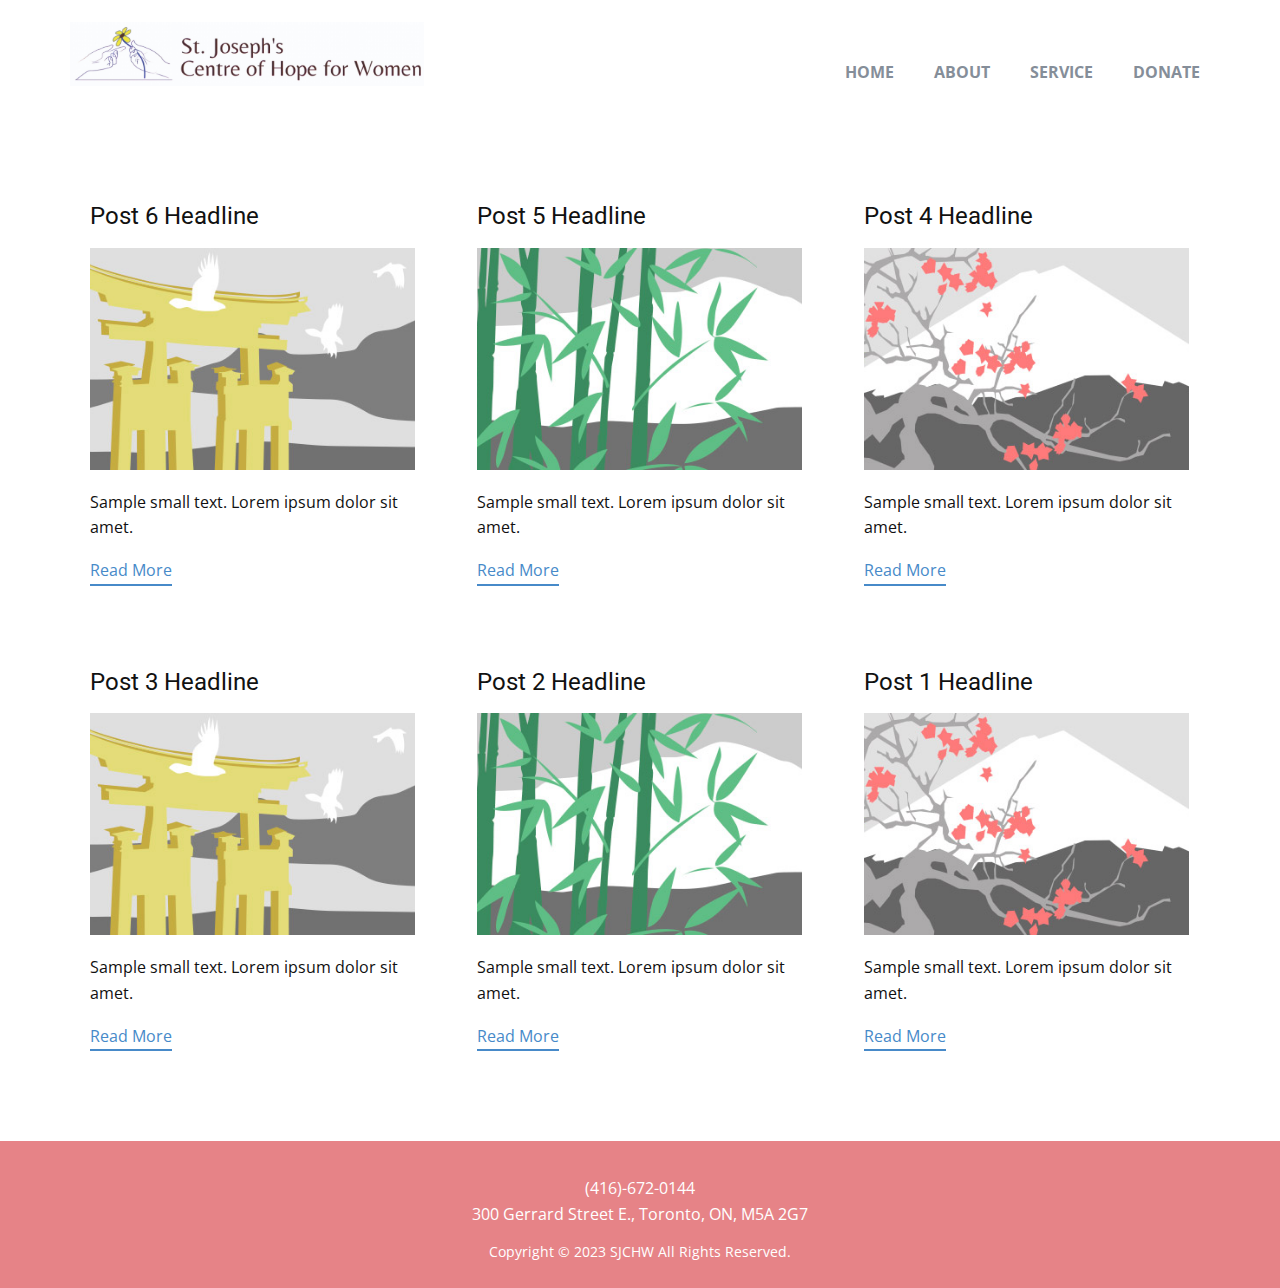
<file: blog/blog.html>
<!DOCTYPE html>
<html style="font-size: 16px;" lang="en"><head>
    <meta name="viewport" content="width=device-width, initial-scale=1.0">
    <meta charset="utf-8">
    <meta name="keywords" content="">
    <meta name="description" content="">
    <title>Blog</title>
    <link rel="stylesheet" href="../nicepage.css" media="screen">
<link rel="stylesheet" href="../Blog-Template.css" media="screen">
    <script class="u-script" type="text/javascript" src="../jquery.js" defer=""></script>
    <script class="u-script" type="text/javascript" src="../nicepage.js" defer=""></script>
    <meta name="generator" content="Nicepage 6.0.3, nicepage.com">
    <link id="u-theme-google-font" rel="stylesheet" href="https://fonts.googleapis.com/css?family=Roboto:100,100i,300,300i,400,400i,500,500i,700,700i,900,900i|Open+Sans:300,300i,400,400i,500,500i,600,600i,700,700i,800,800i">
    
    
    
    <script type="application/ld+json">{
		"@context": "http://schema.org",
		"@type": "Organization",
		"name": "SJCHW",
		"logo": "images/IMG_3303.jpeg"
}</script>
    <meta name="theme-color" content="#478ac9">
  <meta data-intl-tel-input-cdn-path="intlTelInput/"></head>
  <body data-path-to-root="./" data-include-products="false" class="u-body u-xl-mode" data-lang="en"><header class="u-clearfix u-header u-header" id="sec-0790"><div class="u-clearfix u-sheet u-valign-middle u-sheet-1">
        <a href="https://nicepage.com" class="u-image u-logo u-image-1" data-image-width="4072" data-image-height="736">
          <img src="../images/IMG_3303.jpeg" class="u-logo-image u-logo-image-1">
        </a>
        <nav class="u-menu u-menu-one-level u-offcanvas u-menu-1" data-responsive-from="MD">
          <div class="menu-collapse" style="font-size: 1rem; letter-spacing: 0px; font-weight: 700; text-transform: uppercase;" wfd-invisible="true">
            <a class="u-button-style u-custom-border u-custom-border-color u-custom-borders u-custom-left-right-menu-spacing u-custom-padding-bottom u-custom-text-active-color u-custom-text-color u-custom-text-hover-color u-custom-top-bottom-menu-spacing u-nav-link u-text-active-palette-1-base u-text-hover-palette-2-base" href="#">
              <svg class="u-svg-link" viewBox="0 0 24 24"><use xmlns:xlink="http://www.w3.org/1999/xlink" xlink:href="#menu-hamburger"></use></svg>
              <svg class="u-svg-content" version="1.1" id="menu-hamburger" viewBox="0 0 16 16" x="0px" y="0px" xmlns:xlink="http://www.w3.org/1999/xlink" xmlns="http://www.w3.org/2000/svg"><g><rect y="1" width="16" height="2"></rect><rect y="7" width="16" height="2"></rect><rect y="13" width="16" height="2"></rect>
</g></svg>
            </a>
          </div>
          <div class="u-custom-menu u-nav-container" wfd-invisible="true">
            <ul class="u-nav u-spacing-20 u-unstyled u-nav-1"><li class="u-nav-item"><a class="u-button-style u-nav-link u-text-active-black u-text-hover-palette-2-light-2 u-text-palette-5-dark-1" href="../SJCHW.html" style="padding: 10px;">HOME</a>
</li><li class="u-nav-item"><a class="u-button-style u-nav-link u-text-active-black u-text-hover-palette-2-light-2 u-text-palette-5-dark-1" href="../About.html" style="padding: 10px;">About</a>
</li><li class="u-nav-item"><a class="u-button-style u-nav-link u-text-active-black u-text-hover-palette-2-light-2 u-text-palette-5-dark-1" href="../Service.html" style="padding: 10px;">Service</a>
</li><li class="u-nav-item"><a class="u-button-style u-nav-link u-text-active-black u-text-hover-palette-2-light-2 u-text-palette-5-dark-1" href="../Donate.html" style="padding: 10px;">Donate</a>
</li></ul>
          </div>
          <div class="u-custom-menu u-nav-container-collapse" wfd-invisible="true">
            <div class="u-black u-container-style u-inner-container-layout u-opacity u-opacity-95 u-sidenav">
              <div class="u-inner-container-layout u-sidenav-overflow">
                <div class="u-menu-close"></div>
                <ul class="u-align-center u-nav u-popupmenu-items u-unstyled u-nav-2"><li class="u-nav-item"><a class="u-button-style u-nav-link" href="../SJCHW.html">HOME</a>
</li><li class="u-nav-item"><a class="u-button-style u-nav-link" href="../About.html">About</a>
</li><li class="u-nav-item"><a class="u-button-style u-nav-link" href="../Service.html">Service</a>
</li><li class="u-nav-item"><a class="u-button-style u-nav-link" href="../Donate.html">Donate</a>
</li></ul>
              </div>
            </div>
            <div class="u-black u-menu-overlay u-opacity u-opacity-70" wfd-invisible="true"></div>
          </div>
        </nav>
      </div></header>
    <section class="u-clearfix u-section-1" id="sec-6a2c">
      <div class="u-clearfix u-sheet u-valign-middle u-sheet-1"><!--blog--><!--blog_options_json--><!--{"type":"Recent","source":"","tags":"","count":""}--><!--/blog_options_json-->
        <div class="u-blog u-expanded-width u-repeater u-repeater-1"><!--blog_post-->
          <div class="u-blog-post u-container-style u-repeater-item u-white u-repeater-item-1">
            <div class="u-container-layout u-similar-container u-valign-top u-container-layout-1"><!--blog_post_header-->
              <h4 class="u-blog-control u-text u-text-1">
                <a class="u-post-header-link" href="../blog/post-5.html">Post 6 Headline</a>
              </h4><!--/blog_post_header--><!--blog_post_image-->
              <a class="u-post-header-link" href="../blog/post-5.html"><img alt="" class="u-blog-control u-expanded-width u-image u-image-default u-image-1" src="../images/8ad73f3c.jpeg"></a><!--/blog_post_image--><!--blog_post_content-->
              <div class="u-blog-control u-post-content u-text u-text-2 fr-view">Sample small text. Lorem ipsum dolor sit amet.</div><!--/blog_post_content--><!--blog_post_readmore-->
              <a href="../blog/post-5.html" class="u-blog-control u-border-2 u-border-palette-1-base u-btn u-btn-rectangle u-button-style u-none u-btn-1"><!--blog_post_readmore_content--><!--options_json--><!--{"content":"","defaultValue":"Read More"}--><!--/options_json-->Read More<!--/blog_post_readmore_content--></a><!--/blog_post_readmore-->
            </div>
          </div><div class="u-blog-post u-container-style u-repeater-item u-video-cover u-white">
            <div class="u-container-layout u-similar-container u-valign-top u-container-layout-2"><!--blog_post_header-->
              <h4 class="u-blog-control u-text u-text-3">
                <a class="u-post-header-link" href="../blog/post-4.html">Post 5 Headline</a>
              </h4><!--/blog_post_header--><!--blog_post_image-->
              <a class="u-post-header-link" href="../blog/post-4.html"><img alt="" class="u-blog-control u-expanded-width u-image u-image-default u-image-2" src="../images/68f64b9d.jpeg"></a><!--/blog_post_image--><!--blog_post_content-->
              <div class="u-blog-control u-post-content u-text u-text-4 fr-view">Sample small text. Lorem ipsum dolor sit amet.</div><!--/blog_post_content--><!--blog_post_readmore-->
              <a href="../blog/post-4.html" class="u-blog-control u-border-2 u-border-palette-1-base u-btn u-btn-rectangle u-button-style u-none u-btn-2"><!--blog_post_readmore_content--><!--options_json--><!--{"content":"","defaultValue":"Read More"}--><!--/options_json-->Read More<!--/blog_post_readmore_content--></a><!--/blog_post_readmore-->
            </div>
          </div><div class="u-blog-post u-container-style u-repeater-item u-video-cover u-white">
            <div class="u-container-layout u-similar-container u-valign-top u-container-layout-3"><!--blog_post_header-->
              <h4 class="u-blog-control u-text u-text-5">
                <a class="u-post-header-link" href="../blog/post-3.html">Post 4 Headline</a>
              </h4><!--/blog_post_header--><!--blog_post_image-->
              <a class="u-post-header-link" href="../blog/post-3.html"><img alt="" class="u-blog-control u-expanded-width u-image u-image-default u-image-3" src="../images/0fd3416c.jpeg"></a><!--/blog_post_image--><!--blog_post_content-->
              <div class="u-blog-control u-post-content u-text u-text-6 fr-view">Sample small text. Lorem ipsum dolor sit amet.</div><!--/blog_post_content--><!--blog_post_readmore-->
              <a href="../blog/post-3.html" class="u-blog-control u-border-2 u-border-palette-1-base u-btn u-btn-rectangle u-button-style u-none u-btn-3"><!--blog_post_readmore_content--><!--options_json--><!--{"content":"","defaultValue":"Read More"}--><!--/options_json-->Read More<!--/blog_post_readmore_content--></a><!--/blog_post_readmore-->
            </div>
          </div><div class="u-blog-post u-container-style u-repeater-item u-white u-repeater-item-1">
            <div class="u-container-layout u-similar-container u-valign-top u-container-layout-1"><!--blog_post_header-->
              <h4 class="u-blog-control u-text u-text-1">
                <a class="u-post-header-link" href="../blog/post-2.html">Post 3 Headline</a>
              </h4><!--/blog_post_header--><!--blog_post_image-->
              <a class="u-post-header-link" href="../blog/post-2.html"><img alt="" class="u-blog-control u-expanded-width u-image u-image-default u-image-1" src="../images/8ad73f3c.jpeg"></a><!--/blog_post_image--><!--blog_post_content-->
              <div class="u-blog-control u-post-content u-text u-text-2 fr-view">Sample small text. Lorem ipsum dolor sit amet.</div><!--/blog_post_content--><!--blog_post_readmore-->
              <a href="../blog/post-2.html" class="u-blog-control u-border-2 u-border-palette-1-base u-btn u-btn-rectangle u-button-style u-none u-btn-1"><!--blog_post_readmore_content--><!--options_json--><!--{"content":"","defaultValue":"Read More"}--><!--/options_json-->Read More<!--/blog_post_readmore_content--></a><!--/blog_post_readmore-->
            </div>
          </div><div class="u-blog-post u-container-style u-repeater-item u-video-cover u-white">
            <div class="u-container-layout u-similar-container u-valign-top u-container-layout-2"><!--blog_post_header-->
              <h4 class="u-blog-control u-text u-text-3">
                <a class="u-post-header-link" href="../blog/post-1.html">Post 2 Headline</a>
              </h4><!--/blog_post_header--><!--blog_post_image-->
              <a class="u-post-header-link" href="../blog/post-1.html"><img alt="" class="u-blog-control u-expanded-width u-image u-image-default u-image-2" src="../images/68f64b9d.jpeg"></a><!--/blog_post_image--><!--blog_post_content-->
              <div class="u-blog-control u-post-content u-text u-text-4 fr-view">Sample small text. Lorem ipsum dolor sit amet.</div><!--/blog_post_content--><!--blog_post_readmore-->
              <a href="../blog/post-1.html" class="u-blog-control u-border-2 u-border-palette-1-base u-btn u-btn-rectangle u-button-style u-none u-btn-2"><!--blog_post_readmore_content--><!--options_json--><!--{"content":"","defaultValue":"Read More"}--><!--/options_json-->Read More<!--/blog_post_readmore_content--></a><!--/blog_post_readmore-->
            </div>
          </div><div class="u-blog-post u-container-style u-repeater-item u-video-cover u-white">
            <div class="u-container-layout u-similar-container u-valign-top u-container-layout-3"><!--blog_post_header-->
              <h4 class="u-blog-control u-text u-text-5">
                <a class="u-post-header-link" href="../blog/post.html">Post 1 Headline</a>
              </h4><!--/blog_post_header--><!--blog_post_image-->
              <a class="u-post-header-link" href="../blog/post.html"><img alt="" class="u-blog-control u-expanded-width u-image u-image-default u-image-3" src="../images/0fd3416c.jpeg"></a><!--/blog_post_image--><!--blog_post_content-->
              <div class="u-blog-control u-post-content u-text u-text-6 fr-view">Sample small text. Lorem ipsum dolor sit amet.</div><!--/blog_post_content--><!--blog_post_readmore-->
              <a href="../blog/post.html" class="u-blog-control u-border-2 u-border-palette-1-base u-btn u-btn-rectangle u-button-style u-none u-btn-3"><!--blog_post_readmore_content--><!--options_json--><!--{"content":"","defaultValue":"Read More"}--><!--/options_json-->Read More<!--/blog_post_readmore_content--></a><!--/blog_post_readmore-->
            </div>
          </div><!--/blog_post--><!--blog_post-->
          <!--/blog_post--><!--blog_post-->
          <!--/blog_post-->
        </div><!--/blog-->
      </div>
    </section>
    
    
    
    <footer class="u-align-center u-clearfix u-footer u-palette-2-light-1 u-footer" id="sec-68c5"><div class="u-clearfix u-sheet u-sheet-1">
        <p class="u-text u-text-1">(416)-672-0144<br> 300 Gerrard Street E., Toronto, ON, M5A 2G7
        </p>
        <p class="u-small-text u-text u-text-variant u-text-2">Copyright © 2023 ​SJCHW​ All Rights Reserved. </p>
      </div></footer>
  
</body></html>
</file>
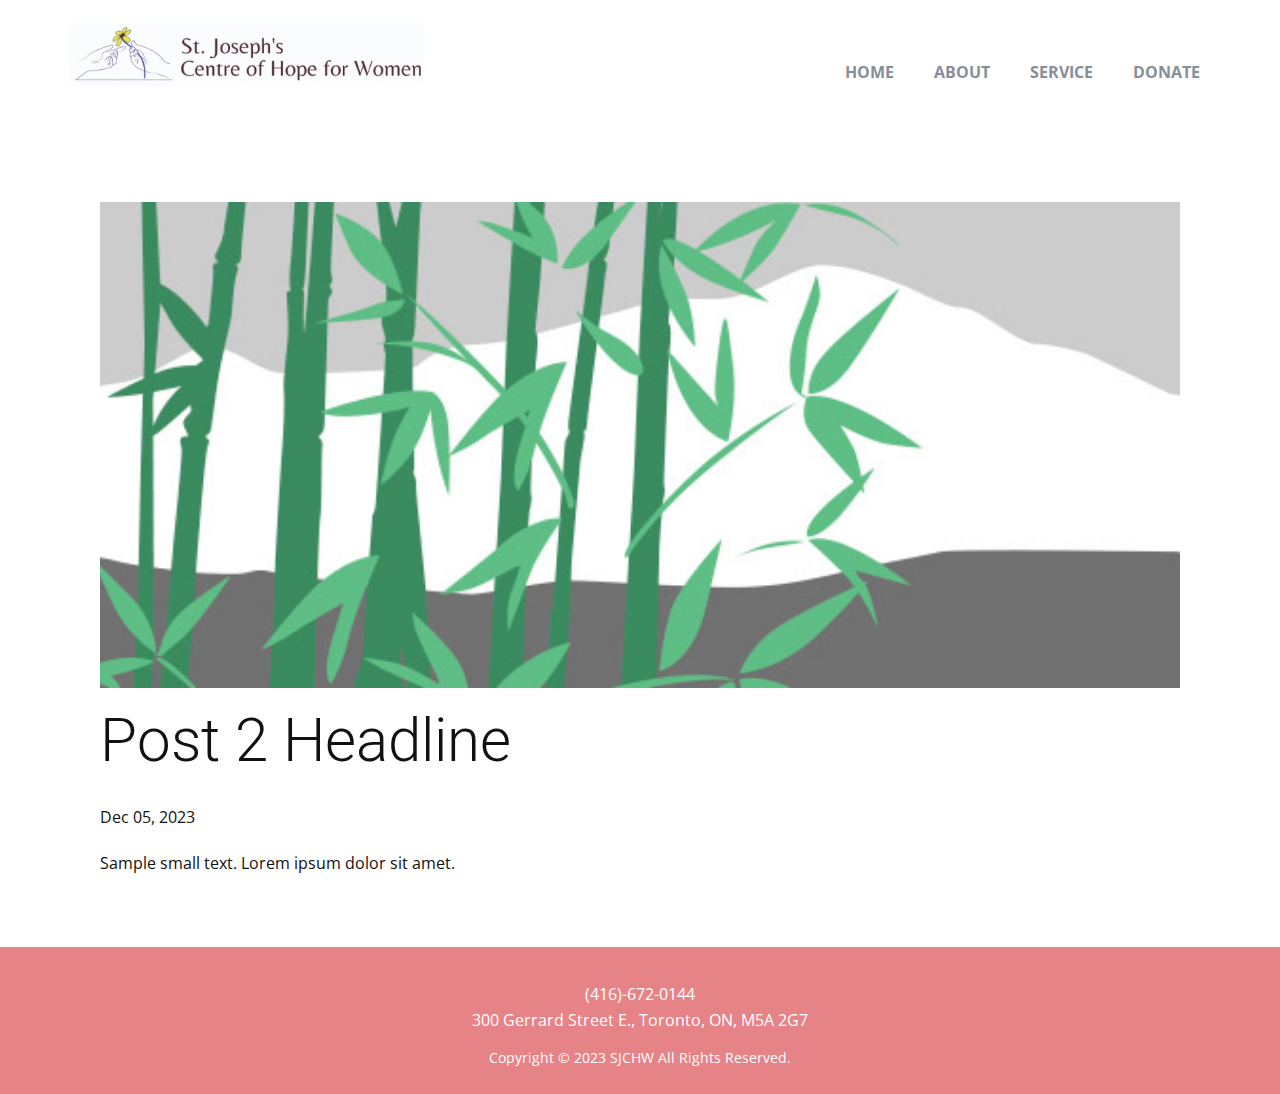
<file: blog/post-1.html>
<!DOCTYPE html>
<html style="font-size: 16px;" lang="en"><head>
    <meta name="viewport" content="width=device-width, initial-scale=1.0">
    <meta charset="utf-8">
    <meta name="keywords" content="Post 1 Headline">
    <meta name="description" content="">
    <title>Post 2 Headline</title>
    <link rel="stylesheet" href="../nicepage.css" media="screen">
<link rel="stylesheet" href="../Post-Template.css" media="screen">
    <script class="u-script" type="text/javascript" src="../jquery.js" defer=""></script>
    <script class="u-script" type="text/javascript" src="../nicepage.js" defer=""></script>
    <meta name="generator" content="Nicepage 6.0.3, nicepage.com">
    <link id="u-theme-google-font" rel="stylesheet" href="https://fonts.googleapis.com/css?family=Roboto:100,100i,300,300i,400,400i,500,500i,700,700i,900,900i|Open+Sans:300,300i,400,400i,500,500i,600,600i,700,700i,800,800i">
    
    
    
    <script type="application/ld+json">{
		"@context": "http://schema.org",
		"@type": "Organization",
		"name": "SJCHW",
		"logo": "images/IMG_3303.jpeg"
}</script>
    <meta name="theme-color" content="#478ac9">
  <meta data-intl-tel-input-cdn-path="intlTelInput/"></head>
  <body data-path-to-root="./" data-include-products="false" class="u-body u-xl-mode" data-lang="en"><header class="u-clearfix u-header u-header" id="sec-0790"><div class="u-clearfix u-sheet u-valign-middle u-sheet-1">
        <a href="https://nicepage.com" class="u-image u-logo u-image-1" data-image-width="4072" data-image-height="736">
          <img src="../images/IMG_3303.jpeg" class="u-logo-image u-logo-image-1">
        </a>
        <nav class="u-menu u-menu-one-level u-offcanvas u-menu-1" data-responsive-from="MD">
          <div class="menu-collapse" style="font-size: 1rem; letter-spacing: 0px; font-weight: 700; text-transform: uppercase;" wfd-invisible="true">
            <a class="u-button-style u-custom-border u-custom-border-color u-custom-borders u-custom-left-right-menu-spacing u-custom-padding-bottom u-custom-text-active-color u-custom-text-color u-custom-text-hover-color u-custom-top-bottom-menu-spacing u-nav-link u-text-active-palette-1-base u-text-hover-palette-2-base" href="#">
              <svg class="u-svg-link" viewBox="0 0 24 24"><use xmlns:xlink="http://www.w3.org/1999/xlink" xlink:href="#menu-hamburger"></use></svg>
              <svg class="u-svg-content" version="1.1" id="menu-hamburger" viewBox="0 0 16 16" x="0px" y="0px" xmlns:xlink="http://www.w3.org/1999/xlink" xmlns="http://www.w3.org/2000/svg"><g><rect y="1" width="16" height="2"></rect><rect y="7" width="16" height="2"></rect><rect y="13" width="16" height="2"></rect>
</g></svg>
            </a>
          </div>
          <div class="u-custom-menu u-nav-container" wfd-invisible="true">
            <ul class="u-nav u-spacing-20 u-unstyled u-nav-1"><li class="u-nav-item"><a class="u-button-style u-nav-link u-text-active-black u-text-hover-palette-2-light-2 u-text-palette-5-dark-1" href="../SJCHW.html" style="padding: 10px;">HOME</a>
</li><li class="u-nav-item"><a class="u-button-style u-nav-link u-text-active-black u-text-hover-palette-2-light-2 u-text-palette-5-dark-1" href="../About.html" style="padding: 10px;">About</a>
</li><li class="u-nav-item"><a class="u-button-style u-nav-link u-text-active-black u-text-hover-palette-2-light-2 u-text-palette-5-dark-1" href="../Service.html" style="padding: 10px;">Service</a>
</li><li class="u-nav-item"><a class="u-button-style u-nav-link u-text-active-black u-text-hover-palette-2-light-2 u-text-palette-5-dark-1" href="../Donate.html" style="padding: 10px;">Donate</a>
</li></ul>
          </div>
          <div class="u-custom-menu u-nav-container-collapse" wfd-invisible="true">
            <div class="u-black u-container-style u-inner-container-layout u-opacity u-opacity-95 u-sidenav">
              <div class="u-inner-container-layout u-sidenav-overflow">
                <div class="u-menu-close"></div>
                <ul class="u-align-center u-nav u-popupmenu-items u-unstyled u-nav-2"><li class="u-nav-item"><a class="u-button-style u-nav-link" href="../SJCHW.html">HOME</a>
</li><li class="u-nav-item"><a class="u-button-style u-nav-link" href="../About.html">About</a>
</li><li class="u-nav-item"><a class="u-button-style u-nav-link" href="../Service.html">Service</a>
</li><li class="u-nav-item"><a class="u-button-style u-nav-link" href="../Donate.html">Donate</a>
</li></ul>
              </div>
            </div>
            <div class="u-black u-menu-overlay u-opacity u-opacity-70" wfd-invisible="true"></div>
          </div>
        </nav>
      </div></header>
    <section class="u-align-center u-clearfix u-section-1" id="sec-b7df">
      <div class="u-clearfix u-sheet u-valign-middle-md u-valign-middle-sm u-valign-middle-xs u-sheet-1"><!--post_details--><!--post_details_options_json--><!--{"source":""}--><!--/post_details_options_json--><!--blog_post-->
        <div class="u-container-style u-expanded-width u-post-details u-post-details-1">
          <div class="u-container-layout u-valign-middle u-container-layout-1"><!--blog_post_image-->
            <img alt="" class="u-blog-control u-expanded-width u-image u-image-default u-image-1" src="../images/68f64b9d.jpeg"><!--/blog_post_image--><!--blog_post_header-->
            <h2 class="u-blog-control u-text u-text-1">Post 2 Headline</h2><!--/blog_post_header--><!--blog_post_metadata-->
            <div class="u-blog-control u-metadata u-metadata-1"><!--blog_post_metadata_date-->
              <span class="u-meta-date u-meta-icon">Dec 05, 2023</span><!--/blog_post_metadata_date--><!--blog_post_metadata_category-->
              <!--/blog_post_metadata_category--><!--blog_post_metadata_comments-->
              <!--/blog_post_metadata_comments-->
            </div><!--/blog_post_metadata--><!--blog_post_content-->
            <div class="u-align-justify u-blog-control u-post-content u-text u-text-2 fr-view">
  Sample small text. Lorem ipsum dolor sit amet.
  </div><!--/blog_post_content-->
          </div>
        </div><!--/blog_post--><!--/post_details-->
      </div>
    </section>
    
    
    
    <footer class="u-align-center u-clearfix u-footer u-palette-2-light-1 u-footer" id="sec-68c5"><div class="u-clearfix u-sheet u-sheet-1">
        <p class="u-text u-text-1">(416)-672-0144<br> 300 Gerrard Street E., Toronto, ON, M5A 2G7
        </p>
        <p class="u-small-text u-text u-text-variant u-text-2">Copyright © 2023 ​SJCHW​ All Rights Reserved. </p>
      </div></footer>
  
</body></html>
</file>
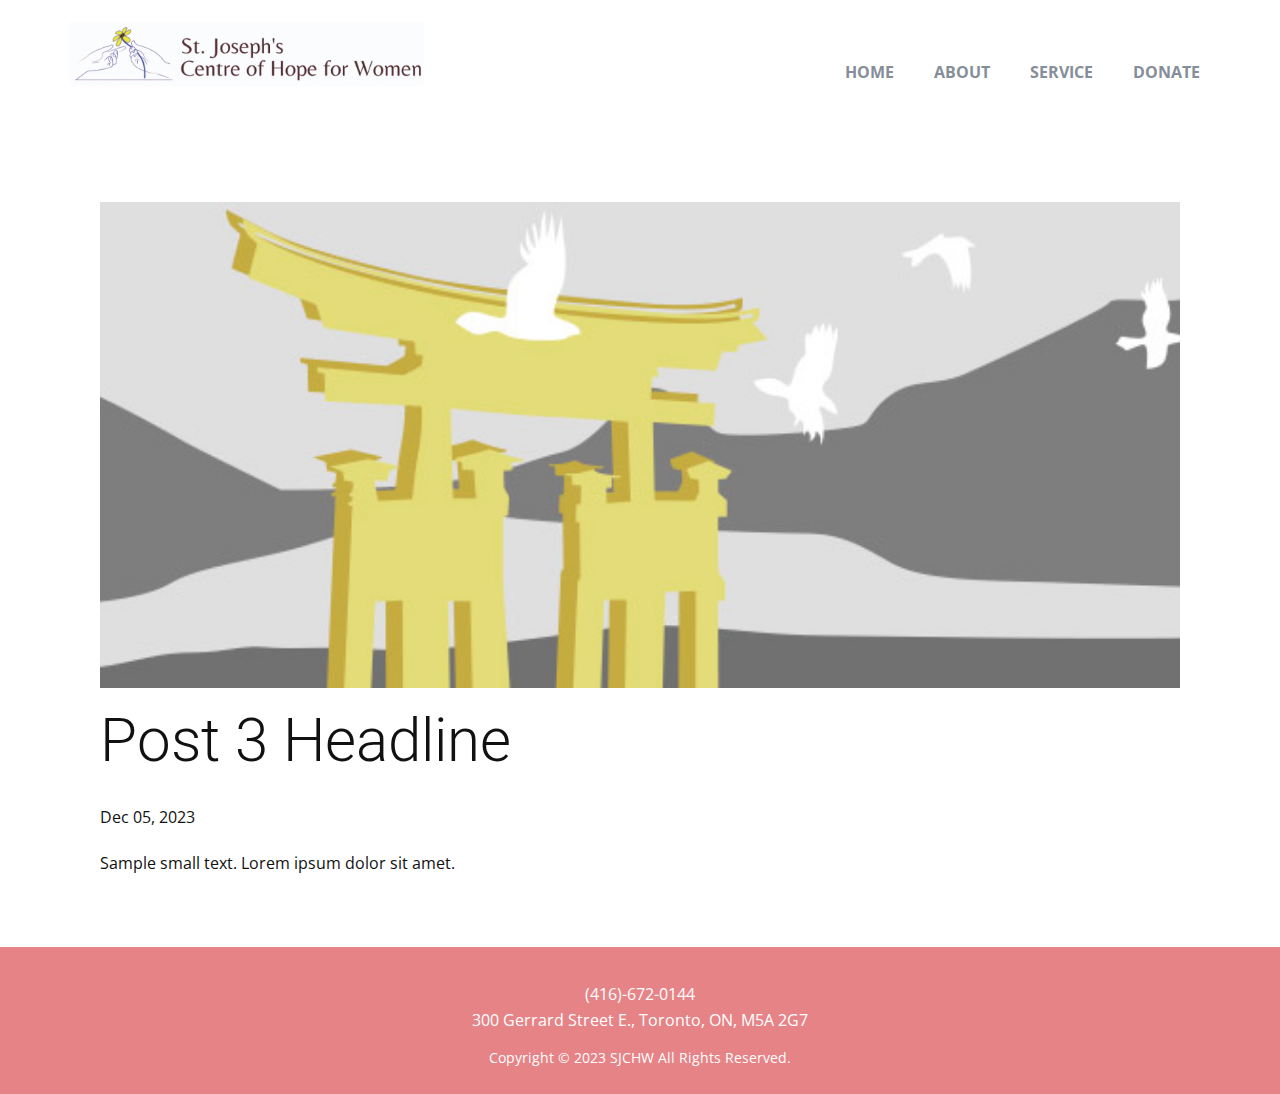
<file: blog/post-2.html>
<!DOCTYPE html>
<html style="font-size: 16px;" lang="en"><head>
    <meta name="viewport" content="width=device-width, initial-scale=1.0">
    <meta charset="utf-8">
    <meta name="keywords" content="Post 1 Headline">
    <meta name="description" content="">
    <title>Post 3 Headline</title>
    <link rel="stylesheet" href="../nicepage.css" media="screen">
<link rel="stylesheet" href="../Post-Template.css" media="screen">
    <script class="u-script" type="text/javascript" src="../jquery.js" defer=""></script>
    <script class="u-script" type="text/javascript" src="../nicepage.js" defer=""></script>
    <meta name="generator" content="Nicepage 6.0.3, nicepage.com">
    <link id="u-theme-google-font" rel="stylesheet" href="https://fonts.googleapis.com/css?family=Roboto:100,100i,300,300i,400,400i,500,500i,700,700i,900,900i|Open+Sans:300,300i,400,400i,500,500i,600,600i,700,700i,800,800i">
    
    
    
    <script type="application/ld+json">{
		"@context": "http://schema.org",
		"@type": "Organization",
		"name": "SJCHW",
		"logo": "images/IMG_3303.jpeg"
}</script>
    <meta name="theme-color" content="#478ac9">
  <meta data-intl-tel-input-cdn-path="intlTelInput/"></head>
  <body data-path-to-root="./" data-include-products="false" class="u-body u-xl-mode" data-lang="en"><header class="u-clearfix u-header u-header" id="sec-0790"><div class="u-clearfix u-sheet u-valign-middle u-sheet-1">
        <a href="https://nicepage.com" class="u-image u-logo u-image-1" data-image-width="4072" data-image-height="736">
          <img src="../images/IMG_3303.jpeg" class="u-logo-image u-logo-image-1">
        </a>
        <nav class="u-menu u-menu-one-level u-offcanvas u-menu-1" data-responsive-from="MD">
          <div class="menu-collapse" style="font-size: 1rem; letter-spacing: 0px; font-weight: 700; text-transform: uppercase;" wfd-invisible="true">
            <a class="u-button-style u-custom-border u-custom-border-color u-custom-borders u-custom-left-right-menu-spacing u-custom-padding-bottom u-custom-text-active-color u-custom-text-color u-custom-text-hover-color u-custom-top-bottom-menu-spacing u-nav-link u-text-active-palette-1-base u-text-hover-palette-2-base" href="#">
              <svg class="u-svg-link" viewBox="0 0 24 24"><use xmlns:xlink="http://www.w3.org/1999/xlink" xlink:href="#menu-hamburger"></use></svg>
              <svg class="u-svg-content" version="1.1" id="menu-hamburger" viewBox="0 0 16 16" x="0px" y="0px" xmlns:xlink="http://www.w3.org/1999/xlink" xmlns="http://www.w3.org/2000/svg"><g><rect y="1" width="16" height="2"></rect><rect y="7" width="16" height="2"></rect><rect y="13" width="16" height="2"></rect>
</g></svg>
            </a>
          </div>
          <div class="u-custom-menu u-nav-container" wfd-invisible="true">
            <ul class="u-nav u-spacing-20 u-unstyled u-nav-1"><li class="u-nav-item"><a class="u-button-style u-nav-link u-text-active-black u-text-hover-palette-2-light-2 u-text-palette-5-dark-1" href="../SJCHW.html" style="padding: 10px;">HOME</a>
</li><li class="u-nav-item"><a class="u-button-style u-nav-link u-text-active-black u-text-hover-palette-2-light-2 u-text-palette-5-dark-1" href="../About.html" style="padding: 10px;">About</a>
</li><li class="u-nav-item"><a class="u-button-style u-nav-link u-text-active-black u-text-hover-palette-2-light-2 u-text-palette-5-dark-1" href="../Service.html" style="padding: 10px;">Service</a>
</li><li class="u-nav-item"><a class="u-button-style u-nav-link u-text-active-black u-text-hover-palette-2-light-2 u-text-palette-5-dark-1" href="../Donate.html" style="padding: 10px;">Donate</a>
</li></ul>
          </div>
          <div class="u-custom-menu u-nav-container-collapse" wfd-invisible="true">
            <div class="u-black u-container-style u-inner-container-layout u-opacity u-opacity-95 u-sidenav">
              <div class="u-inner-container-layout u-sidenav-overflow">
                <div class="u-menu-close"></div>
                <ul class="u-align-center u-nav u-popupmenu-items u-unstyled u-nav-2"><li class="u-nav-item"><a class="u-button-style u-nav-link" href="../SJCHW.html">HOME</a>
</li><li class="u-nav-item"><a class="u-button-style u-nav-link" href="../About.html">About</a>
</li><li class="u-nav-item"><a class="u-button-style u-nav-link" href="../Service.html">Service</a>
</li><li class="u-nav-item"><a class="u-button-style u-nav-link" href="../Donate.html">Donate</a>
</li></ul>
              </div>
            </div>
            <div class="u-black u-menu-overlay u-opacity u-opacity-70" wfd-invisible="true"></div>
          </div>
        </nav>
      </div></header>
    <section class="u-align-center u-clearfix u-section-1" id="sec-b7df">
      <div class="u-clearfix u-sheet u-valign-middle-md u-valign-middle-sm u-valign-middle-xs u-sheet-1"><!--post_details--><!--post_details_options_json--><!--{"source":""}--><!--/post_details_options_json--><!--blog_post-->
        <div class="u-container-style u-expanded-width u-post-details u-post-details-1">
          <div class="u-container-layout u-valign-middle u-container-layout-1"><!--blog_post_image-->
            <img alt="" class="u-blog-control u-expanded-width u-image u-image-default u-image-1" src="../images/8ad73f3c.jpeg"><!--/blog_post_image--><!--blog_post_header-->
            <h2 class="u-blog-control u-text u-text-1">Post 3 Headline</h2><!--/blog_post_header--><!--blog_post_metadata-->
            <div class="u-blog-control u-metadata u-metadata-1"><!--blog_post_metadata_date-->
              <span class="u-meta-date u-meta-icon">Dec 05, 2023</span><!--/blog_post_metadata_date--><!--blog_post_metadata_category-->
              <!--/blog_post_metadata_category--><!--blog_post_metadata_comments-->
              <!--/blog_post_metadata_comments-->
            </div><!--/blog_post_metadata--><!--blog_post_content-->
            <div class="u-align-justify u-blog-control u-post-content u-text u-text-2 fr-view">
  Sample small text. Lorem ipsum dolor sit amet.
  </div><!--/blog_post_content-->
          </div>
        </div><!--/blog_post--><!--/post_details-->
      </div>
    </section>
    
    
    
    <footer class="u-align-center u-clearfix u-footer u-palette-2-light-1 u-footer" id="sec-68c5"><div class="u-clearfix u-sheet u-sheet-1">
        <p class="u-text u-text-1">(416)-672-0144<br> 300 Gerrard Street E., Toronto, ON, M5A 2G7
        </p>
        <p class="u-small-text u-text u-text-variant u-text-2">Copyright © 2023 ​SJCHW​ All Rights Reserved. </p>
      </div></footer>
  
</body></html>
</file>
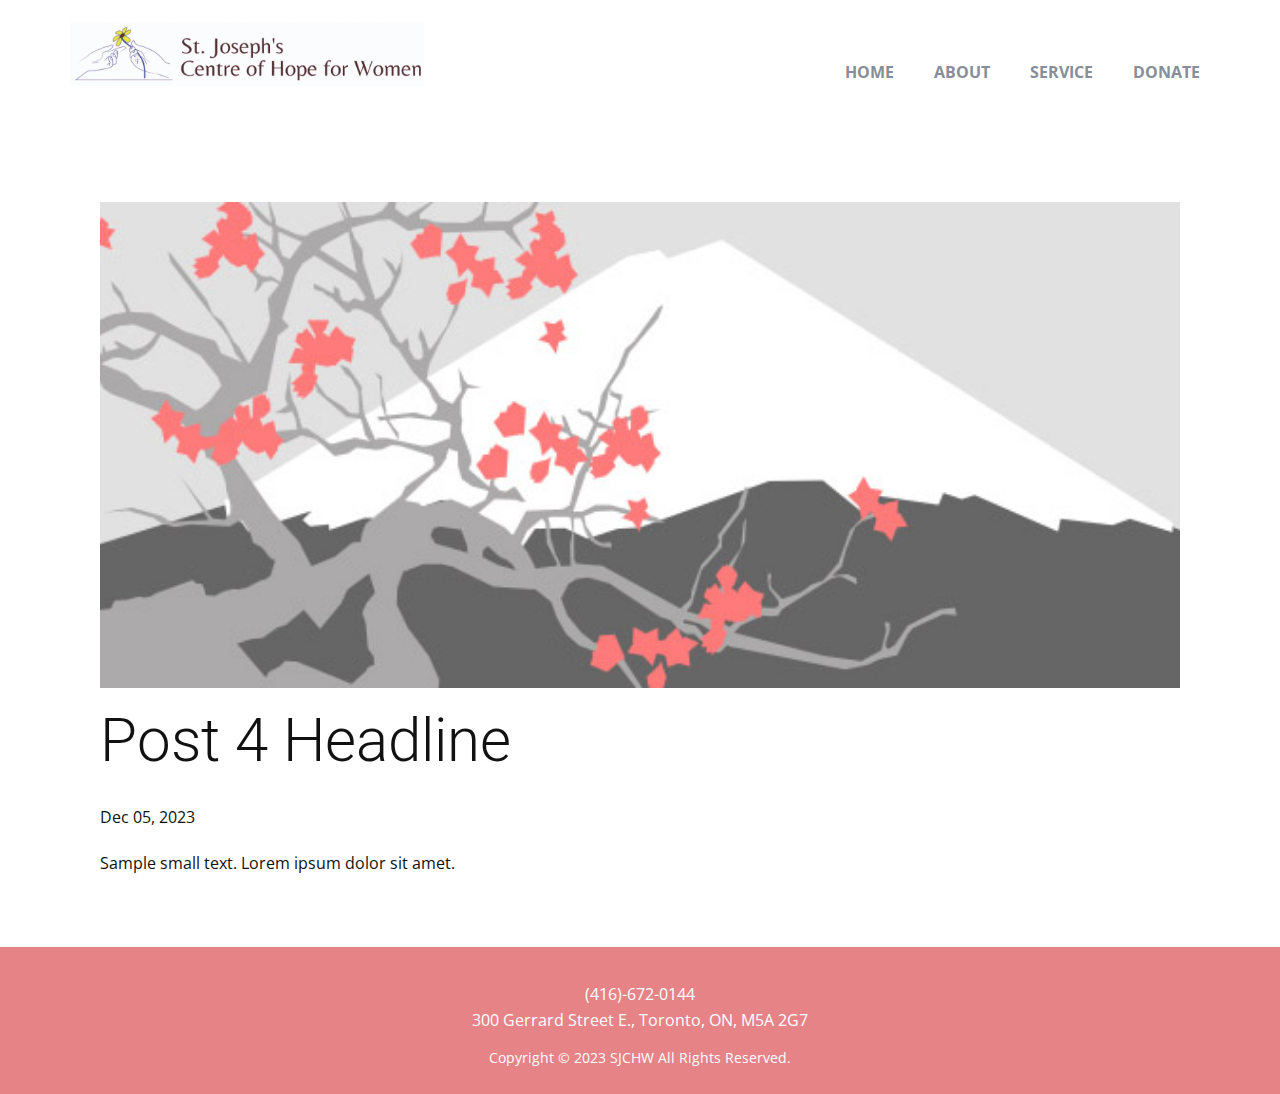
<file: blog/post-3.html>
<!DOCTYPE html>
<html style="font-size: 16px;" lang="en"><head>
    <meta name="viewport" content="width=device-width, initial-scale=1.0">
    <meta charset="utf-8">
    <meta name="keywords" content="Post 1 Headline">
    <meta name="description" content="">
    <title>Post 4 Headline</title>
    <link rel="stylesheet" href="../nicepage.css" media="screen">
<link rel="stylesheet" href="../Post-Template.css" media="screen">
    <script class="u-script" type="text/javascript" src="../jquery.js" defer=""></script>
    <script class="u-script" type="text/javascript" src="../nicepage.js" defer=""></script>
    <meta name="generator" content="Nicepage 6.0.3, nicepage.com">
    <link id="u-theme-google-font" rel="stylesheet" href="https://fonts.googleapis.com/css?family=Roboto:100,100i,300,300i,400,400i,500,500i,700,700i,900,900i|Open+Sans:300,300i,400,400i,500,500i,600,600i,700,700i,800,800i">
    
    
    
    <script type="application/ld+json">{
		"@context": "http://schema.org",
		"@type": "Organization",
		"name": "SJCHW",
		"logo": "images/IMG_3303.jpeg"
}</script>
    <meta name="theme-color" content="#478ac9">
  <meta data-intl-tel-input-cdn-path="intlTelInput/"></head>
  <body data-path-to-root="./" data-include-products="false" class="u-body u-xl-mode" data-lang="en"><header class="u-clearfix u-header u-header" id="sec-0790"><div class="u-clearfix u-sheet u-valign-middle u-sheet-1">
        <a href="https://nicepage.com" class="u-image u-logo u-image-1" data-image-width="4072" data-image-height="736">
          <img src="../images/IMG_3303.jpeg" class="u-logo-image u-logo-image-1">
        </a>
        <nav class="u-menu u-menu-one-level u-offcanvas u-menu-1" data-responsive-from="MD">
          <div class="menu-collapse" style="font-size: 1rem; letter-spacing: 0px; font-weight: 700; text-transform: uppercase;" wfd-invisible="true">
            <a class="u-button-style u-custom-border u-custom-border-color u-custom-borders u-custom-left-right-menu-spacing u-custom-padding-bottom u-custom-text-active-color u-custom-text-color u-custom-text-hover-color u-custom-top-bottom-menu-spacing u-nav-link u-text-active-palette-1-base u-text-hover-palette-2-base" href="#">
              <svg class="u-svg-link" viewBox="0 0 24 24"><use xmlns:xlink="http://www.w3.org/1999/xlink" xlink:href="#menu-hamburger"></use></svg>
              <svg class="u-svg-content" version="1.1" id="menu-hamburger" viewBox="0 0 16 16" x="0px" y="0px" xmlns:xlink="http://www.w3.org/1999/xlink" xmlns="http://www.w3.org/2000/svg"><g><rect y="1" width="16" height="2"></rect><rect y="7" width="16" height="2"></rect><rect y="13" width="16" height="2"></rect>
</g></svg>
            </a>
          </div>
          <div class="u-custom-menu u-nav-container" wfd-invisible="true">
            <ul class="u-nav u-spacing-20 u-unstyled u-nav-1"><li class="u-nav-item"><a class="u-button-style u-nav-link u-text-active-black u-text-hover-palette-2-light-2 u-text-palette-5-dark-1" href="../SJCHW.html" style="padding: 10px;">HOME</a>
</li><li class="u-nav-item"><a class="u-button-style u-nav-link u-text-active-black u-text-hover-palette-2-light-2 u-text-palette-5-dark-1" href="../About.html" style="padding: 10px;">About</a>
</li><li class="u-nav-item"><a class="u-button-style u-nav-link u-text-active-black u-text-hover-palette-2-light-2 u-text-palette-5-dark-1" href="../Service.html" style="padding: 10px;">Service</a>
</li><li class="u-nav-item"><a class="u-button-style u-nav-link u-text-active-black u-text-hover-palette-2-light-2 u-text-palette-5-dark-1" href="../Donate.html" style="padding: 10px;">Donate</a>
</li></ul>
          </div>
          <div class="u-custom-menu u-nav-container-collapse" wfd-invisible="true">
            <div class="u-black u-container-style u-inner-container-layout u-opacity u-opacity-95 u-sidenav">
              <div class="u-inner-container-layout u-sidenav-overflow">
                <div class="u-menu-close"></div>
                <ul class="u-align-center u-nav u-popupmenu-items u-unstyled u-nav-2"><li class="u-nav-item"><a class="u-button-style u-nav-link" href="../SJCHW.html">HOME</a>
</li><li class="u-nav-item"><a class="u-button-style u-nav-link" href="../About.html">About</a>
</li><li class="u-nav-item"><a class="u-button-style u-nav-link" href="../Service.html">Service</a>
</li><li class="u-nav-item"><a class="u-button-style u-nav-link" href="../Donate.html">Donate</a>
</li></ul>
              </div>
            </div>
            <div class="u-black u-menu-overlay u-opacity u-opacity-70" wfd-invisible="true"></div>
          </div>
        </nav>
      </div></header>
    <section class="u-align-center u-clearfix u-section-1" id="sec-b7df">
      <div class="u-clearfix u-sheet u-valign-middle-md u-valign-middle-sm u-valign-middle-xs u-sheet-1"><!--post_details--><!--post_details_options_json--><!--{"source":""}--><!--/post_details_options_json--><!--blog_post-->
        <div class="u-container-style u-expanded-width u-post-details u-post-details-1">
          <div class="u-container-layout u-valign-middle u-container-layout-1"><!--blog_post_image-->
            <img alt="" class="u-blog-control u-expanded-width u-image u-image-default u-image-1" src="../images/0fd3416c.jpeg"><!--/blog_post_image--><!--blog_post_header-->
            <h2 class="u-blog-control u-text u-text-1">Post 4 Headline</h2><!--/blog_post_header--><!--blog_post_metadata-->
            <div class="u-blog-control u-metadata u-metadata-1"><!--blog_post_metadata_date-->
              <span class="u-meta-date u-meta-icon">Dec 05, 2023</span><!--/blog_post_metadata_date--><!--blog_post_metadata_category-->
              <!--/blog_post_metadata_category--><!--blog_post_metadata_comments-->
              <!--/blog_post_metadata_comments-->
            </div><!--/blog_post_metadata--><!--blog_post_content-->
            <div class="u-align-justify u-blog-control u-post-content u-text u-text-2 fr-view">
  Sample small text. Lorem ipsum dolor sit amet.
  </div><!--/blog_post_content-->
          </div>
        </div><!--/blog_post--><!--/post_details-->
      </div>
    </section>
    
    
    
    <footer class="u-align-center u-clearfix u-footer u-palette-2-light-1 u-footer" id="sec-68c5"><div class="u-clearfix u-sheet u-sheet-1">
        <p class="u-text u-text-1">(416)-672-0144<br> 300 Gerrard Street E., Toronto, ON, M5A 2G7
        </p>
        <p class="u-small-text u-text u-text-variant u-text-2">Copyright © 2023 ​SJCHW​ All Rights Reserved. </p>
      </div></footer>
  
</body></html>
</file>
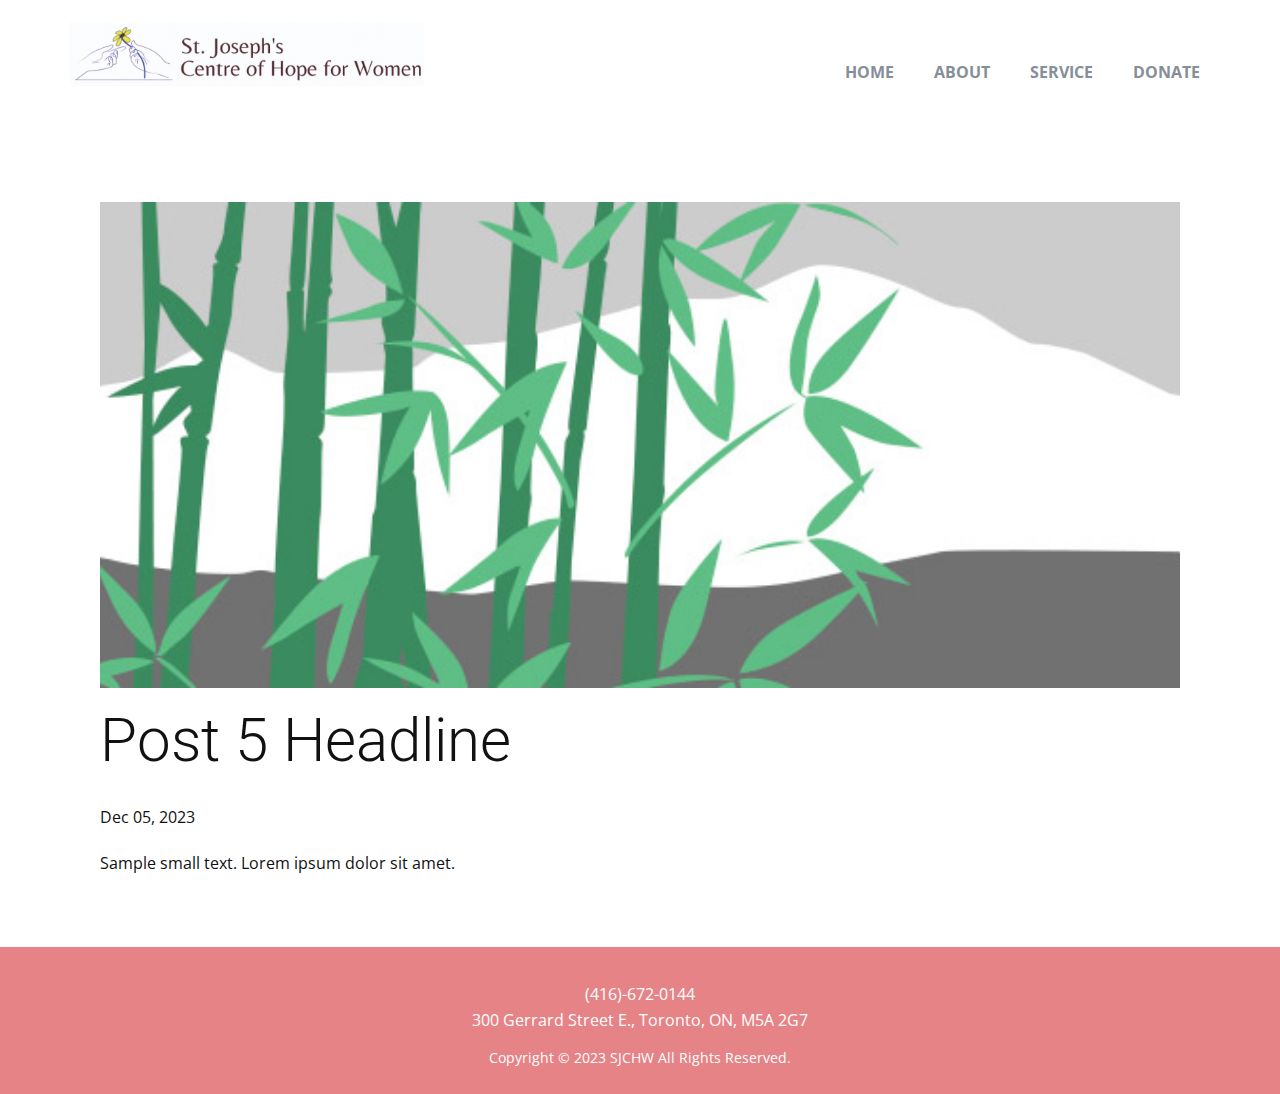
<file: blog/post-4.html>
<!DOCTYPE html>
<html style="font-size: 16px;" lang="en"><head>
    <meta name="viewport" content="width=device-width, initial-scale=1.0">
    <meta charset="utf-8">
    <meta name="keywords" content="Post 1 Headline">
    <meta name="description" content="">
    <title>Post 5 Headline</title>
    <link rel="stylesheet" href="../nicepage.css" media="screen">
<link rel="stylesheet" href="../Post-Template.css" media="screen">
    <script class="u-script" type="text/javascript" src="../jquery.js" defer=""></script>
    <script class="u-script" type="text/javascript" src="../nicepage.js" defer=""></script>
    <meta name="generator" content="Nicepage 6.0.3, nicepage.com">
    <link id="u-theme-google-font" rel="stylesheet" href="https://fonts.googleapis.com/css?family=Roboto:100,100i,300,300i,400,400i,500,500i,700,700i,900,900i|Open+Sans:300,300i,400,400i,500,500i,600,600i,700,700i,800,800i">
    
    
    
    <script type="application/ld+json">{
		"@context": "http://schema.org",
		"@type": "Organization",
		"name": "SJCHW",
		"logo": "images/IMG_3303.jpeg"
}</script>
    <meta name="theme-color" content="#478ac9">
  <meta data-intl-tel-input-cdn-path="intlTelInput/"></head>
  <body data-path-to-root="./" data-include-products="false" class="u-body u-xl-mode" data-lang="en"><header class="u-clearfix u-header u-header" id="sec-0790"><div class="u-clearfix u-sheet u-valign-middle u-sheet-1">
        <a href="https://nicepage.com" class="u-image u-logo u-image-1" data-image-width="4072" data-image-height="736">
          <img src="../images/IMG_3303.jpeg" class="u-logo-image u-logo-image-1">
        </a>
        <nav class="u-menu u-menu-one-level u-offcanvas u-menu-1" data-responsive-from="MD">
          <div class="menu-collapse" style="font-size: 1rem; letter-spacing: 0px; font-weight: 700; text-transform: uppercase;" wfd-invisible="true">
            <a class="u-button-style u-custom-border u-custom-border-color u-custom-borders u-custom-left-right-menu-spacing u-custom-padding-bottom u-custom-text-active-color u-custom-text-color u-custom-text-hover-color u-custom-top-bottom-menu-spacing u-nav-link u-text-active-palette-1-base u-text-hover-palette-2-base" href="#">
              <svg class="u-svg-link" viewBox="0 0 24 24"><use xmlns:xlink="http://www.w3.org/1999/xlink" xlink:href="#menu-hamburger"></use></svg>
              <svg class="u-svg-content" version="1.1" id="menu-hamburger" viewBox="0 0 16 16" x="0px" y="0px" xmlns:xlink="http://www.w3.org/1999/xlink" xmlns="http://www.w3.org/2000/svg"><g><rect y="1" width="16" height="2"></rect><rect y="7" width="16" height="2"></rect><rect y="13" width="16" height="2"></rect>
</g></svg>
            </a>
          </div>
          <div class="u-custom-menu u-nav-container" wfd-invisible="true">
            <ul class="u-nav u-spacing-20 u-unstyled u-nav-1"><li class="u-nav-item"><a class="u-button-style u-nav-link u-text-active-black u-text-hover-palette-2-light-2 u-text-palette-5-dark-1" href="../SJCHW.html" style="padding: 10px;">HOME</a>
</li><li class="u-nav-item"><a class="u-button-style u-nav-link u-text-active-black u-text-hover-palette-2-light-2 u-text-palette-5-dark-1" href="../About.html" style="padding: 10px;">About</a>
</li><li class="u-nav-item"><a class="u-button-style u-nav-link u-text-active-black u-text-hover-palette-2-light-2 u-text-palette-5-dark-1" href="../Service.html" style="padding: 10px;">Service</a>
</li><li class="u-nav-item"><a class="u-button-style u-nav-link u-text-active-black u-text-hover-palette-2-light-2 u-text-palette-5-dark-1" href="../Donate.html" style="padding: 10px;">Donate</a>
</li></ul>
          </div>
          <div class="u-custom-menu u-nav-container-collapse" wfd-invisible="true">
            <div class="u-black u-container-style u-inner-container-layout u-opacity u-opacity-95 u-sidenav">
              <div class="u-inner-container-layout u-sidenav-overflow">
                <div class="u-menu-close"></div>
                <ul class="u-align-center u-nav u-popupmenu-items u-unstyled u-nav-2"><li class="u-nav-item"><a class="u-button-style u-nav-link" href="../SJCHW.html">HOME</a>
</li><li class="u-nav-item"><a class="u-button-style u-nav-link" href="../About.html">About</a>
</li><li class="u-nav-item"><a class="u-button-style u-nav-link" href="../Service.html">Service</a>
</li><li class="u-nav-item"><a class="u-button-style u-nav-link" href="../Donate.html">Donate</a>
</li></ul>
              </div>
            </div>
            <div class="u-black u-menu-overlay u-opacity u-opacity-70" wfd-invisible="true"></div>
          </div>
        </nav>
      </div></header>
    <section class="u-align-center u-clearfix u-section-1" id="sec-b7df">
      <div class="u-clearfix u-sheet u-valign-middle-md u-valign-middle-sm u-valign-middle-xs u-sheet-1"><!--post_details--><!--post_details_options_json--><!--{"source":""}--><!--/post_details_options_json--><!--blog_post-->
        <div class="u-container-style u-expanded-width u-post-details u-post-details-1">
          <div class="u-container-layout u-valign-middle u-container-layout-1"><!--blog_post_image-->
            <img alt="" class="u-blog-control u-expanded-width u-image u-image-default u-image-1" src="../images/68f64b9d.jpeg"><!--/blog_post_image--><!--blog_post_header-->
            <h2 class="u-blog-control u-text u-text-1">Post 5 Headline</h2><!--/blog_post_header--><!--blog_post_metadata-->
            <div class="u-blog-control u-metadata u-metadata-1"><!--blog_post_metadata_date-->
              <span class="u-meta-date u-meta-icon">Dec 05, 2023</span><!--/blog_post_metadata_date--><!--blog_post_metadata_category-->
              <!--/blog_post_metadata_category--><!--blog_post_metadata_comments-->
              <!--/blog_post_metadata_comments-->
            </div><!--/blog_post_metadata--><!--blog_post_content-->
            <div class="u-align-justify u-blog-control u-post-content u-text u-text-2 fr-view">
  Sample small text. Lorem ipsum dolor sit amet.
  </div><!--/blog_post_content-->
          </div>
        </div><!--/blog_post--><!--/post_details-->
      </div>
    </section>
    
    
    
    <footer class="u-align-center u-clearfix u-footer u-palette-2-light-1 u-footer" id="sec-68c5"><div class="u-clearfix u-sheet u-sheet-1">
        <p class="u-text u-text-1">(416)-672-0144<br> 300 Gerrard Street E., Toronto, ON, M5A 2G7
        </p>
        <p class="u-small-text u-text u-text-variant u-text-2">Copyright © 2023 ​SJCHW​ All Rights Reserved. </p>
      </div></footer>
  
</body></html>
</file>
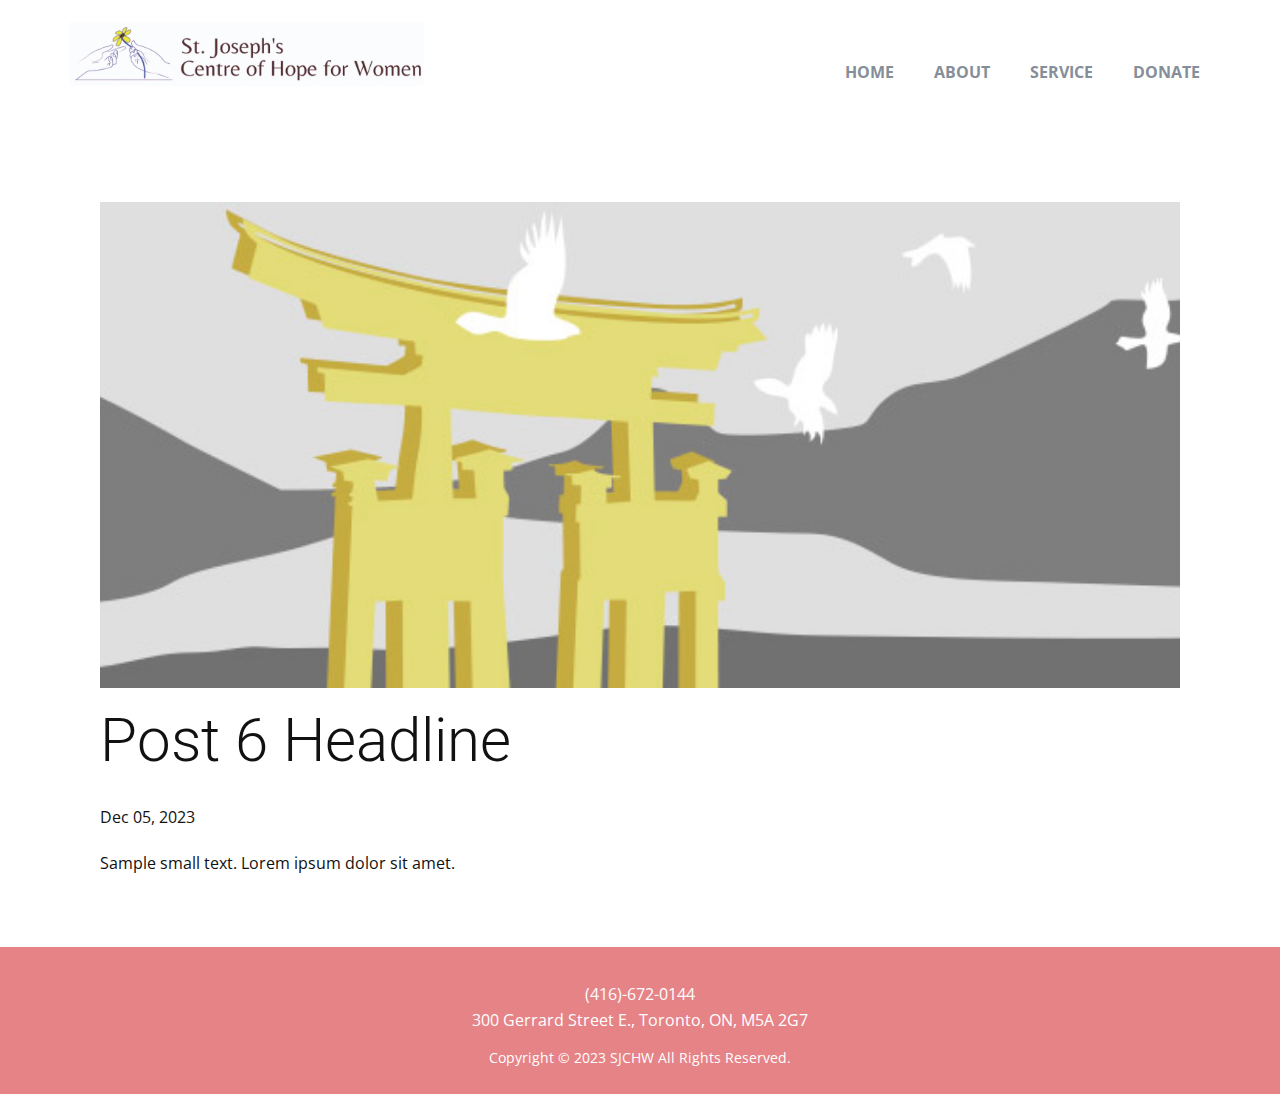
<file: blog/post-5.html>
<!DOCTYPE html>
<html style="font-size: 16px;" lang="en"><head>
    <meta name="viewport" content="width=device-width, initial-scale=1.0">
    <meta charset="utf-8">
    <meta name="keywords" content="Post 1 Headline">
    <meta name="description" content="">
    <title>Post 6 Headline</title>
    <link rel="stylesheet" href="../nicepage.css" media="screen">
<link rel="stylesheet" href="../Post-Template.css" media="screen">
    <script class="u-script" type="text/javascript" src="../jquery.js" defer=""></script>
    <script class="u-script" type="text/javascript" src="../nicepage.js" defer=""></script>
    <meta name="generator" content="Nicepage 6.0.3, nicepage.com">
    <link id="u-theme-google-font" rel="stylesheet" href="https://fonts.googleapis.com/css?family=Roboto:100,100i,300,300i,400,400i,500,500i,700,700i,900,900i|Open+Sans:300,300i,400,400i,500,500i,600,600i,700,700i,800,800i">
    
    
    
    <script type="application/ld+json">{
		"@context": "http://schema.org",
		"@type": "Organization",
		"name": "SJCHW",
		"logo": "images/IMG_3303.jpeg"
}</script>
    <meta name="theme-color" content="#478ac9">
  <meta data-intl-tel-input-cdn-path="intlTelInput/"></head>
  <body data-path-to-root="./" data-include-products="false" class="u-body u-xl-mode" data-lang="en"><header class="u-clearfix u-header u-header" id="sec-0790"><div class="u-clearfix u-sheet u-valign-middle u-sheet-1">
        <a href="https://nicepage.com" class="u-image u-logo u-image-1" data-image-width="4072" data-image-height="736">
          <img src="../images/IMG_3303.jpeg" class="u-logo-image u-logo-image-1">
        </a>
        <nav class="u-menu u-menu-one-level u-offcanvas u-menu-1" data-responsive-from="MD">
          <div class="menu-collapse" style="font-size: 1rem; letter-spacing: 0px; font-weight: 700; text-transform: uppercase;" wfd-invisible="true">
            <a class="u-button-style u-custom-border u-custom-border-color u-custom-borders u-custom-left-right-menu-spacing u-custom-padding-bottom u-custom-text-active-color u-custom-text-color u-custom-text-hover-color u-custom-top-bottom-menu-spacing u-nav-link u-text-active-palette-1-base u-text-hover-palette-2-base" href="#">
              <svg class="u-svg-link" viewBox="0 0 24 24"><use xmlns:xlink="http://www.w3.org/1999/xlink" xlink:href="#menu-hamburger"></use></svg>
              <svg class="u-svg-content" version="1.1" id="menu-hamburger" viewBox="0 0 16 16" x="0px" y="0px" xmlns:xlink="http://www.w3.org/1999/xlink" xmlns="http://www.w3.org/2000/svg"><g><rect y="1" width="16" height="2"></rect><rect y="7" width="16" height="2"></rect><rect y="13" width="16" height="2"></rect>
</g></svg>
            </a>
          </div>
          <div class="u-custom-menu u-nav-container" wfd-invisible="true">
            <ul class="u-nav u-spacing-20 u-unstyled u-nav-1"><li class="u-nav-item"><a class="u-button-style u-nav-link u-text-active-black u-text-hover-palette-2-light-2 u-text-palette-5-dark-1" href="../SJCHW.html" style="padding: 10px;">HOME</a>
</li><li class="u-nav-item"><a class="u-button-style u-nav-link u-text-active-black u-text-hover-palette-2-light-2 u-text-palette-5-dark-1" href="../About.html" style="padding: 10px;">About</a>
</li><li class="u-nav-item"><a class="u-button-style u-nav-link u-text-active-black u-text-hover-palette-2-light-2 u-text-palette-5-dark-1" href="../Service.html" style="padding: 10px;">Service</a>
</li><li class="u-nav-item"><a class="u-button-style u-nav-link u-text-active-black u-text-hover-palette-2-light-2 u-text-palette-5-dark-1" href="../Donate.html" style="padding: 10px;">Donate</a>
</li></ul>
          </div>
          <div class="u-custom-menu u-nav-container-collapse" wfd-invisible="true">
            <div class="u-black u-container-style u-inner-container-layout u-opacity u-opacity-95 u-sidenav">
              <div class="u-inner-container-layout u-sidenav-overflow">
                <div class="u-menu-close"></div>
                <ul class="u-align-center u-nav u-popupmenu-items u-unstyled u-nav-2"><li class="u-nav-item"><a class="u-button-style u-nav-link" href="../SJCHW.html">HOME</a>
</li><li class="u-nav-item"><a class="u-button-style u-nav-link" href="../About.html">About</a>
</li><li class="u-nav-item"><a class="u-button-style u-nav-link" href="../Service.html">Service</a>
</li><li class="u-nav-item"><a class="u-button-style u-nav-link" href="../Donate.html">Donate</a>
</li></ul>
              </div>
            </div>
            <div class="u-black u-menu-overlay u-opacity u-opacity-70" wfd-invisible="true"></div>
          </div>
        </nav>
      </div></header>
    <section class="u-align-center u-clearfix u-section-1" id="sec-b7df">
      <div class="u-clearfix u-sheet u-valign-middle-md u-valign-middle-sm u-valign-middle-xs u-sheet-1"><!--post_details--><!--post_details_options_json--><!--{"source":""}--><!--/post_details_options_json--><!--blog_post-->
        <div class="u-container-style u-expanded-width u-post-details u-post-details-1">
          <div class="u-container-layout u-valign-middle u-container-layout-1"><!--blog_post_image-->
            <img alt="" class="u-blog-control u-expanded-width u-image u-image-default u-image-1" src="../images/8ad73f3c.jpeg"><!--/blog_post_image--><!--blog_post_header-->
            <h2 class="u-blog-control u-text u-text-1">Post 6 Headline</h2><!--/blog_post_header--><!--blog_post_metadata-->
            <div class="u-blog-control u-metadata u-metadata-1"><!--blog_post_metadata_date-->
              <span class="u-meta-date u-meta-icon">Dec 05, 2023</span><!--/blog_post_metadata_date--><!--blog_post_metadata_category-->
              <!--/blog_post_metadata_category--><!--blog_post_metadata_comments-->
              <!--/blog_post_metadata_comments-->
            </div><!--/blog_post_metadata--><!--blog_post_content-->
            <div class="u-align-justify u-blog-control u-post-content u-text u-text-2 fr-view">
  Sample small text. Lorem ipsum dolor sit amet.
  </div><!--/blog_post_content-->
          </div>
        </div><!--/blog_post--><!--/post_details-->
      </div>
    </section>
    
    
    
    <footer class="u-align-center u-clearfix u-footer u-palette-2-light-1 u-footer" id="sec-68c5"><div class="u-clearfix u-sheet u-sheet-1">
        <p class="u-text u-text-1">(416)-672-0144<br> 300 Gerrard Street E., Toronto, ON, M5A 2G7
        </p>
        <p class="u-small-text u-text u-text-variant u-text-2">Copyright © 2023 ​SJCHW​ All Rights Reserved. </p>
      </div></footer>
  
</body></html>
</file>
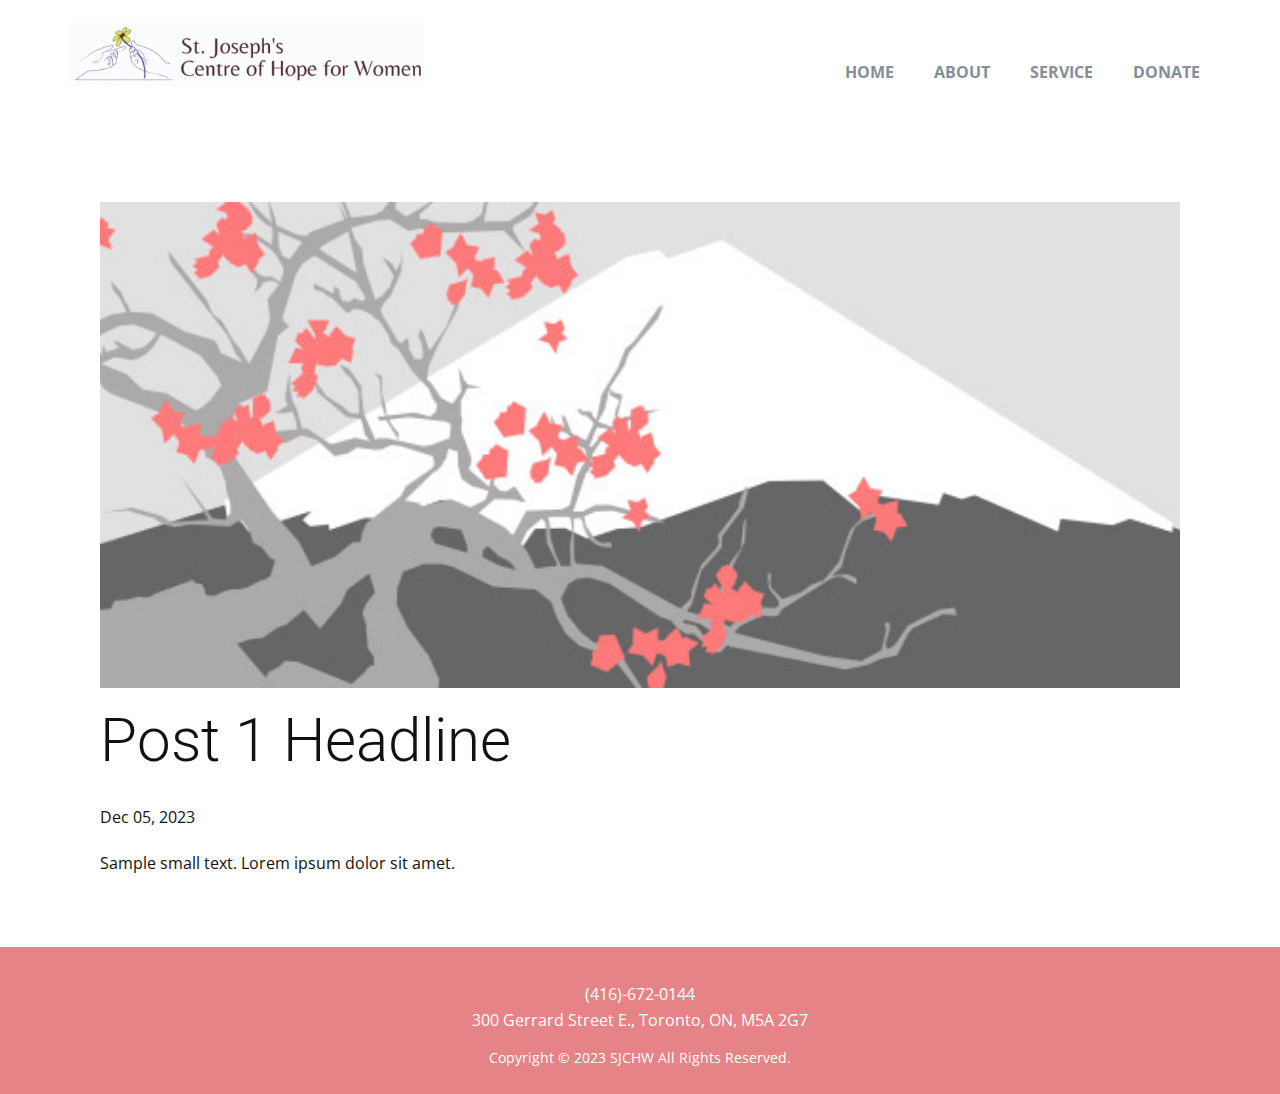
<file: blog/post.html>
<!DOCTYPE html>
<html style="font-size: 16px;" lang="en"><head>
    <meta name="viewport" content="width=device-width, initial-scale=1.0">
    <meta charset="utf-8">
    <meta name="keywords" content="Post 1 Headline">
    <meta name="description" content="">
    <title>Post 1 Headline</title>
    <link rel="stylesheet" href="../nicepage.css" media="screen">
<link rel="stylesheet" href="../Post-Template.css" media="screen">
    <script class="u-script" type="text/javascript" src="../jquery.js" defer=""></script>
    <script class="u-script" type="text/javascript" src="../nicepage.js" defer=""></script>
    <meta name="generator" content="Nicepage 6.0.3, nicepage.com">
    <link id="u-theme-google-font" rel="stylesheet" href="https://fonts.googleapis.com/css?family=Roboto:100,100i,300,300i,400,400i,500,500i,700,700i,900,900i|Open+Sans:300,300i,400,400i,500,500i,600,600i,700,700i,800,800i">
    
    
    
    <script type="application/ld+json">{
		"@context": "http://schema.org",
		"@type": "Organization",
		"name": "SJCHW",
		"logo": "images/IMG_3303.jpeg"
}</script>
    <meta name="theme-color" content="#478ac9">
  <meta data-intl-tel-input-cdn-path="intlTelInput/"></head>
  <body data-path-to-root="./" data-include-products="false" class="u-body u-xl-mode" data-lang="en"><header class="u-clearfix u-header u-header" id="sec-0790"><div class="u-clearfix u-sheet u-valign-middle u-sheet-1">
        <a href="https://nicepage.com" class="u-image u-logo u-image-1" data-image-width="4072" data-image-height="736">
          <img src="../images/IMG_3303.jpeg" class="u-logo-image u-logo-image-1">
        </a>
        <nav class="u-menu u-menu-one-level u-offcanvas u-menu-1" data-responsive-from="MD">
          <div class="menu-collapse" style="font-size: 1rem; letter-spacing: 0px; font-weight: 700; text-transform: uppercase;" wfd-invisible="true">
            <a class="u-button-style u-custom-border u-custom-border-color u-custom-borders u-custom-left-right-menu-spacing u-custom-padding-bottom u-custom-text-active-color u-custom-text-color u-custom-text-hover-color u-custom-top-bottom-menu-spacing u-nav-link u-text-active-palette-1-base u-text-hover-palette-2-base" href="#">
              <svg class="u-svg-link" viewBox="0 0 24 24"><use xmlns:xlink="http://www.w3.org/1999/xlink" xlink:href="#menu-hamburger"></use></svg>
              <svg class="u-svg-content" version="1.1" id="menu-hamburger" viewBox="0 0 16 16" x="0px" y="0px" xmlns:xlink="http://www.w3.org/1999/xlink" xmlns="http://www.w3.org/2000/svg"><g><rect y="1" width="16" height="2"></rect><rect y="7" width="16" height="2"></rect><rect y="13" width="16" height="2"></rect>
</g></svg>
            </a>
          </div>
          <div class="u-custom-menu u-nav-container" wfd-invisible="true">
            <ul class="u-nav u-spacing-20 u-unstyled u-nav-1"><li class="u-nav-item"><a class="u-button-style u-nav-link u-text-active-black u-text-hover-palette-2-light-2 u-text-palette-5-dark-1" href="../SJCHW.html" style="padding: 10px;">HOME</a>
</li><li class="u-nav-item"><a class="u-button-style u-nav-link u-text-active-black u-text-hover-palette-2-light-2 u-text-palette-5-dark-1" href="../About.html" style="padding: 10px;">About</a>
</li><li class="u-nav-item"><a class="u-button-style u-nav-link u-text-active-black u-text-hover-palette-2-light-2 u-text-palette-5-dark-1" href="../Service.html" style="padding: 10px;">Service</a>
</li><li class="u-nav-item"><a class="u-button-style u-nav-link u-text-active-black u-text-hover-palette-2-light-2 u-text-palette-5-dark-1" href="../Donate.html" style="padding: 10px;">Donate</a>
</li></ul>
          </div>
          <div class="u-custom-menu u-nav-container-collapse" wfd-invisible="true">
            <div class="u-black u-container-style u-inner-container-layout u-opacity u-opacity-95 u-sidenav">
              <div class="u-inner-container-layout u-sidenav-overflow">
                <div class="u-menu-close"></div>
                <ul class="u-align-center u-nav u-popupmenu-items u-unstyled u-nav-2"><li class="u-nav-item"><a class="u-button-style u-nav-link" href="../SJCHW.html">HOME</a>
</li><li class="u-nav-item"><a class="u-button-style u-nav-link" href="../About.html">About</a>
</li><li class="u-nav-item"><a class="u-button-style u-nav-link" href="../Service.html">Service</a>
</li><li class="u-nav-item"><a class="u-button-style u-nav-link" href="../Donate.html">Donate</a>
</li></ul>
              </div>
            </div>
            <div class="u-black u-menu-overlay u-opacity u-opacity-70" wfd-invisible="true"></div>
          </div>
        </nav>
      </div></header>
    <section class="u-align-center u-clearfix u-section-1" id="sec-b7df">
      <div class="u-clearfix u-sheet u-valign-middle-md u-valign-middle-sm u-valign-middle-xs u-sheet-1"><!--post_details--><!--post_details_options_json--><!--{"source":""}--><!--/post_details_options_json--><!--blog_post-->
        <div class="u-container-style u-expanded-width u-post-details u-post-details-1">
          <div class="u-container-layout u-valign-middle u-container-layout-1"><!--blog_post_image-->
            <img alt="" class="u-blog-control u-expanded-width u-image u-image-default u-image-1" src="../images/0fd3416c.jpeg"><!--/blog_post_image--><!--blog_post_header-->
            <h2 class="u-blog-control u-text u-text-1">Post 1 Headline</h2><!--/blog_post_header--><!--blog_post_metadata-->
            <div class="u-blog-control u-metadata u-metadata-1"><!--blog_post_metadata_date-->
              <span class="u-meta-date u-meta-icon">Dec 05, 2023</span><!--/blog_post_metadata_date--><!--blog_post_metadata_category-->
              <!--/blog_post_metadata_category--><!--blog_post_metadata_comments-->
              <!--/blog_post_metadata_comments-->
            </div><!--/blog_post_metadata--><!--blog_post_content-->
            <div class="u-align-justify u-blog-control u-post-content u-text u-text-2 fr-view">
  Sample small text. Lorem ipsum dolor sit amet.
  </div><!--/blog_post_content-->
          </div>
        </div><!--/blog_post--><!--/post_details-->
      </div>
    </section>
    
    
    
    <footer class="u-align-center u-clearfix u-footer u-palette-2-light-1 u-footer" id="sec-68c5"><div class="u-clearfix u-sheet u-sheet-1">
        <p class="u-text u-text-1">(416)-672-0144<br> 300 Gerrard Street E., Toronto, ON, M5A 2G7
        </p>
        <p class="u-small-text u-text u-text-variant u-text-2">Copyright © 2023 ​SJCHW​ All Rights Reserved. </p>
      </div></footer>
  
</body></html>
</file>
